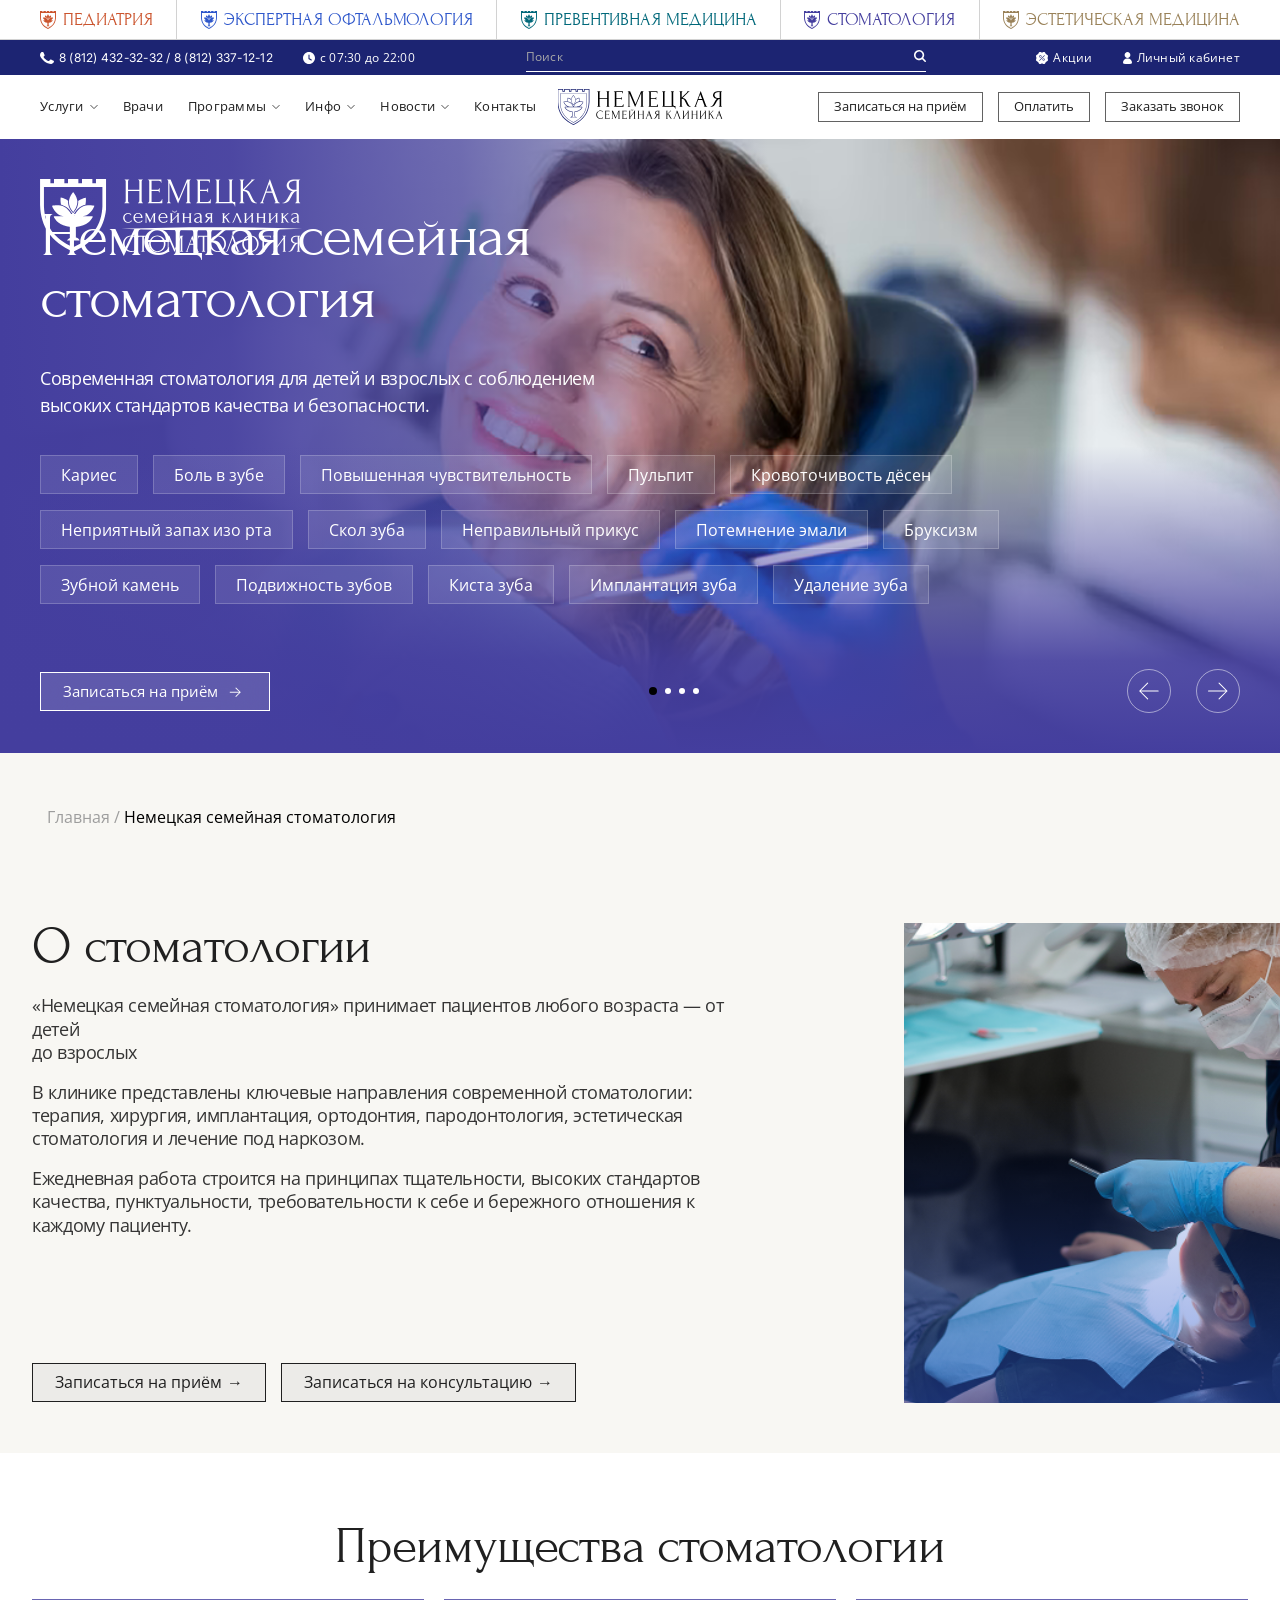
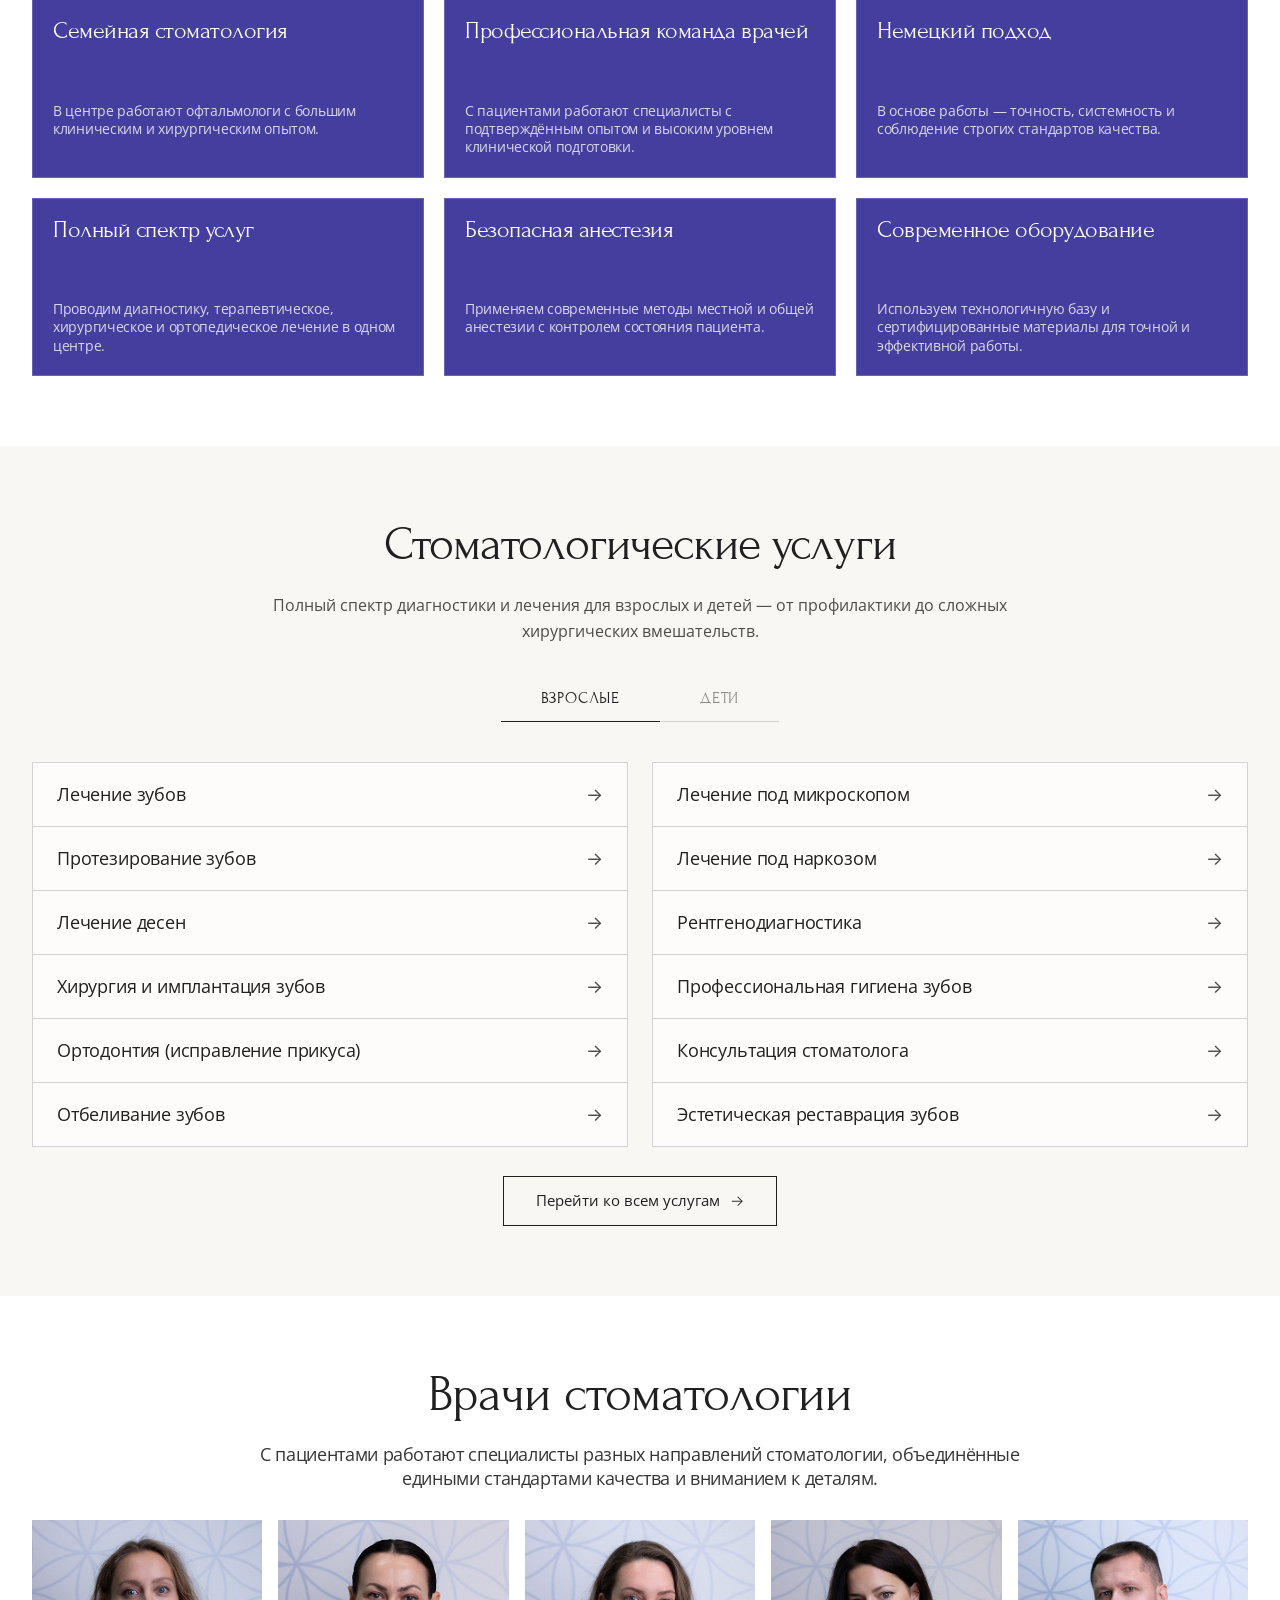
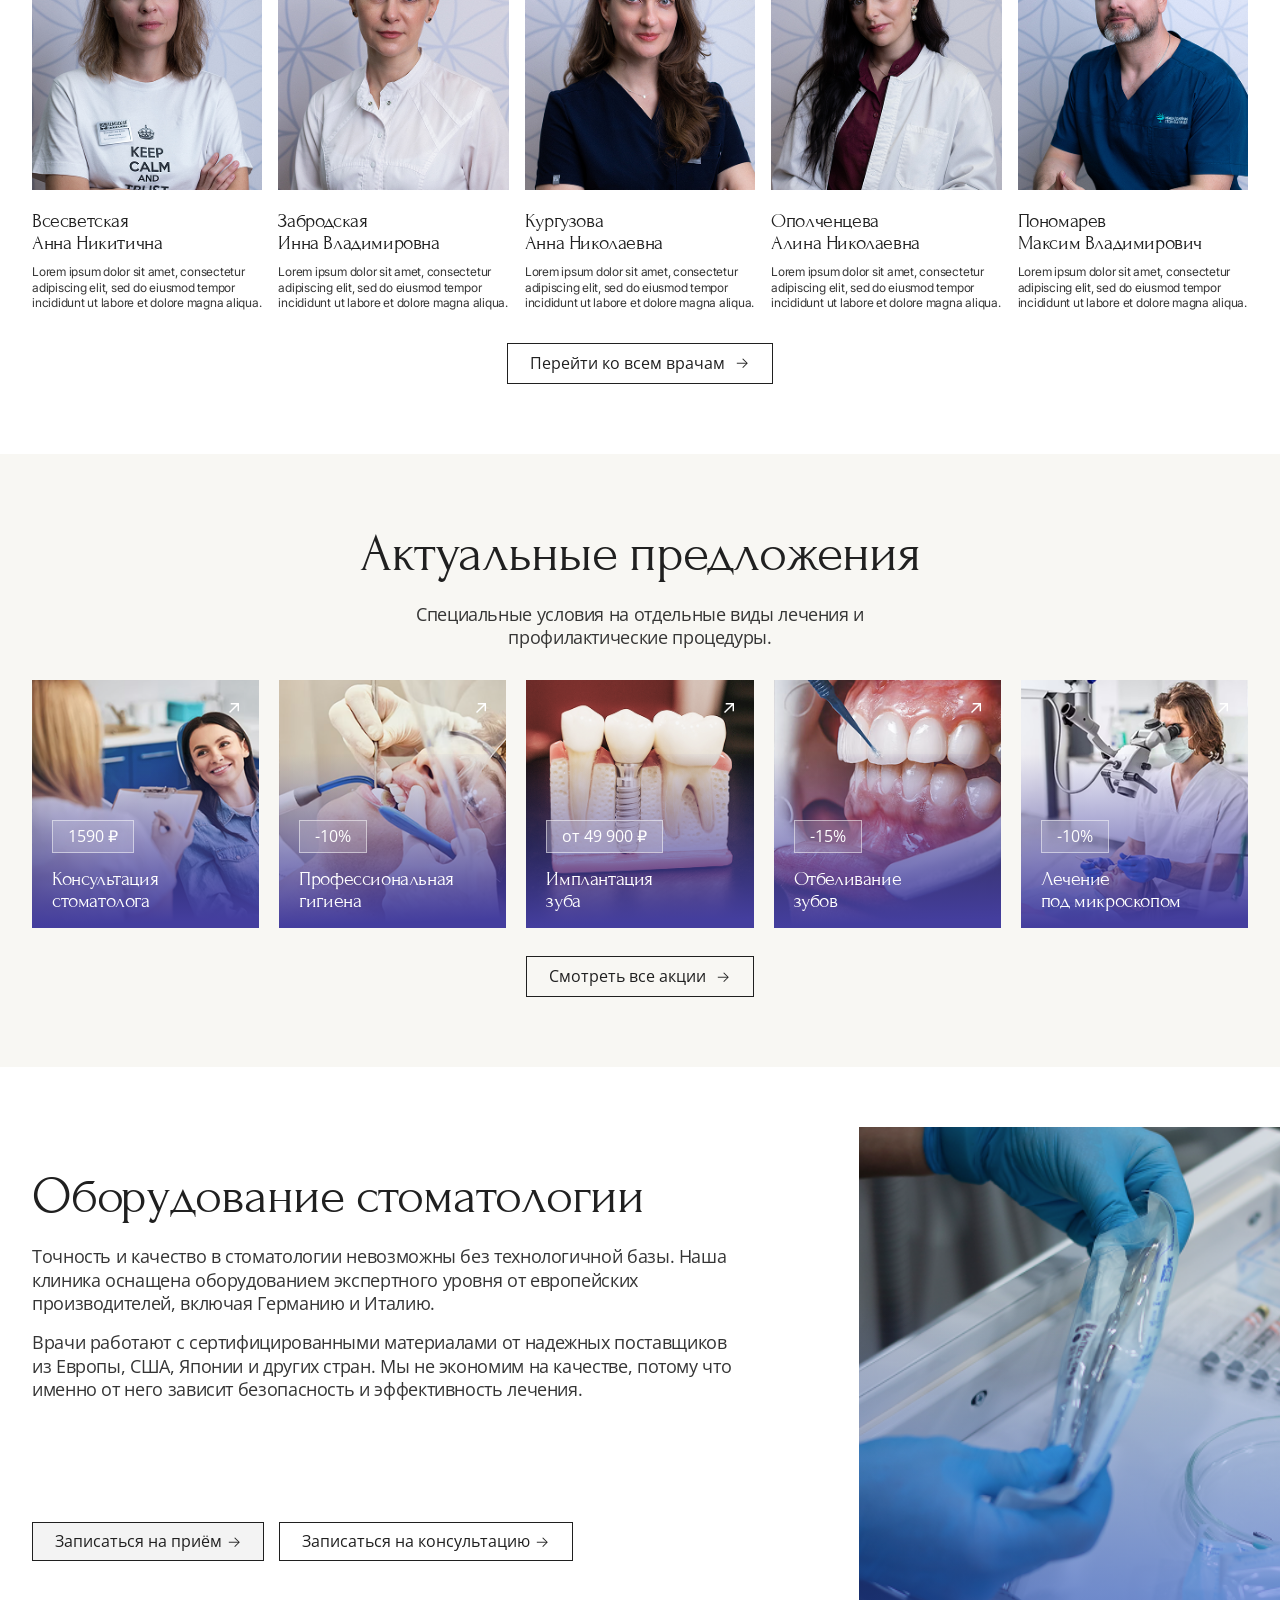
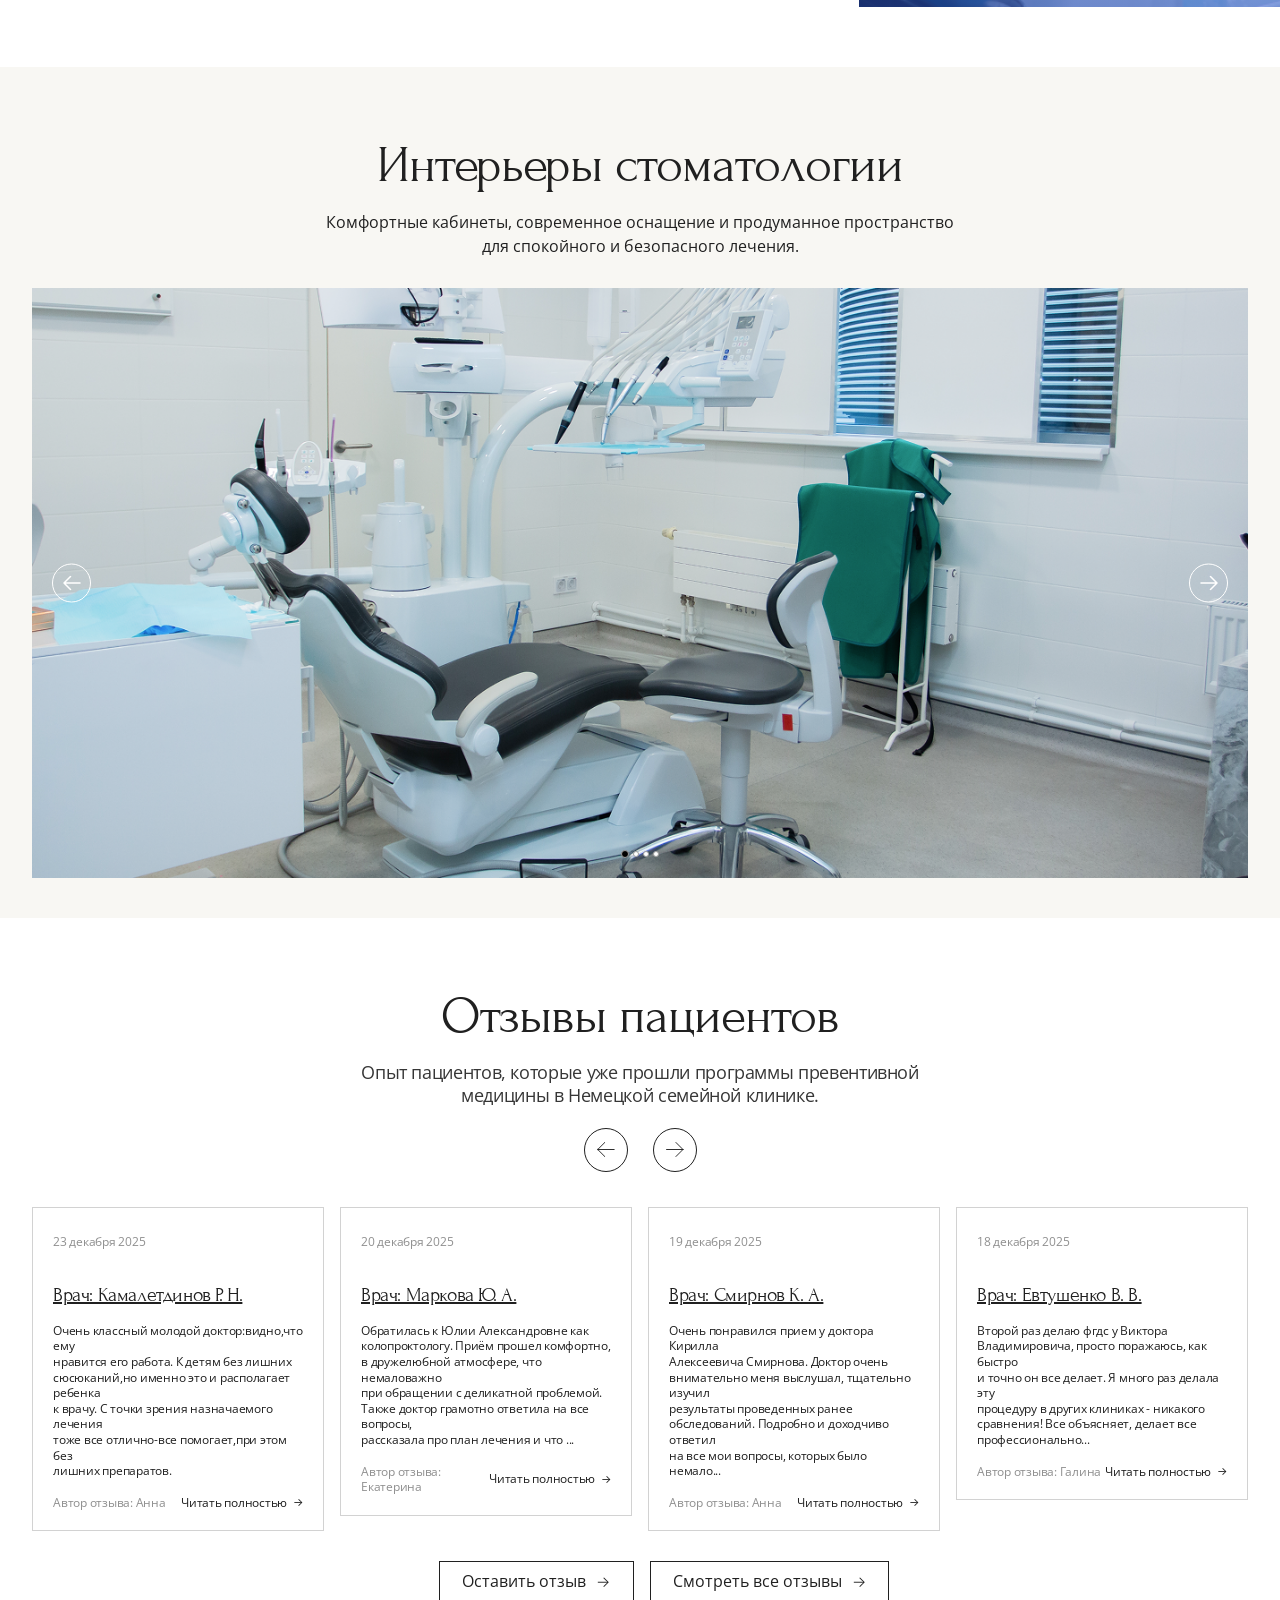
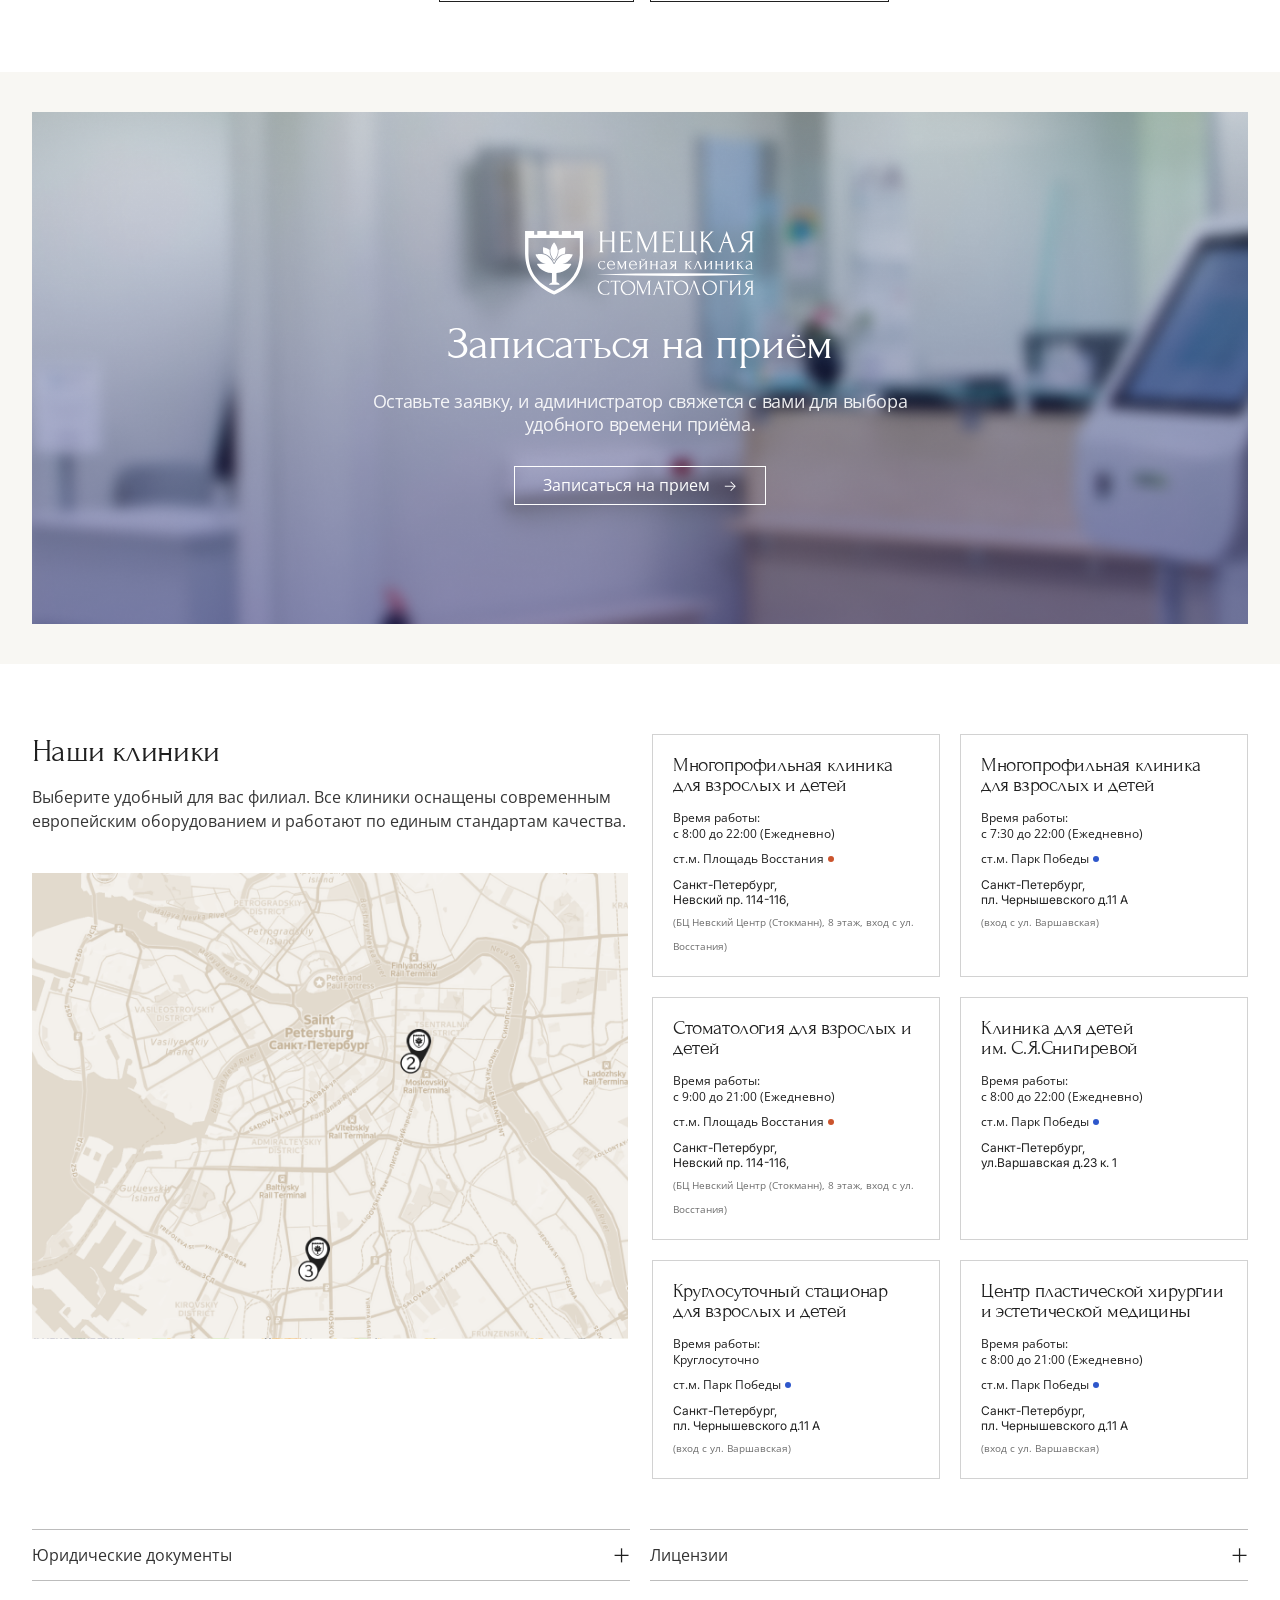
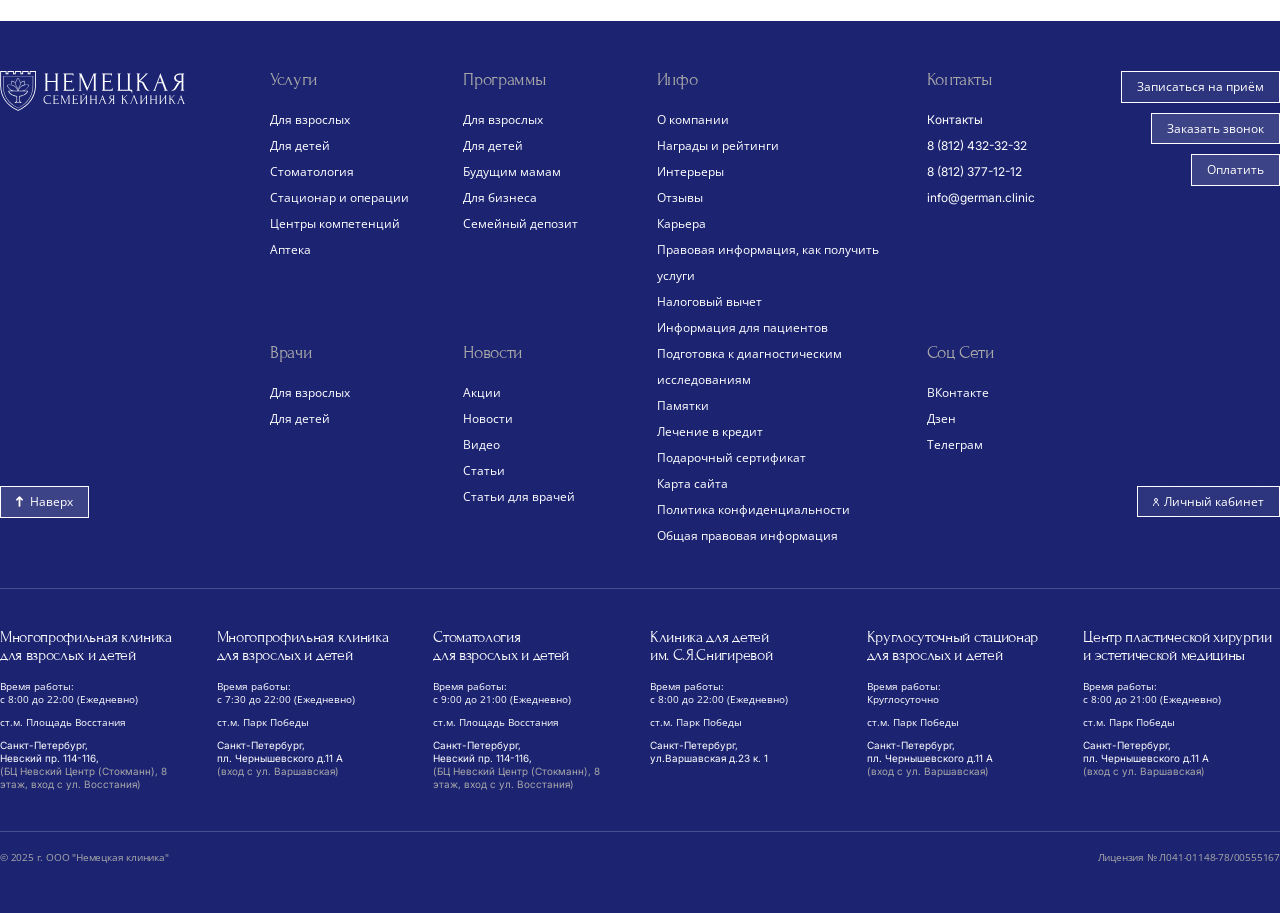
<file: index.html>
<!doctype html>
<html lang="ru">

<head>
  <meta charset="UTF-8">
  <meta name="viewport" content="width=device-width, initial-scale=1.0">
  <title>Немецкая семейная клиника — Санкт-Петербург</title>

  <!-- Local Fonts -->
  <link rel="stylesheet" href="css/fonts.css">

  <!-- Bootstrap 5 CSS -->
  <link href="https://cdn.jsdelivr.net/npm/bootstrap@5.3.2/dist/css/bootstrap.min.css" rel="stylesheet">

  <!-- Bootstrap Icons -->
  <link rel="stylesheet" href="https://cdn.jsdelivr.net/npm/bootstrap-icons@1.11.1/font/bootstrap-icons.css">

  <!-- Custom CSS -->
  <link rel="stylesheet" href="css/stomatology/style.css">
</head>

<body>
  <header class="header" id="header">
    <!-- Mobile Header -->
    <div class="mobile-header">
      <a href="/" class="mobile-logo">
        <img src="assets/images/logo.svg" alt="Немецкая семейная клиника">
      </a>
      <div class="mobile-header-actions">
        <a href="tel:+78124323232" class="mobile-header-icon" aria-label="Позвонить">
          <img src="assets/images/icons/icon-phone-mob.svg" alt="Телефон">
        </a>
        <a href="#" class="mobile-header-icon" aria-label="Поиск">
          <img src="assets/images/icons/icon-search-mob.svg" alt="Поиск">
        </a>
        <a href="#" class="mobile-header-icon" aria-label="Личный кабинет">
          <img src="assets/images/icons/icon-user-mob.svg" alt="Личный кабинет">
        </a>
        <a href="#" class="mobile-header-icon" aria-label="Настройки">
          <img src="assets/images/icons/icon-star-mob.svg" alt="Настройки">

        </a>
        <button class="menu-toggle" type="button" aria-label="Открыть меню">
          <span></span>
          <span></span>
          <span></span>
        </button>
      </div>
    </div>

    <!-- Mobile Menu -->
    <div class="mobile-menu" role="dialog" aria-modal="true" aria-label="Мобильное меню">
      <div class="mobile-menu-panel">
        <!-- Шапка меню -->
        <div class="mobile-menu-header">
          <a href="/" class="mobile-menu-logo">
            <img src="assets/images/logo.svg" alt="Немецкая семейная клиника">
          </a>
          <div class="mobile-menu-header-actions">
            <a href="tel:+78124323232" class="mobile-menu-icon" aria-label="Позвонить">
              <img src="assets/images/icons/icon-phone-mob.svg" alt="Телефон">
            </a>
            <a href="#" class="mobile-menu-icon" aria-label="Поиск">
              <img src="assets/images/icons/icon-search-mob.svg" alt="Поиск">
            </a>
            <a href="#" class="mobile-menu-icon" aria-label="Личный кабинет">
              <img src="assets/images/icons/icon-user-mob.svg" alt="Личный кабинет">
            </a>
            <a href="#" class="mobile-menu-icon" aria-label="Настройки">
              <img src="assets/images/icons/icon-star-mob.svg" alt="Настройки">

            </a>
            <button class="mobile-menu-close" type="button" aria-label="Закрыть меню">
              <svg width="20" height="20" viewBox="0 0 20 20" fill="none" xmlns="http://www.w3.org/2000/svg">
                <path d="M15 5L5 15M5 5L15 15" stroke="currentColor" stroke-width="1" stroke-linecap="round" />
              </svg>
            </button>
          </div>
        </div>

        <!-- Навигация -->
        <nav class="mobile-menu-nav" role="navigation">
          <!-- Услуги (аккордеон) -->
          <div class="mobile-nav-item">
            <button class="mobile-nav-toggle" type="button" aria-expanded="false">
              <span>Услуги</span>
              <svg class="mobile-nav-arrow" width="10" height="6" viewBox="0 0 10 6" fill="none"
                xmlns="http://www.w3.org/2000/svg">
                <path d="M1 1L5 5L9 1" stroke="currentColor" stroke-width="1.5" stroke-linecap="round"
                  stroke-linejoin="round" />
              </svg>
            </button>
            <div class="mobile-nav-submenu">
              <a href="#">Для взрослых</a>
              <a href="#">Для детей</a>
              <a href="#">Стоматология</a>
              <a href="#">Стационар и операции</a>
              <a href="#">Центры компетенций</a>
              <a href="#">Аптека</a>
            </div>
          </div>

          <!-- Врачи (простая ссылка) -->
          <a href="#" class="mobile-nav-link">Врачи
          </a>

          <!-- Программы (аккордеон) -->
          <div class="mobile-nav-item">
            <button class="mobile-nav-toggle" type="button" aria-expanded="false">
              <span>Программы</span>
              <svg class="mobile-nav-arrow" width="10" height="6" viewBox="0 0 10 6" fill="none"
                xmlns="http://www.w3.org/2000/svg">
                <path d="M1 1L5 5L9 1" stroke="currentColor" stroke-width="1.5" stroke-linecap="round"
                  stroke-linejoin="round" />
              </svg>
            </button>
            <div class="mobile-nav-submenu">
              <a href="#">Для взрослых</a>
              <a href="#">Для детей</a>
              <a href="#">Будущим мамам</a>
              <a href="#">Для бизнеса</a>
              <a href="#">Семейный депозит</a>
            </div>
          </div>

          <!-- Инфо (аккордеон) -->
          <div class="mobile-nav-item">
            <button class="mobile-nav-toggle" type="button" aria-expanded="false">
              <span>Инфо</span>
              <svg class="mobile-nav-arrow" width="10" height="6" viewBox="0 0 10 6" fill="none"
                xmlns="http://www.w3.org/2000/svg">
                <path d="M1 1L5 5L9 1" stroke="currentColor" stroke-width="1.5" stroke-linecap="round"
                  stroke-linejoin="round" />
              </svg>
            </button>
            <div class="mobile-nav-submenu">
              <a href="about.html">О компании</a>
              <a href="#">Награды и рейтинги</a>
              <a href="#">Интерьеры</a>
              <a href="#">Отзывы</a>
              <a href="#">Видео</a>
              <a href="#">Карьера</a>
              <a href="#">Правовая информация</a>
              <a href="#">Налоговый вычет</a>
              <a href="#">Информация для пациентов</a>
              <a href="#">Подготовка к исследованиям</a>
              <a href="#">Памятки</a>
              <a href="#">Лечение в кредит</a>
              <a href="#">Подарочный сертификат</a>
            </div>
          </div>

          <!-- Новости (аккордеон) -->
          <div class="mobile-nav-item">
            <button class="mobile-nav-toggle" type="button" aria-expanded="false">
              <span>Новости</span>
              <svg class="mobile-nav-arrow" width="10" height="6" viewBox="0 0 10 6" fill="none"
                xmlns="http://www.w3.org/2000/svg">
                <path d="M1 1L5 5L9 1" stroke="currentColor" stroke-width="1.5" stroke-linecap="round"
                  stroke-linejoin="round" />
              </svg>
            </button>
            <div class="mobile-nav-submenu">
              <a href="#">Новости</a>
              <a href="#">Статьи</a>
              <a href="#">Видео</a>
              <a href="#">Для врачей</a>
            </div>
          </div>

          <!-- Контакты (простая ссылка) -->
          <a href="#" class="mobile-nav-link">Контакты
          </a>
        </nav>

        <!-- Направления -->
        <div class="mobile-menu-departments">
          <a href="#" class="mobile-dept-link mobile-dept-pediatrics">
            <img src="assets/images/icons/dept-pediatrics.svg" alt="" width="16" height="18">
            <span>Педиатрия</span>
          </a>
          <a href="#" class="mobile-dept-link mobile-dept-ophthalmology">
            <img src="assets/images/icons/dept-ophthalmology.svg" alt="" width="16" height="18">
            <span>Экспертная офтальмология</span>
          </a>
          <a href="#" class="mobile-dept-link mobile-dept-preventive">
            <img src="assets/images/icons/dept-preventive.svg" alt="" width="16" height="18">
            <span>Превентивная медицина</span>
          </a>
          <a href="#" class="mobile-dept-link mobile-dept-dentistry">
            <img src="assets/images/icons/dept-dentistry.svg" alt="" width="16" height="18">
            <span>Стоматология</span>
          </a>
          <a href="#" class="mobile-dept-link mobile-dept-aesthetic">
            <img src="assets/images/icons/dept-aesthetic.svg" alt="" width="16" height="18">
            <span>Эстетическая медицина</span>
          </a>
        </div>

        <!-- Кнопки действий -->
        <div class="mobile-menu-actions">
          <a href="#" class="mobile-menu-btn">Записаться на приём
          </a>
          <a href="#" class="mobile-menu-btn">Оплатить
          </a>
          <a href="#" class="mobile-menu-btn">Заказать звонок
          </a>
        </div>

        <!-- Контактная информация -->
        <div class="mobile-menu-contacts">
          <a href="tel:+78124323232" class="mobile-menu-phone">
            <svg width="14" height="14" viewBox="0 0 14 14" fill="none" xmlns="http://www.w3.org/2000/svg">
              <path
                d="M12.8333 9.87V11.62C12.8339 11.7825 12.8007 11.9433 12.7357 12.0923C12.6707 12.2413 12.5751 12.3753 12.4553 12.4856C12.3355 12.596 12.1942 12.6802 12.0403 12.7326C11.8863 12.7851 11.7232 12.8045 11.5617 12.7894C9.76663 12.5939 8.04469 11.9783 6.52917 11.0015C5.11803 10.0996 3.92291 8.90449 3.02083 7.49335C2.04063 5.97092 1.42479 4.2404 1.23333 2.43835C1.21832 2.27733 1.23752 2.11484 1.28959 1.96136C1.34166 1.80789 1.42547 1.66693 1.53546 1.54728C1.64545 1.42763 1.77909 1.33201 1.92772 1.26661C2.07636 1.20122 2.2369 1.16743 2.39958 1.16765H4.14958C4.43063 1.16474 4.70299 1.26399 4.91538 1.44631C5.12776 1.62862 5.26558 1.88167 5.30333 2.16027C5.37417 2.71669 5.50802 3.26317 5.70222 3.78985C5.77972 3.99722 5.79461 4.22249 5.7451 4.43819C5.69559 4.65388 5.58366 4.85024 5.42316 5.0043L4.67444 5.75302C5.50342 7.20037 6.69963 8.39658 8.14698 9.22556L8.8957 8.47684C9.04976 8.31634 9.24612 8.20441 9.46181 8.1549C9.67751 8.10539 9.90278 8.12028 10.1101 8.19778C10.6368 8.39198 11.1833 8.52583 11.7397 8.59667C12.0222 8.63479 12.2784 8.77575 12.4611 8.99282C12.6439 9.20989 12.7405 9.48726 12.7333 9.77156L12.8333 9.87Z"
                stroke="currentColor" stroke-width="1.2" stroke-linecap="round" stroke-linejoin="round" />
            </svg>
            <span>8 (812) 432-32-32 / 8 (812) 337-12-12</span>
          </a>
          <div class="mobile-menu-time">
            <svg width="14" height="14" viewBox="0 0 14 14" fill="none" xmlns="http://www.w3.org/2000/svg">
              <circle cx="7" cy="7" r="6" stroke="currentColor" stroke-width="1.2" />
              <path d="M7 3.5V7L9.5 9.5" stroke="currentColor" stroke-width="1.2" stroke-linecap="round" />
            </svg>
            <span>с 07:30 до 22:00</span>
          </div>
        </div>
      </div>
    </div>

    <!-- Menu Level 1 - Направления -->
    <div class="menu-level-1">
      <div class="menu-level-1-inner">
        <a href="#" class="department-link department-pediatrics">
          <span class="dept-icon">
            <img src="assets/images/icons/dept-pediatrics.svg" alt="" width="16" height="18">
          </span>
          Педиатрия
        </a>
        <div class="dept-divider"></div>
        <a href="#" class="department-link department-ophthalmology">
          <span class="dept-icon">
            <img src="assets/images/icons/dept-ophthalmology.svg" alt="" width="16" height="18">
          </span>
          Экспертная офтальмология
        </a>
        <div class="dept-divider"></div>
        <a href="#" class="department-link department-preventive">
          <span class="dept-icon">
            <img src="assets/images/icons/dept-preventive.svg" alt="" width="16" height="18">
          </span>
          Превентивная медицина
        </a>
        <div class="dept-divider"></div>
        <a href="#" class="department-link department-dentistry">
          <span class="dept-icon">
            <img src="assets/images/icons/dept-dentistry.svg" alt="" width="16" height="18">
          </span>
          Стоматология
        </a>
        <div class="dept-divider"></div>
        <a href="#" class="department-link department-aesthetic">
          <span class="dept-icon">
            <img src="assets/images/icons/dept-aesthetic.svg" alt="" width="16" height="18">
          </span>
          Эстетическая медицина
        </a>
      </div>
    </div>

    <!-- Menu Level 2 - Контакты и поиск -->
    <div class="menu-level-2">
      <div class="menu-level-2-inner">
        <div class="menu-level-2-left">
          <a href="tel:+78124323232" class="contact-link">
            <img src="assets/images/icons/icon-phone.svg" alt="" width="14" height="12">
            <span>8 (812) 432-32-32 / <span>8 (812) 337-12-12</span></span>
          </a>
          <div class="time-info">
            <img src="assets/images/icons/icon-clock.svg" alt="" width="12" height="12">
            <span>c 07:30 до 22:00</span>
          </div>
        </div>
        <div class="menu-search-box">
          <input type="text" class="menu-search-input" placeholder="Поиск">
          <img src="assets/images/icons/icon-search.svg" alt="" class="menu-search-icon" width="12" height="12">
        </div>
        <div class="menu-level-2-right">
          <a href="#" class="header-link">
            <img src="assets/images/icons/icon-star.svg" alt="" width="12" height="12">
            <span>Акции</span>
          </a>
          <a href="#" class="header-link">
            <img src="assets/images/icons/icon-user.svg" alt="" width="9" height="12">
            <span>Личный кабинет</span>
          </a>
        </div>
      </div>
    </div>

    <!-- Menu Level 3 - Навигация -->
    <div class="menu-level-3">
      <div class="menu-level-3-inner">
        <nav class="main-nav">
          <div class="nav-item-wrapper">
            <a href="#" class="nav-link nav-dropdown" data-dropdown="services">
              Услуги
              <svg class="nav-arrow" width="8" height="4" viewBox="0 0 9 5" fill="none"
                xmlns="http://www.w3.org/2000/svg">
                <path d="M0.5 0.5L4.49936 4.5L8.49881 0.5" stroke="currentColor" stroke-linecap="round"
                  stroke-linejoin="round" />
              </svg>
            </a>
            <div class="nav-dropdown-menu" id="dropdown-services">
              <a href="#">Для взрослых</a>
              <a href="#">Для детей</a>
              <a href="#">Стоматология</a>
              <a href="#">Стационар и операции</a>
            </div>
          </div>
          <div class="nav-item-wrapper">
            <a href="#" class="nav-link">Врачи
            </a>
          </div>
          <div class="nav-item-wrapper">
            <a href="#" class="nav-link nav-dropdown" data-dropdown="programs">
              Программы
              <svg class="nav-arrow" width="8" height="4" viewBox="0 0 9 5" fill="none"
                xmlns="http://www.w3.org/2000/svg">
                <path d="M0.5 0.5L4.49936 4.5L8.49881 0.5" stroke="currentColor" stroke-linecap="round"
                  stroke-linejoin="round" />
              </svg>
            </a>
            <div class="nav-dropdown-menu" id="dropdown-programs">
              <a href="#">Для взрослых</a>
              <a href="#">Для детей</a>
              <a href="#">Будущим мамам</a>
              <a href="#">Для бизнеса</a>
              <a href="#">Семейный депозит</a>
            </div>
          </div>
          <div class="nav-item-wrapper">
            <a href="#" class="nav-link nav-dropdown" data-dropdown="info">
              Инфо
              <svg class="nav-arrow" width="8" height="4" viewBox="0 0 9 5" fill="none"
                xmlns="http://www.w3.org/2000/svg">
                <path d="M0.5 0.5L4.49936 4.5L8.49881 0.5" stroke="currentColor" stroke-linecap="round"
                  stroke-linejoin="round" />
              </svg>
            </a>
            <div class="nav-dropdown-menu nav-dropdown-menu-wide" id="dropdown-info">
              <a href="about.html">О компании</a>
              <a href="#">Награды и рейтинги</a>
              <a href="#">Интерьеры</a>
              <a href="#">Отзывы</a>
              <a href="#">Видео</a>
              <a href="#">Карьера</a>
              <a href="#">Правовая информация, как получить услуги</a>
              <a href="#">Налоговый вычет</a>
              <a href="#">Информация для пациентов</a>
              <a href="#">Подготовка к диагностическим исследованиям</a>
              <a href="#">Памятки</a>
              <a href="#">Лечение в кредит</a>
              <a href="#">Подарочный сертификат</a>
            </div>
          </div>
          <div class="nav-item-wrapper">
            <a href="#" class="nav-link nav-dropdown" data-dropdown="news">
              Новости
              <svg class="nav-arrow" width="8" height="4" viewBox="0 0 9 5" fill="none"
                xmlns="http://www.w3.org/2000/svg">
                <path d="M0.5 0.5L4.49936 4.5L8.49881 0.5" stroke="currentColor" stroke-linecap="round"
                  stroke-linejoin="round" />
              </svg>
            </a>
            <div class="nav-dropdown-menu" id="dropdown-news">
              <a href="#">Новости</a>
              <a href="#">Статьи</a>
              <a href="#">Статьи для врачей</a>
            </div>
          </div>
          <div class="nav-item-wrapper">
            <a href="#" class="nav-link">Контакты
            </a>
          </div>
        </nav>

        <div class="logo">
          <a href="/">
            <img src="assets/images/icons/logo-header.svg" alt="Немецкая семейная клиника" class="logo-img">
          </a>
        </div>

        <div class="header-actions">
          <a href="#" class="btn-header d-none">Записаться на приём
          </a>
          <a href="#" class="btn-header">Оплатить
          </a>
          <a href="#" class="btn-header d-none">Заказать звонок
          </a>
        </div>
      </div>
    </div>
  </header>
  <main>
    <nav class="stomatology-breadcrumbs">
      <a href="/">Главная</a>
      /
      <span class="ophthalmology-breadcrumbs__current">Немецкая семейная стоматология</span>
    </nav>
    <!-- ============================================
             SECTION 1: - HERO SLIDER
        ============================================= -->
    <section class="hero-section" id="hero">

      <!-- Фоновое изображение -->
      <div class="hero-bg"></div>

      <!-- Слайдер -->
      <div class="hero-slider">

        <!-- Слайд 1 - Лучшая многопрофильная клиника -->
        <div class="hero-slide active" data-slide="1">

          <!-- Awards - верхний левый угол (Desktop) -->
          <div class="stomatology-logo">
            <div class="stomatology-hero__logo mb-3">
              <img src="assets/images/stomatology/hero-logo-white.svg"
                alt="Немецкая семейная клиника — Превентивная медицина" class="d-block" width="262" height="70"
                loading="eager">
            </div>
          </div>

          <!-- Hero Content -->
          <div class="hero-content">
            <!-- Левая колонка -->
            <div class="hero-col-left">
              <!-- Заголовок -->
              <h1 class="hero-title">
                Немецкая семейная <br> стоматология
              </h1>
              <p class="hero-text">
                Современная стоматология для детей и взрослых
                с соблюдением высоких стандартов качества и безопасности.
              </p>
              <div class="stomatology-hero__tags-desktop">
                <span class="stomatology-hero__tag-desktop">Кариес</span>
                <span class="stomatology-hero__tag-desktop">Боль в зубе</span>
                <span class="stomatology-hero__tag-desktop">Повышенная чувствительность</span>
                <span class="stomatology-hero__tag-desktop">Пульпит</span>
                <span class="stomatology-hero__tag-desktop">Кровоточивость дёсен</span>
                <span class="w-100 d-none d-md-block"></span>
                <span class="stomatology-hero__tag-desktop">Неприятный запах изо рта</span>
                <span class="stomatology-hero__tag-desktop">Скол зуба</span>
                <span class="stomatology-hero__tag-desktop">Неправильный прикус</span>
                <span class="stomatology-hero__tag-desktop">Потемнение эмали</span>
                <span class="stomatology-hero__tag-desktop">Бруксизм</span>
                <span class="w-100 d-none d-md-block"></span>
                <span class="stomatology-hero__tag-desktop">Зубной камень</span>
                <span class="stomatology-hero__tag-desktop">Подвижность зубов</span>
                <span class="stomatology-hero__tag-desktop">Киста зуба</span>
                <span class="stomatology-hero__tag-desktop">Имплантация зуба</span>
                <span class="stomatology-hero__tag-desktop">Удаление зуба</span>
              </div>
              <!-- Стрелки навигации (Desktop) -->
              <div class="stomatology-hero__controls">
                <div class="hero-buttons">
                  <a href="#" class="btn btn-primary-fill">
                    Записаться на приём
                    <span class="btn-arrow">→</span>
                  </a>
                </div>
                <div class="stomatology-pagination-dots d-none d-md-flex gap-2">
                  <span class="dot active" data-slide-to="0"></span>
                  <span class="dot" data-slide-to="1"></span>
                  <span class="dot" data-slide-to="2"></span>
                  <span class="dot" data-slide-to="3"></span>
                </div>
                <div class="hero-nav hero-nav-desktop">
                  <div class="hero-arrows">
                    <button class="arrow-btn arrow-prev" id="heroPrev" aria-label="Предыдущий слайд">
                      <svg width="19" height="16" viewBox="0 0 19 16" fill="none" xmlns="http://www.w3.org/2000/svg">
                        <path d="M18.2071 8L0.707108 8M0.707108 8L8.20711 15.5M0.707108 8L8.20711 0.499999"
                          stroke="white" stroke-linecap="round" />
                      </svg>
                    </button>
                    <button class="arrow-btn arrow-next" id="heroNext" aria-label="Следующий слайд">
                      <svg width="19" height="16" viewBox="0 0 19 16" fill="none" xmlns="http://www.w3.org/2000/svg">
                        <path d="M0.5 8H18M18 8L10.5 0.5M18 8L10.5 15.5" stroke="white" stroke-linecap="round" />
                      </svg>
                    </button>
                  </div>
                </div>
              </div>
            </div>


          </div>

          <!-- Hero Image (Mobile) -->
          <div class="hero-image-mobile">
            <img src="assets/images/stomatology/hero-slider_1-mobile.png" alt="Награды клиники">
            <div class="hero-awards hero-awards-mobile">
              <div class="stomatology-hero__tags-mobile">
                <span class="stomatology-hero__tag-mobile">Кариес</span>
                <span class="stomatology-hero__tag-mobile">Боль в зубе</span>
                <span class="stomatology-hero__tag-mobile">Повышенная чувствительность</span>
                <span class="w-200 d-none d-md-block"></span>
                <span class="stomatology-hero__tag-mobile">Пульпит</span>
                <span class="stomatology-hero__tag-mobile">Кровоточивость дёсен</span>
                <span class="stomatology-hero__tag-mobile">Неприятный запах изо рта</span>
                <span class="w-200 d-none d-md-block"></span>
                <span class="stomatology-hero__tag-mobile">Скол зуба</span>
                <span class="stomatology-hero__tag-mobile">Неправильный прикус</span>
                <span class="stomatology-hero__tag-mobile">Потемнение эмали</span>
                <span class="w-200 d-none d-md-block"></span>
                <span class="stomatology-hero__tag-mobile">Бруксизм</span>
                <span class="stomatology-hero__tag-mobile">Зубной камень</span>
                <span class="stomatology-hero__tag-mobile">Подвижность зубов</span>
                <span class="w-200 d-none d-md-block"></span>
                <span class="stomatology-hero__tag-mobile">Киста зуба</span>
                <span class="stomatology-hero__tag-mobile">Имплантация зуба</span>
                <span class="stomatology-hero__tag-mobile">Удаление зуба</span>
              </div>
            </div>
          </div>



        </div>

        <!-- Слайд 2 - Безупречное немецкое качество -->
        <div class="hero-slide hero-slide-2 " data-slide="2">
          <!-- Фон слайда 2 -->
          <div class="hero-bg-slide hero-bg-slide-2"></div>


          <!-- Awards - верхний левый угол (Desktop) -->
          <div class="stomatology-logo">
            <div class="stomatology-hero__logo mb-3">
              <img src="assets/images/stomatology/hero-logo-white.svg"
                alt="Немецкая семейная клиника — Превентивная медицина" class="d-block" width="262" height="70"
                loading="eager">
            </div>
          </div>

          <!-- Hero Content -->
          <div class="hero-content">
            <!-- Левая колонка -->
            <div class="hero-col-left">
              <!-- Заголовок -->
              <h1 class="hero-title">
                Имплантация зубов
              </h1>
              <p class="hero-text">
                Восстановление утраченных зубов с применением современных имплантационных систем и точным хирургическим
                планированием.
              </p>
              <!-- Стрелки навигации (Desktop) -->
              <div class="stomatology-hero__controls">
                <div class="hero-buttons">
                  <a href="#" class="btn btn-primary-fill">
                    Записаться на приём
                    <span class="btn-arrow">→</span>
                  </a>
                </div>
                <div class="stomatology-pagination-dots d-none d-md-flex gap-2">
                  <span class="dot" data-slide-to="0"></span>
                  <span class="dot active" data-slide-to="1"></span>
                  <span class="dot" data-slide-to="2"></span>
                  <span class="dot" data-slide-to="3"></span>
                </div>
                <div class="hero-nav hero-nav-desktop">
                  <div class="hero-arrows">
                    <button class="arrow-btn arrow-prev" id="heroPrev" aria-label="Предыдущий слайд">
                      <svg width="19" height="16" viewBox="0 0 19 16" fill="none" xmlns="http://www.w3.org/2000/svg">
                        <path d="M18.2071 8L0.707108 8M0.707108 8L8.20711 15.5M0.707108 8L8.20711 0.499999"
                          stroke="white" stroke-linecap="round" />
                      </svg>
                    </button>
                    <button class="arrow-btn arrow-next" id="heroNext" aria-label="Следующий слайд">
                      <svg width="19" height="16" viewBox="0 0 19 16" fill="none" xmlns="http://www.w3.org/2000/svg">
                        <path d="M0.5 8H18M18 8L10.5 0.5M18 8L10.5 15.5" stroke="white" stroke-linecap="round" />
                      </svg>
                    </button>
                  </div>
                </div>
              </div>
            </div>


          </div>

          <!-- Hero Image (Mobile) -->
          <div class="hero-image-mobile">
            <img src="assets/images/stomatology/hero-slider_2-mobile.png" alt="Немецкая семейная клиника">
          </div>


        </div>

        <!-- Слайд 3 - Центр экспертной офтальмологии -->
        <div class="hero-slide hero-slide-3" data-slide="3">
          <!-- Фон слайда 3 -->
          <div class="hero-bg-slide hero-bg-slide-3"></div>

          <!-- Awards - верхний левый угол (Desktop) -->
          <div class="stomatology-logo">
            <div class="stomatology-hero__logo mb-3">
              <img src="assets/images/stomatology/hero-logo-white.svg"
                alt="Немецкая семейная клиника — Превентивная медицина" class="d-block" width="262" height="70"
                loading="eager">
            </div>
          </div>

          <!-- Hero Content -->
          <div class="hero-content">
            <!-- Левая колонка -->
            <div class="hero-col-left">
              <!-- Заголовок -->
              <h1 class="hero-title">
                Лечение зубов под наркозом
              </h1>
              <p class="hero-text">
                Лечение под общей анестезией с профессиональным сопровождением и современным оборудованием.
              </p>
              <!-- Стрелки навигации (Desktop) -->
              <div class="stomatology-hero__controls">
                <div class="hero-buttons">
                  <a href="#" class="btn btn-primary-fill">
                    Записаться на приём
                    <span class="btn-arrow">→</span>
                  </a>
                </div>
                <div class="stomatology-pagination-dots d-none d-md-flex gap-2">
                  <span class="dot" data-slide-to="0"></span>
                  <span class="dot" data-slide-to="1"></span>
                  <span class="dot active" data-slide-to="2"></span>
                  <span class="dot" data-slide-to="3"></span>
                </div>
                <div class="hero-nav hero-nav-desktop">
                  <div class="hero-arrows">
                    <button class="arrow-btn arrow-prev" id="heroPrev" aria-label="Предыдущий слайд">
                      <svg width="19" height="16" viewBox="0 0 19 16" fill="none" xmlns="http://www.w3.org/2000/svg">
                        <path d="M18.2071 8L0.707108 8M0.707108 8L8.20711 15.5M0.707108 8L8.20711 0.499999"
                          stroke="white" stroke-linecap="round" />
                      </svg>
                    </button>
                    <button class="arrow-btn arrow-next" id="heroNext" aria-label="Следующий слайд">
                      <svg width="19" height="16" viewBox="0 0 19 16" fill="none" xmlns="http://www.w3.org/2000/svg">
                        <path d="M0.5 8H18M18 8L10.5 0.5M18 8L10.5 15.5" stroke="white" stroke-linecap="round" />
                      </svg>
                    </button>
                  </div>
                </div>
              </div>
            </div>


          </div>

          <!-- Hero Image (Mobile) -->
          <div class="hero-image-mobile">
            <img src="assets/images/stomatology/hero-slider_3-mobile.png" alt="Центр экспертной офтальмологии">
          </div>


        </div>

        <!-- Слайд 4 - Детская клиника №1 -->
        <div class="hero-slide hero-slide-4" data-slide="4">
          <!-- Фон слайда 4 -->
          <div class="hero-bg-slide hero-bg-slide-4"></div>

          <!-- Awards - верхний левый угол (Desktop) -->
          <div class="stomatology-logo">
            <div class="stomatology-hero__logo mb-3">
              <img src="assets/images/stomatology/hero-logo-white.svg"
                alt="Немецкая семейная клиника — Превентивная медицина" class="d-block" width="262" height="70"
                loading="eager">
            </div>
          </div>

          <!-- Hero Content -->
          <div class="hero-content">
            <!-- Левая колонка -->
            <div class="hero-col-left">
              <!-- Заголовок -->
              <h1 class="hero-title">
                Профессиональная гигиена
              </h1>
              <p class="hero-text">
                Комплексная чистка зубов для профилактики кариеса и заболеваний дёсен — по специальной цене.
              </p>
              <!-- Стрелки навигации (Desktop) -->
              <div class="stomatology-hero__controls">
                <div class="hero-buttons">
                  <a href="#" class="btn btn-primary-fill">
                    Записаться на приём
                    <span class="btn-arrow">→</span>
                  </a>
                </div>
                <div class="stomatology-pagination-dots d-none d-md-flex gap-2">
                  <span class="dot" data-slide-to="0"></span>
                  <span class="dot" data-slide-to="1"></span>
                  <span class="dot" data-slide-to="2"></span>
                  <span class="dot active" data-slide-to="3"></span>
                </div>
                <div class="hero-nav hero-nav-desktop">
                  <div class="hero-arrows">
                    <button class="arrow-btn arrow-prev" id="heroPrev" aria-label="Предыдущий слайд">
                      <svg width="19" height="16" viewBox="0 0 19 16" fill="none" xmlns="http://www.w3.org/2000/svg">
                        <path d="M18.2071 8L0.707108 8M0.707108 8L8.20711 15.5M0.707108 8L8.20711 0.499999"
                          stroke="white" stroke-linecap="round" />
                      </svg>
                    </button>
                    <button class="arrow-btn arrow-next" id="heroNext" aria-label="Следующий слайд">
                      <svg width="19" height="16" viewBox="0 0 19 16" fill="none" xmlns="http://www.w3.org/2000/svg">
                        <path d="M0.5 8H18M18 8L10.5 0.5M18 8L10.5 15.5" stroke="white" stroke-linecap="round" />
                      </svg>
                    </button>
                  </div>
                </div>
              </div>
            </div>


          </div>

          <!-- Hero Image (Mobile) -->
          <div class="hero-image-mobile">
            <img src="assets/images/stomatology/hero-slider_4-mobile.png" alt="Детская клиника №1">
          </div>


        </div>

      </div>
    </section>
    <!-- ============================================
             SECTION 2: О стоматологии
        ============================================= -->
    <section class="stomatology-feature ophthalmology-about" id="about">
      <div class="container-fluid   d-flex flex-column ">
        <nav class="stomatology-breadcrumbs-feature " aria-label="Хлебные крошки">
          <a href="/">Главная</a>
          /
          <span class="stomatology-breadcrumbs-feature__current">Немецкая семейная стоматология</span>
        </nav>
        <div class="row align-items-start ">
          <div class="stomatology-feature__main col-lg-7 d-flex align-items-start justify-content-center flex-column">
            <h2 class="stomatology-feature__title">О стоматологии</h2>
            <div class="stomatology-feature__text">
              <p>«Немецкая семейная стоматология» принимает пациентов любого возраста — от детей
                <br>до взрослых
              </p>
              <p>В клинике представлены ключевые направления современной стоматологии: терапия, хирургия, имплантация,
                ортодонтия, пародонтология, эстетическая стоматология и лечение под наркозом.</p>
              <p>Ежедневная работа строится на принципах тщательности, высоких стандартов качества, пунктуальности,
                требовательности к себе и бережного отношения к каждому пациенту.</p>
            </div>
            <div class="stomatology-feature__actions d-flex flex-wrap gap-2">
              <a href="#" class="stomatology-feature__btn">
                <span>Записаться на приём</span>
                <span class="ophthalmology-feature__btn-arrow">→</span>
              </a>
              <a href="#" class="stomatology-feature__btn ophthalmology-feature__btn--outline">
                <span>Записаться на консультацию</span>
                <span class="ophthalmology-feature__btn-arrow">→</span>
              </a>
            </div>
          </div>
          <div class="col-lg-5 col-xl-4 offset-xl-1 mt-4 mt-lg-0">
            <div class="stomatology-feature__visual">
              <img src="assets/images/stomatology/stomatology-feature-1.png"
                alt="Центр экспертной офтальмологии — диагностика и лечение" class="w-100 h-auto d-block" loading="lazy"
                decoding="async" width="440" height="404">
            </div>
          </div>
        </div>
      </div>
    </section>
    <!-- ============================================
             SECTION 3: Преимущества стоматологии
        ============================================= -->
    <section class="stomatology-benefits" id="benefits">
      <div class="container-fluid px-4">
        <h2 class="stomatology-benefits__title">Преимущества <br> стоматологии</h2>
        <div class="stomatology-benefits__arrows">
          <button class="stomatology-benefits__arrow stomatology-benefits__arrow--left" type="button"
            aria-label="Предыдущий">
            <svg width="18" height="15" viewBox="0 0 18 15" fill="none" aria-hidden="true">
              <path d="M17 7.5H1m0 0L7.5 1M1 7.5l6.5 6.5" stroke="currentColor" stroke-width="1.5"
                stroke-linecap="round" stroke-linejoin="round" />
            </svg>
          </button>
          <button class="stomatology-benefits__arrow stomatology-benefits__arrow--right" type="button"
            aria-label="Следующий">
            <svg width="18" height="15" viewBox="0 0 18 15" fill="none" aria-hidden="true">
              <path d="M1 7.5h16m0 0L10.5 1M17 7.5l-6.5 6.5" stroke="currentColor" stroke-width="1.5"
                stroke-linecap="round" stroke-linejoin="round" />
            </svg>
          </button>
        </div>
        <div class="stomatology-benefits__grid">
          <article class="stomatology-benefits__card">
            <h3 class="stomatology-benefits__card-title">Семейная <br> стоматология</h3>
            <p class="stomatology-benefits__card-text">В центре работают офтальмологи с большим клиническим и
              хирургическим опытом.</p>
          </article>
          <article class="stomatology-benefits__card">
            <h3 class="stomatology-benefits__card-title">Профессиональная <br> команда врачей</h3>
            <p class="stomatology-benefits__card-text">С пациентами работают специалисты с подтверждённым опытом и
              высоким уровнем клинической подготовки.</p>
          </article>
          <article class="stomatology-benefits__card">
            <h3 class="stomatology-benefits__card-title">Немецкий <br> подход</h3>
            <p class="stomatology-benefits__card-text">В основе работы — точность, системность и соблюдение строгих
              стандартов качества.</p>
          </article>
          <article class="stomatology-benefits__card">
            <h3 class="stomatology-benefits__card-title">Полный <br> спектр услуг</h3>
            <p class="stomatology-benefits__card-text">Проводим диагностику, терапевтическое, хирургическое и
              ортопедическое лечение в одном центре.</p>
          </article>
          <article class="stomatology-benefits__card">
            <h3 class="stomatology-benefits__card-title">Безопасная <br> анестезия</h3>
            <p class="stomatology-benefits__card-text">Применяем современные методы местной и общей анестезии с
              контролем состояния пациента.</p>
          </article>
          <article class="stomatology-benefits__card">
            <h3 class="stomatology-benefits__card-title">Современное <br> оборудование</h3>
            <p class="stomatology-benefits__card-text">Используем технологичную базу и сертифицированные материалы для
              точной и эффективной работы.</p>
          </article>
        </div>
      </div>
    </section>
    <!-- ============================================
             SECTION 4: - ВСЕ НАПРАВЛЕНИЯ
        ============================================= -->
    <section class="directions-section section-light" id="directions">
      <div class="container-fluid px-4">
        <div class="directions-header">
          <h2 class="directions-title">Стоматологические <br> услуги</h2>
          <p class="directions-subtitle">
            Полный спектр диагностики и лечения для взрослых и детей — от профилактики до сложных хирургических
            вмешательств.
          </p>
        </div>

        <!-- Tabs -->
        <div class="directions-tabs">
          <button class="directions-tab active" data-tab="adults">Взрослые
          </button>
          <button class="directions-tab" data-tab="children">Дети
          </button>
        </div>

        <!-- Tab Content -->
        <div class="directions-content">
          <!-- Взрослые -->
          <div class="directions-pane active" id="adults">
            <div class="directions-grid">
              <a href="#" class="direction-item">
                <span class="direction-text">Лечение зубов</span>
                <span class="direction-arrow">→</span>
              </a>
              <a href="#" class="direction-item">
                <span class="direction-text">Лечение под микроскопом</span>
                <span class="direction-arrow">→</span>
              </a>
              <a href="#" class="direction-item">
                <span class="direction-text">Протезирование зубов</span>
                <span class="direction-arrow">→</span>
              </a>
              <a href="#" class="direction-item">
                <span class="direction-text">Лечение под наркозом</span>
                <span class="direction-arrow">→</span>
              </a>
              <a href="#" class="direction-item">
                <span class="direction-text">Лечение десен</span>
                <span class="direction-arrow">→</span>
              </a>
              <a href="#" class="direction-item">
                <span class="direction-text">Рентгенодиагностика</span>
                <span class="direction-arrow">→</span>
              </a>
              <a href="#" class="direction-item">
                <span class="direction-text">Хирургия и имплантация зубов</span>
                <span class="direction-arrow">→</span>
              </a>
              <a href="#" class="direction-item">
                <span class="direction-text">Профессиональная гигиена зубов</span>
                <span class="direction-arrow">→</span>
              </a>
              <a href="#" class="direction-item">
                <span class="direction-text">Ортодонтия (исправление прикуса)</span>
                <span class="direction-arrow">→</span>
              </a>
              <a href="#" class="direction-item">
                <span class="direction-text">Консультация стоматолога</span>
                <span class="direction-arrow">→</span>
              </a>
              <a href="#" class="direction-item">
                <span class="direction-text">Отбеливание зубов</span>
                <span class="direction-arrow">→</span>
              </a>
              <a href="#" class="direction-item">
                <span class="direction-text">Эстетическая реставрация зубов</span>
                <span class="direction-arrow">→</span>
              </a>
            </div>
          </div>

          <!-- Дети -->
          <div class="directions-pane" id="children">
            <div class="directions-grid">
              <!-- ============================================
             Здесь нужно прописать с классом direction-item
             Пример: `
             <a href="#" class="direction-item">
              <span class="direction-text">Пример</span>
              <span class="direction-arrow">→</span>
            </a>
            `
        ============================================= -->
            </div>
          </div>

        </div>

        <div class="directions-action">
          <a href="#" class="btn btn-outline-dark">
            Перейти ко всем услугам
            <span class="btn-arrow">→</span>
          </a>
        </div>
      </div>
    </section>
    <!-- ============================================
             SECTION 5: ВРАЧИ ПРОГРАММЫ
        ============================================= -->
    <section class="program-doctors" id="doctors">
      <div class="container-fluid px-4">
        <div class="program-doctors__header text-center">
          <h2 class="program-doctors__title">Врачи стоматологии</h2>
          <p class="program-doctors__subtitle mx-auto">С пациентами работают специалисты разных направлений
            стоматологии, объединённые едиными стандартами качества и вниманием к деталям.</p>
        </div>

        <div class="row row-cols-2 row-cols-md-3 row-cols-lg-5 g-3">
          <div class="col">
            <a href="#" class="program-doctors__card">
              <div class="program-doctors__photo">
                <img src="assets/images/stomatology/stomatology-doctors__card-1.png" alt="Фамилия Имя Отчество"
                  loading="lazy" decoding="async">
              </div>
              <h3 class="program-doctors__name">Всесветская<br>Анна Никитична</h3>
              <p class="program-doctors__specialty">Lorem ipsum dolor sit amet, consectetur adipiscing elit, sed do
                eiusmod tempor incididunt ut labore et dolore magna aliqua.</p>
            </a>
          </div>
          <div class="col">
            <a href="#" class="program-doctors__card">
              <div class="program-doctors__photo">
                <img src="assets/images/stomatology/stomatology-doctors__card-2.png" alt="Фамилия Имя Отчество"
                  loading="lazy" decoding="async">
              </div>
              <h3 class="program-doctors__name">Забродская<br>Инна Владимировна
              </h3>

              <p class="program-doctors__specialty">Lorem ipsum dolor sit amet, consectetur adipiscing elit, sed do
                eiusmod tempor incididunt ut labore et dolore magna aliqua.</p>
            </a>
          </div>
          <div class="col">
            <a href="#" class="program-doctors__card">
              <div class="program-doctors__photo">
                <img src="assets/images/stomatology/stomatology-doctors__card-3.png" alt="Фамилия Имя Отчество"
                  loading="lazy" decoding="async">
              </div>
              <h3 class="program-doctors__name">Кургузова<br>Анна Николаевна</h3>
              <p class="program-doctors__specialty">Lorem ipsum dolor sit amet, consectetur adipiscing elit, sed do
                eiusmod tempor incididunt ut labore et dolore magna aliqua.</p>
            </a>
          </div>
          <div class="col">
            <a href="#" class="program-doctors__card">
              <div class="program-doctors__photo">
                <img src="assets/images/stomatology/stomatology-doctors__card-4.png" alt="Фамилия Имя Отчество"
                  loading="lazy" decoding="async">
              </div>
              <h3 class="program-doctors__name">Ополченцева<br>Алина Николаевна
              </h3>
              <p class="program-doctors__specialty">Lorem ipsum dolor sit amet, consectetur adipiscing elit, sed do
                eiusmod tempor incididunt ut labore et dolore magna aliqua.</p>
            </a>
          </div>
          <div class="col">
            <a href="#" class="program-doctors__card d-none d-md-block">
              <div class="program-doctors__photo">
                <img src="assets/images/stomatology/stomatology-doctors__card-5.png" alt="Фамилия Имя Отчество"
                  loading="lazy" decoding="async">
              </div>
              <h3 class="program-doctors__name">Пономарев<br>Максим Владимирович
              </h3>
              <p class="program-doctors__specialty">Lorem ipsum dolor sit amet, consectetur adipiscing elit, sed do
                eiusmod tempor incididunt ut labore et dolore magna aliqua.</p>
            </a>
          </div>
        </div>

        <div class="program-doctors__action text-center mt-4 pt-2">
          <a href="#" class="btn btn-outline-dark btn">
            Перейти ко всем врачам
            <span class="btn-arrow">→</span>
          </a>
        </div>
      </div>
    </section>
    <!-- ============================================
             SECTION 6: АКТУАЛЬНЫЕ ПРЕДЛОЖЕНИЯ
        ============================================= -->
    <section class="offers-section section-light" id="promotions">
      <div class="container-fluid px-4">
        <div class="offers-header text-center">
          <h2 class="offers-title">Актуальные предложения</h2>
          <p class="offers-subtitle">
            Специальные условия на отдельные виды лечения и <br> профилактические процедуры.
          </p>
        </div>

        <div class="offers-grid">
          <a href="#" class="offer-card">
            <div class="offer-image"
              style="background-image: url('assets/images/stomatology/stomatology-offer-1.png');">
              <span class="offer-arrow"><svg width="10" height="10" viewBox="0 0 10 10" fill="none"
                  xmlns="http://www.w3.org/2000/svg">
                  <path
                    d="M10 8.26568L8.58856 8.27491V2.4262L1.01476 10L0 8.98524L7.5738 1.41144L1.73432 1.42066V0H10V8.26568Z"
                    fill="white" />
                </svg>
              </span>
              <span class="offer-badge">1590 ₽</span>
              <h4 class="offer-title">Консультация<br> стоматолога</h4>
            </div>
          </a>
          <a href="#" class="offer-card">
            <div class="offer-image"
              style="background-image: url('assets/images/stomatology/stomatology-offer-2.png');">
              <span class="offer-arrow"><svg width="10" height="10" viewBox="0 0 10 10" fill="none"
                  xmlns="http://www.w3.org/2000/svg">
                  <path
                    d="M10 8.26568L8.58856 8.27491V2.4262L1.01476 10L0 8.98524L7.5738 1.41144L1.73432 1.42066V0H10V8.26568Z"
                    fill="white" />
                </svg>
              </span>
              <span class="offer-badge">-10%</span>
              <h4 class="offer-title">Профессиональная<br> гигиена</h4>
            </div>
          </a>
          <a href="#" class="offer-card">
            <div class="offer-image"
              style="background-image: url('assets/images/stomatology/stomatology-offer-3.png');">
              <span class="offer-arrow"><svg width="10" height="10" viewBox="0 0 10 10" fill="none"
                  xmlns="http://www.w3.org/2000/svg">
                  <path
                    d="M10 8.26568L8.58856 8.27491V2.4262L1.01476 10L0 8.98524L7.5738 1.41144L1.73432 1.42066V0H10V8.26568Z"
                    fill="white" />
                </svg>
              </span>
              <span class="offer-badge">от 49 900 ₽</span>
              <h4 class="offer-title">Имплантация<br> зуба</h4>
            </div>
          </a>
          <a href="#" class="offer-card">
            <div class="offer-image"
              style="background-image: url('assets/images/stomatology/stomatology-offer-4.png');">
              <span class="offer-arrow"><svg width="10" height="10" viewBox="0 0 10 10" fill="none"
                  xmlns="http://www.w3.org/2000/svg">
                  <path
                    d="M10 8.26568L8.58856 8.27491V2.4262L1.01476 10L0 8.98524L7.5738 1.41144L1.73432 1.42066V0H10V8.26568Z"
                    fill="white" />
                </svg>
              </span>
              <span class="offer-badge">-15%</span>
              <h4 class="offer-title">Отбеливание<br> зубов</h4>
            </div>
          </a>
          <a href="#" class="offer-card">
            <div class="offer-image"
              style="background-image: url('assets/images/stomatology/stomatology-offer-5.png');">
              <span class="offer-arrow"><svg width="10" height="10" viewBox="0 0 10 10" fill="none"
                  xmlns="http://www.w3.org/2000/svg">
                  <path
                    d="M10 8.26568L8.58856 8.27491V2.4262L1.01476 10L0 8.98524L7.5738 1.41144L1.73432 1.42066V0H10V8.26568Z"
                    fill="white" />
                </svg>
              </span>
              <span class="offer-badge">-10%</span>
              <h4 class="offer-title">Лечение
                <br>под микроскопом
              </h4>
            </div>
          </a>
        </div>

        <div class="section-action text-center mt-4">
          <a href="#" class="btn btn-outline-dark btn-lg mt-1">
            Смотреть все акции
            <span class="btn-arrow">→</span>
          </a>
        </div>
      </div>
    </section>
    <!-- ============================================
            SECTION 7: Оборудование стоматологии
       ============================================= -->
    <section class="stomatology-equipment ophthalmology-about" id="equipment">
      <div class="container-fluid px-4  d-flex flex-column ">
        <div class="row align-items-center justify-content-center ">
          <div class="col-lg-7 col-xl-7 d-flex align-items-start justify-content-center flex-column">
            <h2 class="stomatology-equipment__title">Оборудование стоматологии</h2>
            <div class="stomatology-equipment__text">
              <p>Точность и качество в стоматологии невозможны без технологичной базы. Наша клиника оснащена
                оборудованием экспертного уровня от европейских производителей, включая Германию и Италию.
              </p>
              <p>Врачи работают с сертифицированными материалами от надежных поставщиков из Европы, США, Японии и других
                стран. Мы не экономим на качестве, потому что именно от него зависит безопасность и эффективность
                лечения.</p>
            </div>
            <div class="stomatology-equipment__actions d-flex flex-wrap gap-2">
              <a href="#" class="stomatology-equipment__btn">
                <span>Записаться на приём</span>
                <span class="stomatology-equipment__btn-arrow">→</span>
              </a>
              <a href="#" class="stomatology-equipment__btn stomatology-equipment__btn--outline">
                <span>Записаться на консультацию</span>
                <span class="stomatology-equipment__btn-arrow">→</span>
              </a>
            </div>
          </div>
          <div class="col-lg-5 col-xl-4 offset-xl-1 mt-4 mt-lg-0">
            <div class="ostomatology-equipment__visual">
              <img src="assets/images/stomatology/equipment.png"
                alt="Центр экспертной офтальмологии — диагностика и лечение" class="w-100 h-auto d-block" loading="lazy"
                decoding="async" width="440" height="404">
            </div>
          </div>
        </div>
      </div>
    </section>
    <!-- ============================================
             SECTION 8: Интерьеры стоматологии
        ============================================= -->
    <section class="stomatology-interiors section-white" id="Interiors">
      <div class="container-fluid px-4">
        <div class="stomatology-interiors-header">
          <h2 class="stomatology-interiors-title">Интерьеры <br> стоматологии</h2>
          <p class="stomatology-interiors-subtitle">Комфортные кабинеты, современное оснащение и продуманное пространство <br> для
            спокойного и безопасного лечения.</p>
        </div>

        <div class="stomatology-interiors__slider">
          <div class="stomatology-interiors__slide active">
            <img src="assets/images/stomatology/Interiors.png" alt="Диагностика и оборудование" loading="lazy">

          </div>

          <button class="stomatology-interiors__arrow stomatology-interiors__arrow--left" type="button"
            aria-label="Предыдущий слайд">
            <svg width="18" height="15" viewBox="0 0 18 15" fill="none" aria-hidden="true">
              <path d="M17 7.5H1m0 0L7.5 1M1 7.5l6.5 6.5" stroke="currentColor" stroke-width="1.5"
                stroke-linecap="round" stroke-linejoin="round" />
            </svg>
          </button>
          <button class="stomatology-interiors__arrow stomatology-interiors__arrow--right" type="button"
            aria-label="Следующий слайд">
            <svg width="18" height="15" viewBox="0 0 18 15" fill="none" aria-hidden="true">
              <path d="M1 7.5h16m0 0L10.5 1M17 7.5l-6.5 6.5" stroke="currentColor" stroke-width="1.5"
                stroke-linecap="round" stroke-linejoin="round" />
            </svg>
          </button>

          <div class="stomatology-interiors__dots">
            <span class="stomatology-interiors__dot active"></span>
            <span class="stomatology-interiors__dot"></span>
            <span class="stomatology-interiors__dot"></span>
            <span class="stomatology-interiors__dot"></span>
          </div>
        </div>
      </div>
    </section>
    <!-- ============================================
            SECTION 9: ОТЗЫВЫ ПАЦИЕНТОВ
       ============================================= -->
    <section class="reviews-section stomatology-reviews" id="reviews">
      <div class="container-fluid px-4">
        <div class="reviews-header">
          <h2 class="reviews-title">Отзывы пациентов</h2>
          <p class="reviews-subtitle">Опыт пациентов, которые уже прошли программы превентивной <br> медицины в
            Немецкой семейной клинике.</p>
        </div>

        <div class="slider-arrows ">
          <button class="arrow-btn arrow-prev" type="button" aria-label="Предыдущий отзыв"></button>
          <button class="arrow-btn arrow-next" type="button" aria-label="Следующий отзыв"></button>
        </div>

        <div class="reviews-grid">
          <div class="review-card">
            <span class="review-date">23 декабря 2025</span>
            <h5 class="review-doctor">Врач: Камалетдинов Р. Н.</h5>
            <p class="review-text">
              Очень классный молодой <br class="d-block d-md-none"> доктор:видно,что ему<br class="d-none d-md-block">
              нравится его работа. К детям без лишних<br class="d-none d-md-block"><br class="d-block d-md-none">
              сюсюканий,но именно это и<br class="d-block d-md-none"> располагает ребенка<br class="d-none d-md-block">
              к врачу. С
              точки<br class="d-block d-md-none"> зрения назначаемого лечения<br class="d-none d-md-block"> тоже все<br
                class="d-block d-md-none"> отлично-все
              помогает,при этом без<br class="d-none d-md-block"><br class="d-block d-md-none"> лишних
              препаратов.
            </p>
            <div class="review-footer">
              <span class="review-author">Автор отзыва: Анна</span>
              <a href="#" class="review-more">Читать полностью <span class="review-more-arrow">→</span></a>
            </div>
          </div>
          <div class="review-card">
            <span class="review-date">20 декабря 2025</span>
            <h5 class="review-doctor">Врач: Маркова Ю. А.</h5>
            <p class="review-text">Обратилась к Юлии Александровне как<br class="d-none d-md-block"><br
                class="d-block d-md-none">
              колопроктологу. Приём прошел<br class="d-block d-md-none"> комфортно,<br class="d-none d-md-block"> в
              дружелюбной
              атмосфере,<br class="d-block d-md-none"> что немаловажно<br class="d-none d-md-block"> при
              обращении с<br class="d-block d-md-none"> деликатной проблемой.<br class="d-none d-md-block"> Также
              доктор<br class="d-block d-md-none"> грамотно ответила
              на все вопросы,<br class="d-none d-md-block"><br class="d-block d-md-none"> рассказала про
              план лечения и что <span class="d-none d-md-inline">...</span><span class="d-block d-md-none"> нужно
                делать при
                возникновении...</span></p>
            <div class="review-footer">
              <span class="review-author">Автор отзыва: Екатерина</span>
              <a href="#" class="review-more">Читать полностью <span class="review-more-arrow">→</span></a>
            </div>
          </div>
          <div class="review-card">
            <span class="review-date">19 декабря 2025</span>
            <h5 class="review-doctor">Врач: Смирнов К. А.</h5>
            <p class="review-text">Очень понравился прием у доктора<br class="d-block d-md-none"> Кирилла<br
                class="d-none d-md-block">
              Алексеевича Смирнова.<br class="d-block d-md-none"> Доктор очень<br class="d-none d-md-block"> внимательно
              меня<br class="d-block d-md-none"> выслушал,
              тщательно изучил<br class="d-none d-md-block"><br class="d-block d-md-none">
              результаты проведенных ранее<br class="d-none d-md-block"><br class="d-block d-md-none">
              обследований. Подробно и
              доходчиво<br class="d-block d-md-none"> ответил<br class="d-none d-md-block"> на все мои
              вопросы, которых<br class="d-block d-md-none"> было немало...</p>
            <div class="review-footer">
              <span class="review-author">Автор отзыва: Анна</span>
              <a href="#" class="review-more">Читать полностью <span class="review-more-arrow">→</span></a>
            </div>
          </div>
          <div class="review-card">
            <span class="review-date">18 декабря 2025</span>
            <h5 class="review-doctor">Врач: Евтушенко В. В.</h5>
            <p class="review-text">Второй раз делаю фгдс у Виктора <br> Владимировича, просто поражаюсь,<br
                class="d-block d-md-none"> как быстро<br class="d-none d-md-block"> и точно он все
              делает. Я<br class="d-block d-md-none"> много раз делала эту<br class="d-none d-md-block">
              процедуру в<br class="d-block d-md-none"> других клиниках - никакого<br class="d-none d-md-block">
              сравнения!<br class="d-block d-md-none"> Все объясняет,
              делает все<br class="d-none d-md-block"><br class="d-block d-md-none">
              профессионально<span class="d-none d-md-inline">...</span><span class="d-inline d-md-none">. Спасибо
                большое, всем рекомендую этого эндоскописта...</span></p>
            <div class="review-footer">
              <span class="review-author">Автор отзыва: Галина</span>
              <a href="#" class="review-more">Читать полностью <span class="review-more-arrow">→</span></a>
            </div>
          </div>
        </div>

        <div class="section-actions ">
          <a href="#" class="btn btn-outline-dark btn-lg">
            Оставить отзыв
            <span class="btn-arrow">→</span>
          </a>
          <a href="#" class="btn btn-outline-dark btn-lg">
            Смотреть все отзывы
            <span class="btn-arrow">→</span>
          </a>
        </div>
      </div>
    </section>
    <!-- ============================================
             SECTION 10: ЗАПИСАТЬСЯ НА КОНСУЛЬТАЦИЮ (CTA)
        ============================================= -->
    <section class="stomatology-cta" id="cta">
      <div class="container-fluid">
        <div
          class="stomatology-cta__inner position-relative overflow-hidden d-flex flex-column align-items-center justify-content-center text-center text-white">
          <img class="stomatology-cta__bg position-absolute top-0 start-0 w-100 h-100 object-fit-cover d-block"
            src="assets/images/stomatology/cta.png" alt="" role="presentation" loading="lazy" decoding="async"
            width="1440" height="580">
          <div class="stomatology-cta__content position-relative text-center">
            <img class="stomatology-cta__logo d-block mx-auto mb-4" src="assets/images/stomatology/hero-logo-white.svg"
              alt="Немецкая семейная клиника — Экспертная офтальмология" width="262" height="70" loading="lazy">
            <h2 class="stomatology-cta__title">Записаться на приём</h2>
            <p class="stomatology-cta__subtitle">Оставьте заявку, и администратор свяжется с вами для выбора<br>
              удобного времени приёма.</p>
            <a href="#" class="stomatology-cta__btn">
              Записаться на прием
              <span class="btn-arrow">→</span>
            </a>
          </div>
        </div>
      </div>
    </section>
    <!-- ============================================
             SECTION 11: НАШИ КЛИНИКИ
        ============================================= -->
    <section class="clinics-section ophthalmology-clinics" id="clinics">
      <div class="container-fluid ">
        <div class="row">
          <div class="col-lg-6">
            <div class="clinics-header text-start">
              <h2 class="clinics-title">Наши клиники</h2>
              <p class="clinics-subtitle text-start m-0">
                Выберите удобный для вас филиал. Все клиники оснащены современным европейским оборудованием и работают
                по единым стандартам качества.
              </p>
            </div>

            <div class="map-container">
              <img src="assets/images/stomatology/clinics-map.png" alt="Карта клиник" class="map-image" loading="lazy"
                width="654" height="511">
            </div>
          </div>
          <div class="col-lg-6">
            <div class="clinics-grid">
              <div class="clinic-card">
                <span class="clinic-type clinic-type-red">Многопрофильная клиника для взрослых и детей</span>
                <p class="clinic-hours">Время работы:<br>с 8:00 до 22:00 (Ежедневно)</p>
                <span class="clinic-metro">ст.м. Площадь Восстания <span
                    class="clinic-metro__dot clinic-metro__dot--red"></span></span>
                <p class="clinic-address">Санкт-Петербург,<br>Невский пр. 114-116,<br></p>
                <span class="clinic-address__span">
                  (БЦ Невский Центр (Стокманн), 8
                  этаж, вход с ул. Восстания)
                </span>
              </div>
              <div class="clinic-card">
                <span class="clinic-type clinic-type-blue">Многопрофильная клиника для взрослых и детей</span>
                <p class="clinic-hours">Время работы:<br>с 7:30 до 22:00 (Ежедневно)</p>
                <span class="clinic-metro">ст.м. Парк Победы <span
                    class="clinic-metro__dot clinic-metro__dot--blue"></span></span>
                <p class="clinic-address">Санкт-Петербург,<br>пл. Чернышевского д.11 А</p>
                <span class="clinic-address__span">(вход с ул. Варшавская)</span>
              </div>
              <div class="clinic-card">
                <span class="clinic-type clinic-type-red">Стоматология для взрослых и детей</span>
                <p class="clinic-hours">Время работы:<br>с 9:00 до 21:00 (Ежедневно)</p>
                <span class="clinic-metro">ст.м. Площадь Восстания <span
                    class="clinic-metro__dot clinic-metro__dot--red"></span></span>
                <p class="clinic-address">Санкт-Петербург,<br>Невский пр. 114-116,<br></p>
                <span class="clinic-address__span">(БЦ Невский Центр (Стокманн), 8
                  этаж, вход с ул. Восстания)</span>
              </div>
              <div class="clinic-card">
                <span class="clinic-type clinic-type-blue">Клиника для детей<br>им. С.Я.Снигиревой</span>
                <p class="clinic-hours">Время работы:<br>с 8:00 до 22:00 (Ежедневно)</p>
                <span class="clinic-metro">ст.м. Парк Победы <span
                    class="clinic-metro__dot clinic-metro__dot--blue"></span></span>
                <p class="clinic-address">Санкт-Петербург,<br>ул.Варшавская д.23 к. 1</p>
              </div>
              <div class="clinic-card">
                <span class="clinic-type clinic-type-blue">Круглосуточный стационар для взрослых и детей</span>
                <p class="clinic-hours">Время работы:<br>Круглосуточно</p>
                <span class="clinic-metro">ст.м. Парк Победы <span
                    class="clinic-metro__dot clinic-metro__dot--blue"></span></span>
                <p class="clinic-address">Санкт-Петербург,<br>пл. Чернышевского д.11 А<br></p>
                <span class="clinic-address__span">(вход с ул. Варшавская)</span>
              </div>
              <div class="clinic-card">
                <span class="clinic-type clinic-type-blue">Центр пластической хирургии и эстетической медицины</span>
                <p class="clinic-hours">Время работы:<br>с 8:00 до 21:00 (Ежедневно)</p>
                <span class="clinic-metro">ст.м. Парк Победы <span
                    class="clinic-metro__dot clinic-metro__dot--blue"></span></span>
                <p class="clinic-address">Санкт-Петербург,<br>пл. Чернышевского д.11 А<br></p>
                <span class="clinic-address__span">(вход с ул. Варшавская)</span>
              </div>
            </div>
          </div>
        </div>
      </div>
    </section>
    <!-- ============================================
            SECTION 12: accordion
       ============================================= -->
    <section class="accordion" id="accordion">
      <div class="accordions-container">
        <div class="accordion-item">
          <div class="accordion-header">
            <span class="accordion-title">Юридические документы</span>
            <span class="accordion-icon">+</span>
          </div>
        </div>
        <div class="accordion-item">
          <div class="accordion-header">
            <span class="accordion-title">Лицензии</span>
            <span class="accordion-icon">+</span>
          </div>
        </div>
      </div>
    </section>
  </main>
  <footer class="footer" id="footer">
    <div class="container-fluid px-4">
      <!-- Footer top: Logo left, Buttons right -->
      <div class="footer-top">
        <div class="footer-top-left">
          <!-- Logo -->
          <div class="footer-logo">
            <img src="assets/images/logo-white.svg" alt="Немецкая семейная клиника">
          </div>
          <!-- Back to top button (desktop) -->
          <a href="#header" class="btn btn-footer-outline btn-back-to-top btn-back-to-top-desktop">
            <svg width="4" height="7" viewBox="0 0 4 7" fill="none" xmlns="http://www.w3.org/2000/svg">
              <path d="M2 1L2 6M2 1L0.5 2.5M2 1L3.5 2.5" stroke="currentColor" stroke-linecap="round"
                stroke-linejoin="round" />
            </svg>
            Наверх
          </a>
        </div>
        <!-- Action buttons right -->
        <div class="footer-buttons-right">
          <a href="#" class="btn btn-footer-glass btn-appointment">Записаться на приём
          </a>
          <a href="#" class="btn btn-footer-outline btn-callback">Заказать звонок
          </a>
          <a href="#" class="btn btn-footer-outline btn-pay">Оплатить
          </a>
          <!-- Личный кабинет (desktop only, скрыт на mobile) -->
          <a href="#" class="btn btn-footer-glass btn-personal-cabinet btn-personal-cabinet-desktop">
            <svg width="6" height="8" viewBox="0 0 6 8" fill="none" xmlns="http://www.w3.org/2000/svg">
              <circle cx="3" cy="2" r="1.5" stroke="currentColor" />
              <path d="M0.5 7.5C0.5 5.84 1.84 4.5 3 4.5C4.16 4.5 5.5 5.84 5.5 7.5" stroke="currentColor"
                stroke-linecap="round" />
            </svg>
            Личный кабинет
          </a>
        </div>
        <!-- Нижний ряд кнопок (mobile only): Наверх слева, Личный кабинет справа -->
        <div class="footer-buttons-bottom">
          <a href="#header" class="btn btn-footer-outline btn-back-to-top-mobile">
            <svg width="4" height="7" viewBox="0 0 4 7" fill="none" xmlns="http://www.w3.org/2000/svg">
              <path d="M2 1L2 6M2 1L0.5 2.5M2 1L3.5 2.5" stroke="currentColor" stroke-linecap="round"
                stroke-linejoin="round" />
            </svg>
            Наверх
          </a>
          <a href="#" class="btn btn-footer-glass btn-personal-cabinet">
            <svg width="6" height="8" viewBox="0 0 6 8" fill="none" xmlns="http://www.w3.org/2000/svg">
              <circle cx="3" cy="2" r="1.5" stroke="currentColor" />
              <path d="M0.5 7.5C0.5 5.84 1.84 4.5 3 4.5C4.16 4.5 5.5 5.84 5.5 7.5" stroke="currentColor"
                stroke-linecap="round" />
            </svg>
            Личный кабинет
          </a>
        </div>
      </div>

      <!-- Footer navigation -->
      <div class="footer-nav">
        <div class="footer-nav-grid">
          <!-- Услуги -->
          <div class="footer-nav-block footer-nav-uslugi">
            <h6 class="footer-nav-title">Услуги</h6>
            <ul class="footer-nav-list">
              <li>
                <a href="#">Для взрослых</a>
              </li>
              <li>
                <a href="#">Для детей</a>
              </li>
              <li>
                <a href="#">Стоматология</a>
              </li>
              <li>
                <a href="#">Стационар и операции</a>
              </li>
              <li>
                <a href="#">Центры компетенций</a>
              </li>
              <li>
                <a href="#">Аптека</a>
              </li>
            </ul>
          </div>
          <!-- Программы -->
          <div class="footer-nav-block footer-nav-programmy">
            <h6 class="footer-nav-title">Программы</h6>
            <ul class="footer-nav-list">
              <li>
                <a href="#">Для взрослых</a>
              </li>
              <li>
                <a href="#">Для детей</a>
              </li>
              <li>
                <a href="#">Будущим мамам</a>
              </li>
              <li>
                <a href="#">Для бизнеса</a>
              </li>
              <li>
                <a href="#">Семейный депозит</a>
              </li>
            </ul>
          </div>
          <!-- Врачи -->
          <div class="footer-nav-block footer-nav-vrachi">
            <h6 class="footer-nav-title">Врачи</h6>
            <ul class="footer-nav-list">
              <li>
                <a href="#">Для взрослых</a>
              </li>
              <li>
                <a href="#">Для детей</a>
              </li>
            </ul>
          </div>
          <!-- Инфо -->
          <div class="footer-nav-block footer-nav-info">
            <h6 class="footer-nav-title">Инфо</h6>
            <ul class="footer-nav-list">
              <li>
                <a href="about.html">О компании</a>
              </li>
              <li>
                <a href="#">Награды и рейтинги</a>
              </li>
              <li>
                <a href="#">Интерьеры</a>
              </li>
              <li>
                <a href="#">Отзывы</a>
              </li>
              <li>
                <a href="#">Карьера</a>
              </li>
              <li>
                <a href="#">Правовая информация, как получить услуги</a>
              </li>
              <li>
                <a href="#">Налоговый вычет</a>
              </li>
              <li>
                <a href="#">Информация для пациентов</a>
              </li>
              <li>
                <a href="#">Подготовка к диагностическим исследованиям</a>
              </li>
              <li>
                <a href="#">Памятки</a>
              </li>
              <li>
                <a href="#">Лечение в кредит</a>
              </li>
              <li>
                <a href="#">Подарочный сертификат</a>
              </li>
              <li>
                <a href="#">Карта сайта</a>
              </li>
              <li>
                <a href="#">Политика конфиденциальности</a>
              </li>
              <li>
                <a href="#">Общая правовая информация</a>
              </li>
            </ul>
          </div>
          <!-- Новости -->
          <div class="footer-nav-block footer-nav-novosti">
            <h6 class="footer-nav-title">Новости</h6>
            <ul class="footer-nav-list">
              <li>
                <a href="#">Акции</a>
              </li>
              <li>
                <a href="#">Новости</a>
              </li>
              <li>
                <a href="#">Видео</a>
              </li>
              <li>
                <a href="#">Статьи</a>
              </li>
              <li>
                <a href="#">Статьи для врачей</a>
              </li>
            </ul>
          </div>
          <!-- Контакты -->
          <div class="footer-nav-block footer-nav-kontakty">
            <h6 class="footer-nav-title">Контакты</h6>
            <ul class="footer-nav-list footer-contacts">
              <li>
                <a href="#">Контакты</a>
              </li>
              <li>
                <a href="tel:+78124323232">8 (812) 432-32-32</a>
              </li>
              <li>
                <a href="tel:+78123771212">8 (812) 377-12-12</a>
              </li>
              <li>
                <a href="mailto:info@german.clinic">info@german.clinic</a>
              </li>
            </ul>
          </div>
          <!-- Соц сети -->
          <div class="footer-nav-block footer-nav-social">
            <h6 class="footer-nav-title">Соц сети</h6>
            <ul class="footer-nav-list">
              <li>
                <a href="#">ВКонтакте</a>
              </li>
              <li>
                <a href="#">Дзен</a>
              </li>
              <li>
                <a href="#">Телеграм</a>
              </li>
            </ul>
          </div>
        </div>
      </div>

      <!-- Footer divider line -->
      <div class="footer-divider"></div>

      <!-- Footer locations -->
      <div class="footer-locations">
        <div class="footer-locations-grid">
          <div class="footer-location">
            <h6 class="location-title">Многопрофильная клиника для взрослых и детей</h6>
            <span class="location-hours">Время работы:<br>с 8:00 до 22:00 (Ежедневно)</span>
            <span class="location-metro metro-red">ст.м. Площадь Восстания</span>
            <p class="location-address">Санкт-Петербург,<br>Невский пр. 114-116,<br><span class="text-muted-footer">(БЦ
                Невский Центр
                (Стокманн), 8 этаж, вход с ул. Восстания)</span>
            </p>
          </div>
          <div class="footer-location">
            <h6 class="location-title">Многопрофильная клиника для взрослых и детей</h6>
            <span class="location-hours">Время работы:<br>с 7:30 до 22:00 (Ежедневно)</span>
            <span class="location-metro metro-blue">ст.м. Парк Победы</span>
            <p class="location-address">Санкт-Петербург,<br>пл. Чернышевского д.11 А<br><span
                class="text-muted-footer">(вход с ул.
                Варшавская)</span></p>
          </div>
          <div class="footer-location">
            <h6 class="location-title">Стоматология<br>для взрослых и детей</h6>
            <span class="location-hours">Время работы:<br>с 9:00 до 21:00 (Ежедневно)</span>
            <span class="location-metro metro-red">ст.м. Площадь Восстания</span>
            <p class="location-address">Санкт-Петербург,<br>Невский пр. 114-116,<br><span class="text-muted-footer">(БЦ
                Невский Центр
                (Стокманн), 8 этаж, вход с ул. Восстания)</span>
            </p>
          </div>
          <div class="footer-location">
            <h6 class="location-title">Клиника для детей<br>им. С.Я.Снигиревой
            </h6>
            <span class="location-hours">Время работы:<br>с 8:00 до 22:00 (Ежедневно)</span>
            <span class="location-metro metro-blue">ст.м. Парк Победы</span>
            <p class="location-address">Санкт-Петербург,<br>ул.Варшавская д.23 к. 1
            </p>
          </div>
          <div class="footer-location">
            <h6 class="location-title">Круглосуточный
              <br class="d-block d-sm-none"> стационар для взрослых
              и детей
            </h6>
            <span class="location-hours">Время работы:<br>Круглосуточно</span>
            <span class="location-metro metro-blue">ст.м. Парк Победы</span>
            <p class="location-address">Санкт-Петербург,<br>пл. Чернышевского д.11 А<br><span
                class="text-muted-footer">(вход с ул.
                Варшавская)</span></p>
          </div>
          <div class="footer-location">
            <h6 class="location-title">Центр пластической хирургии и эстетической медицины</h6>
            <span class="location-hours">Время работы:<br>с 8:00 до 21:00 (Ежедневно)</span>
            <span class="location-metro metro-blue">ст.м. Парк Победы</span>
            <p class="location-address">Санкт-Петербург,<br>пл. Чернышевского д.11 А<br><span
                class="text-muted-footer">(вход с ул.
                Варшавская)</span></p>
          </div>
        </div>
      </div>

      <!-- Footer bottom -->
      <div class="footer-bottom">
        <div class="footer-divider"></div>
        <div class="d-flex justify-content-between align-items-center">
          <span class="footer-copyright">© 2025 г. ООО "Немецкая клиника"</span>
          <span class="footer-license">Лицензия № Л041-01148-78/00555167</span>
        </div>
      </div>
    </div>
  </footer>

  <!-- Bootstrap 5 JS -->
  <script src="https://cdn.jsdelivr.net/npm/bootstrap@5.3.2/dist/js/bootstrap.bundle.min.js"></script>

  <!-- Custom JS -->
  <script src="js/stomatology.js"></script>
  <script src="js/main.js"></script>
</body>

</html>
</file>
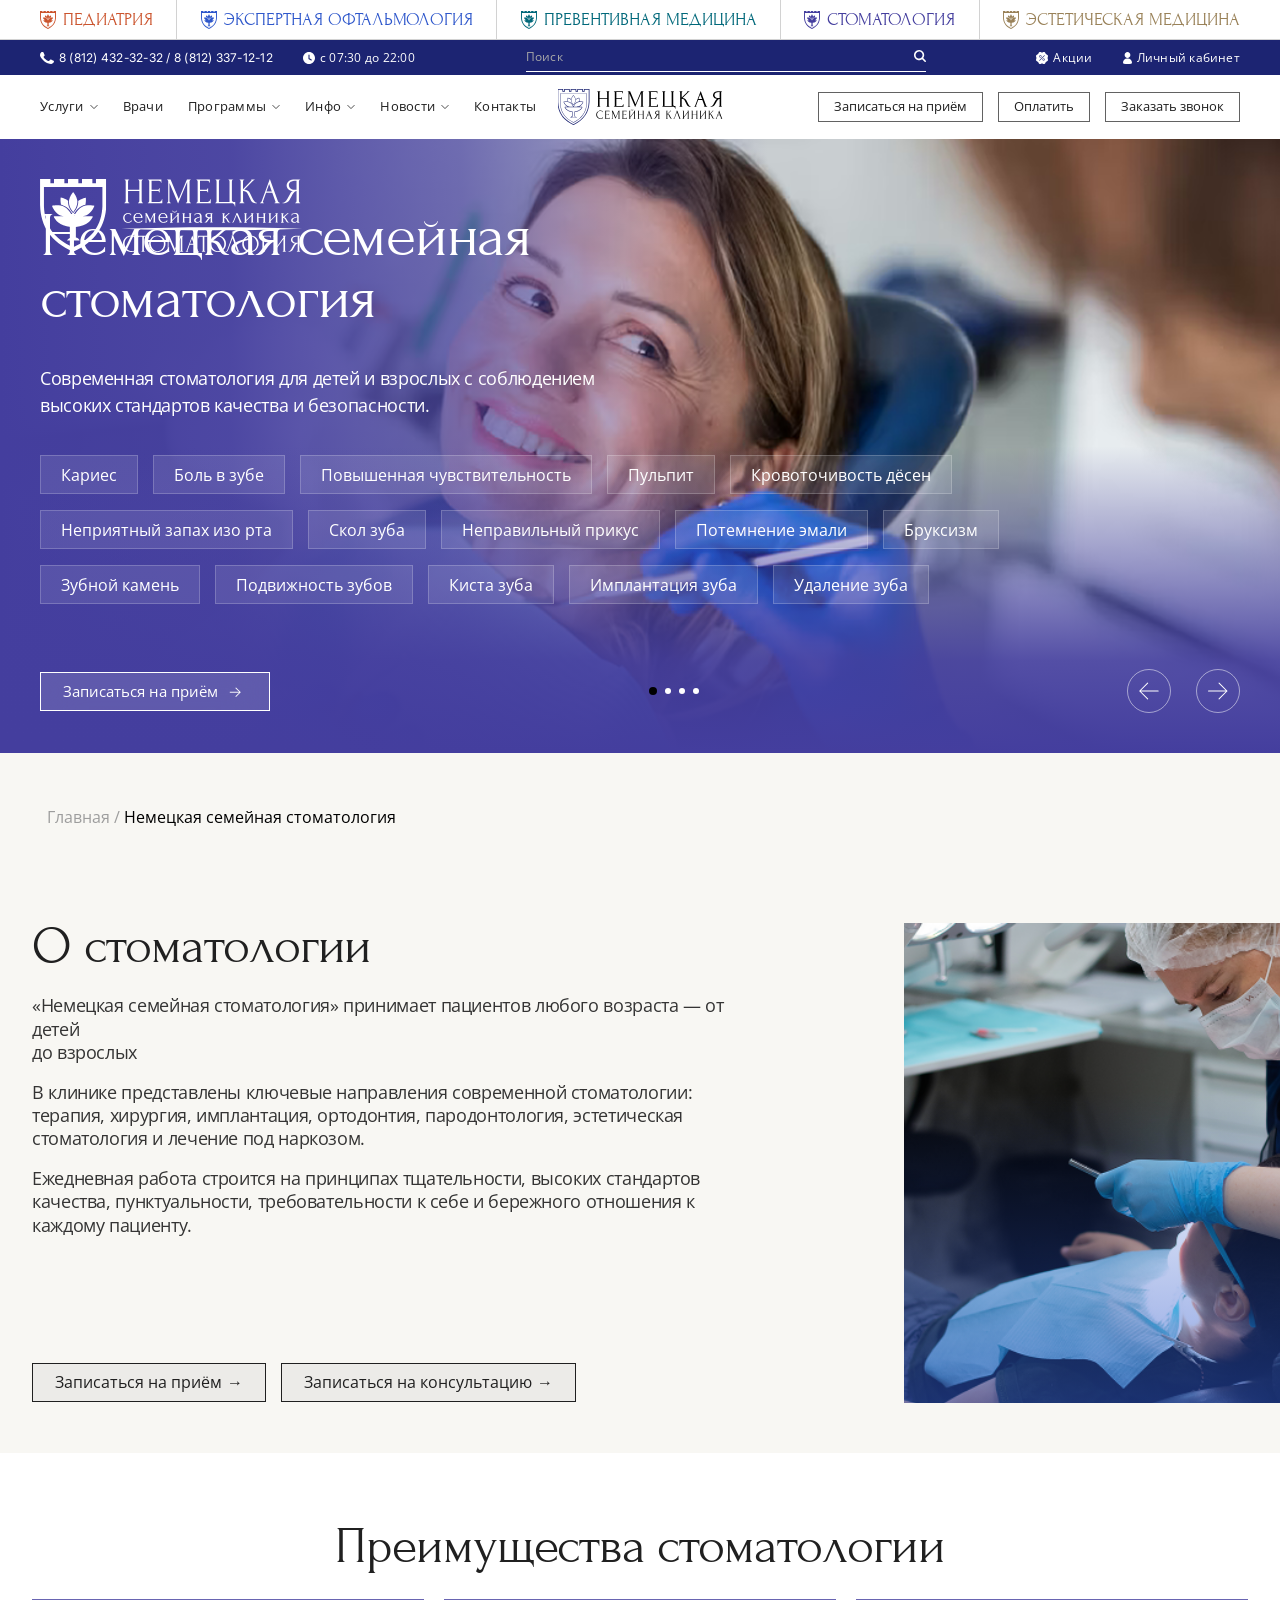
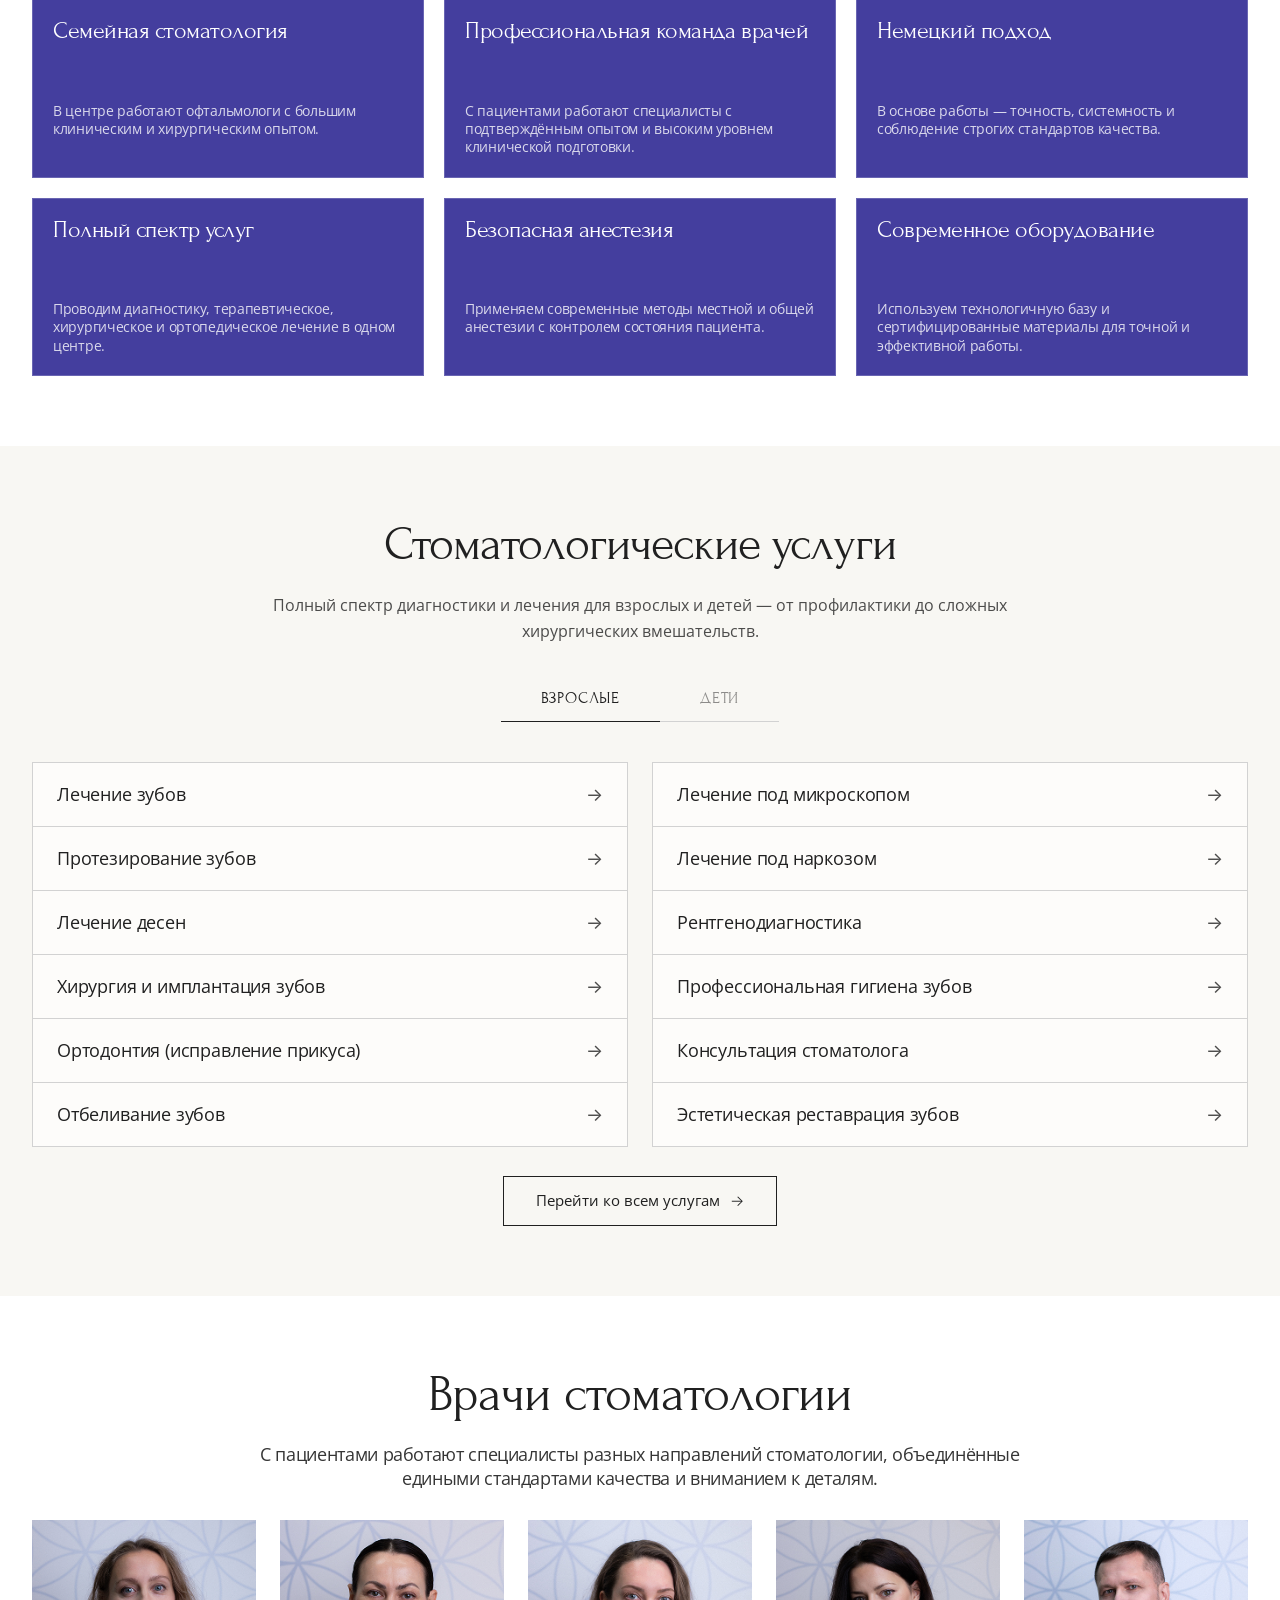
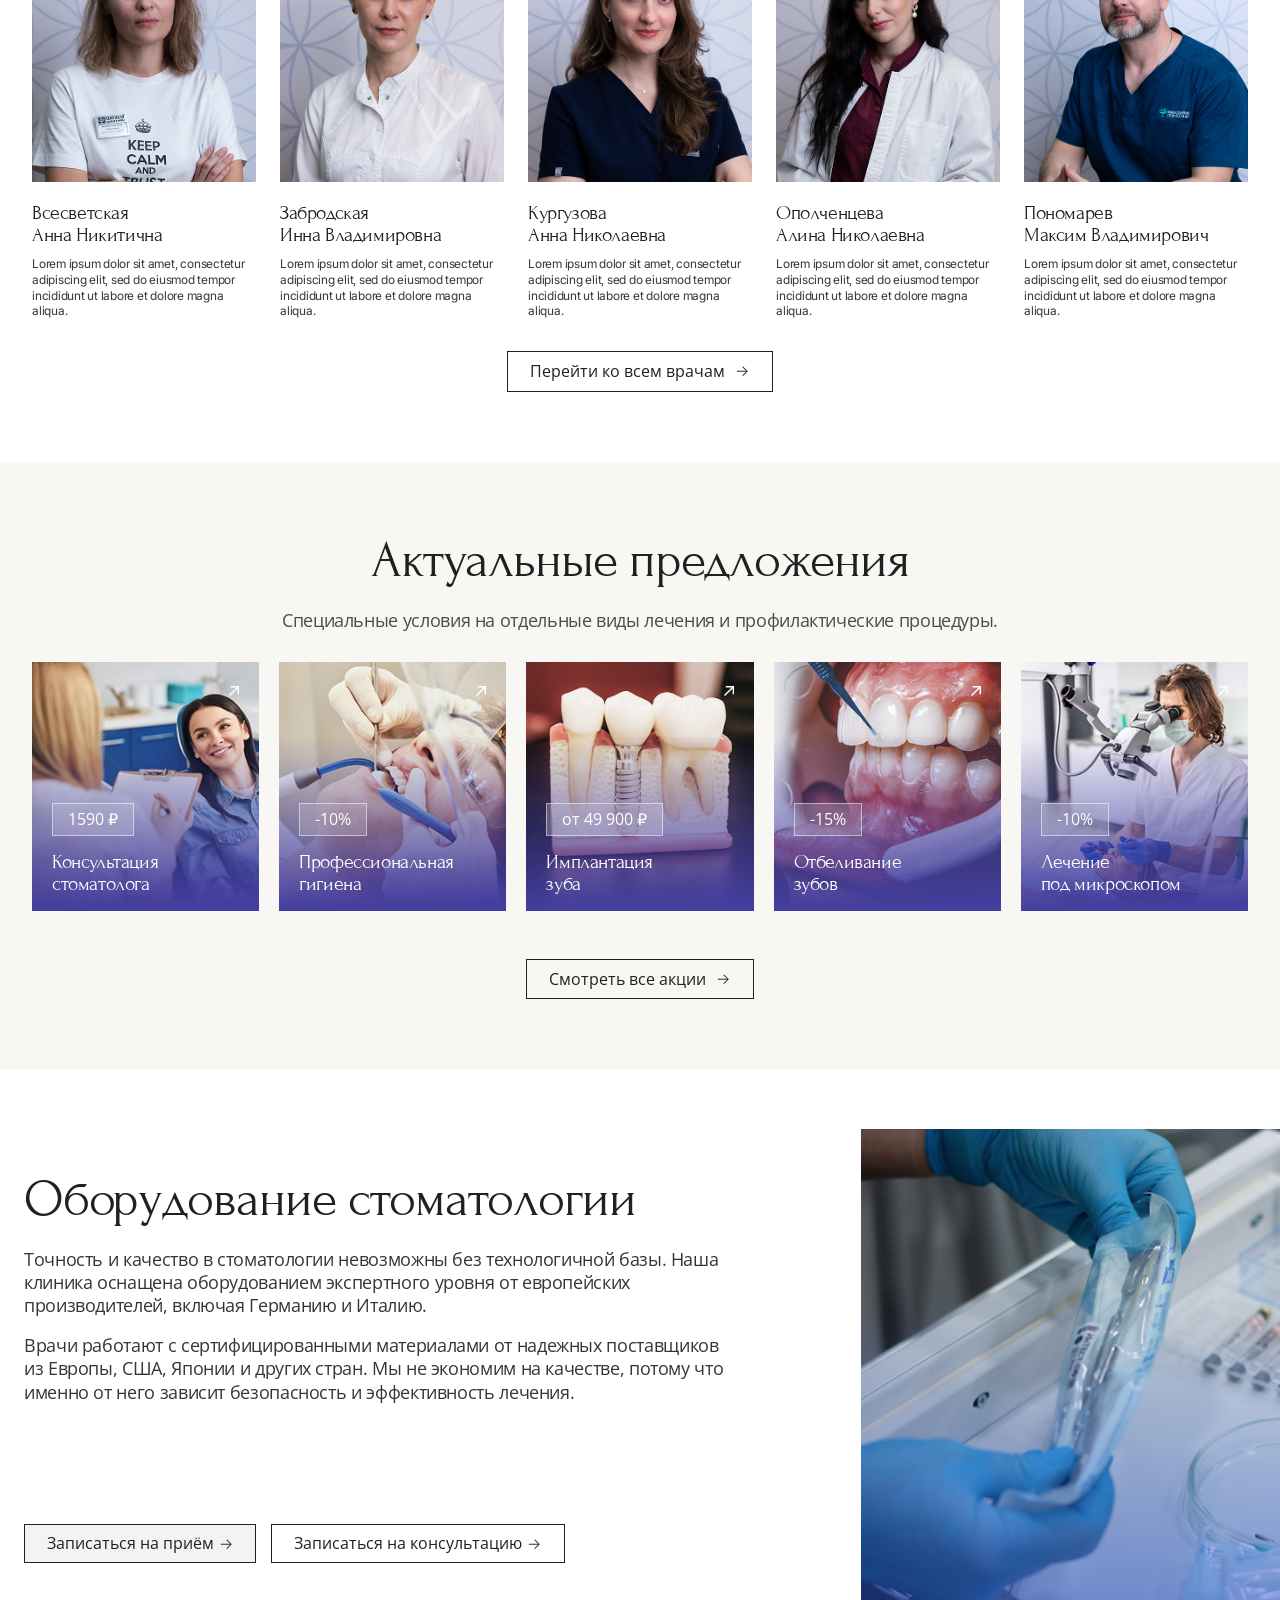
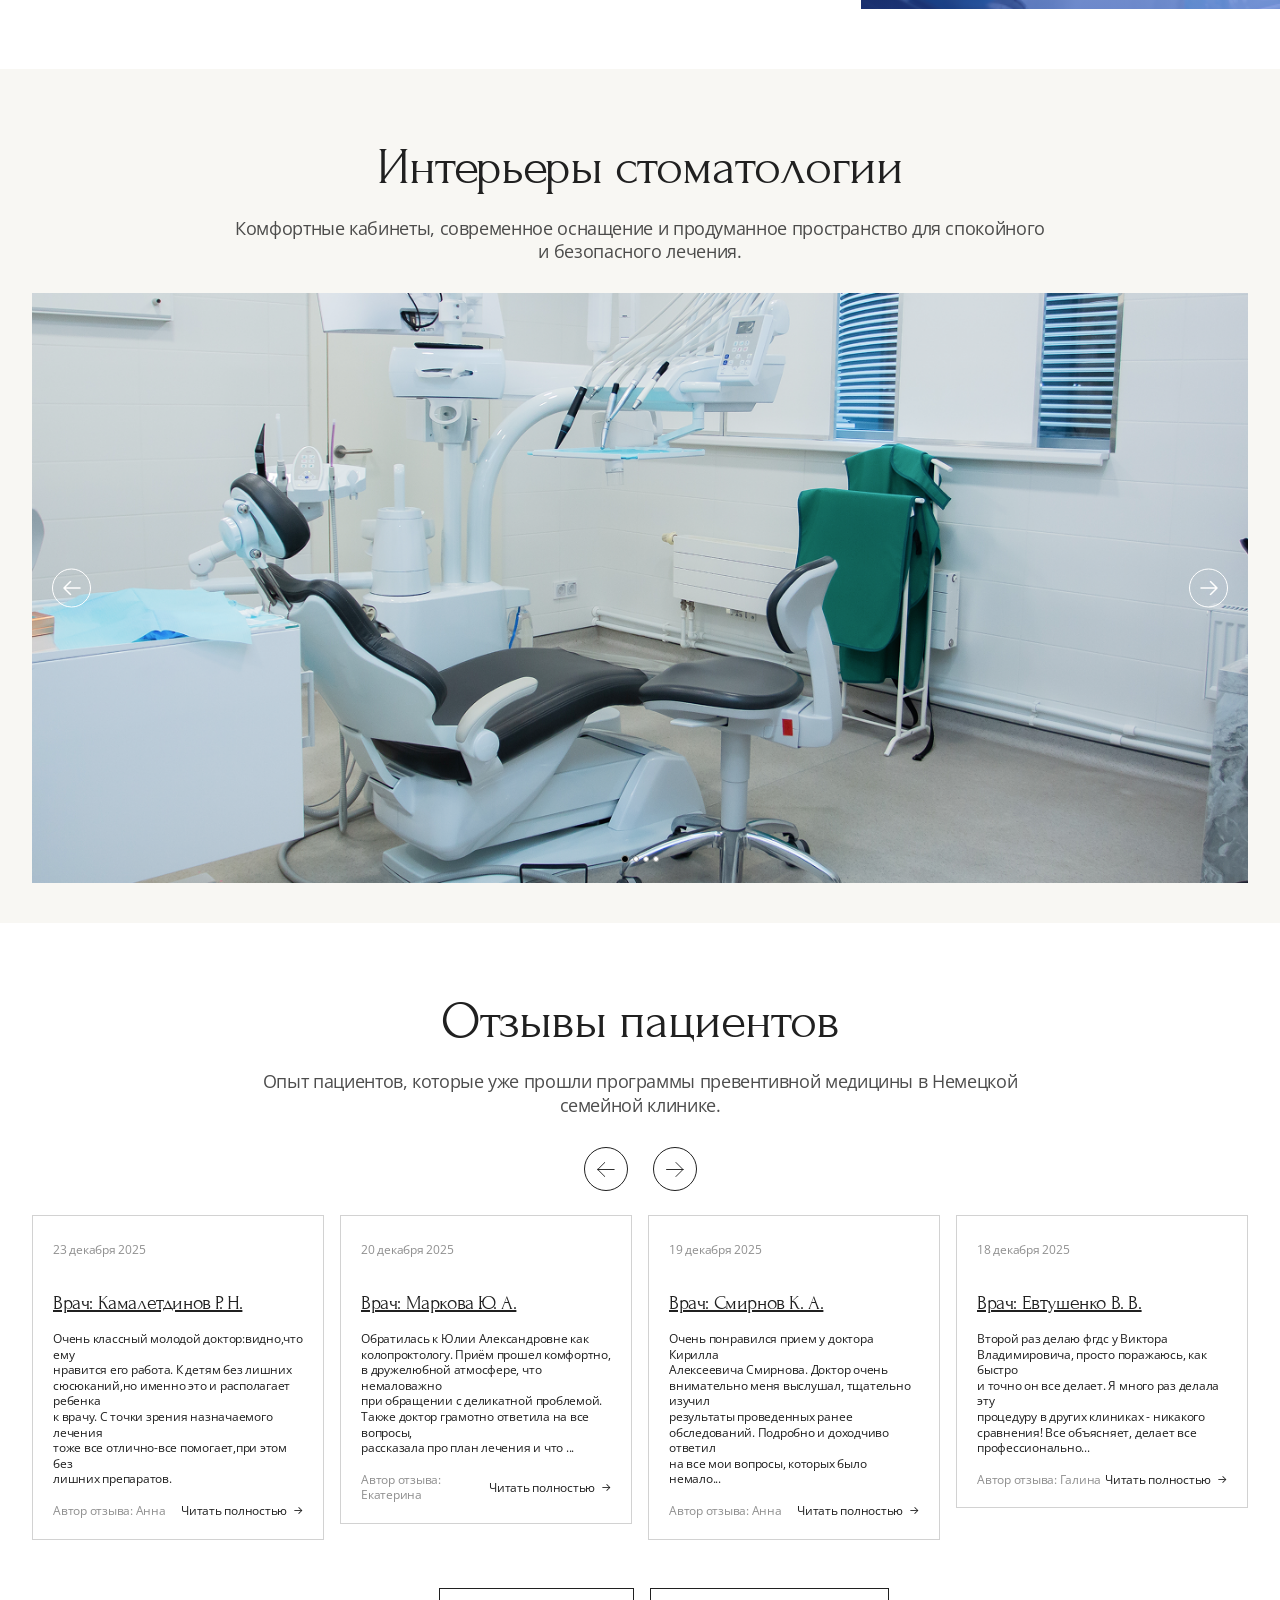
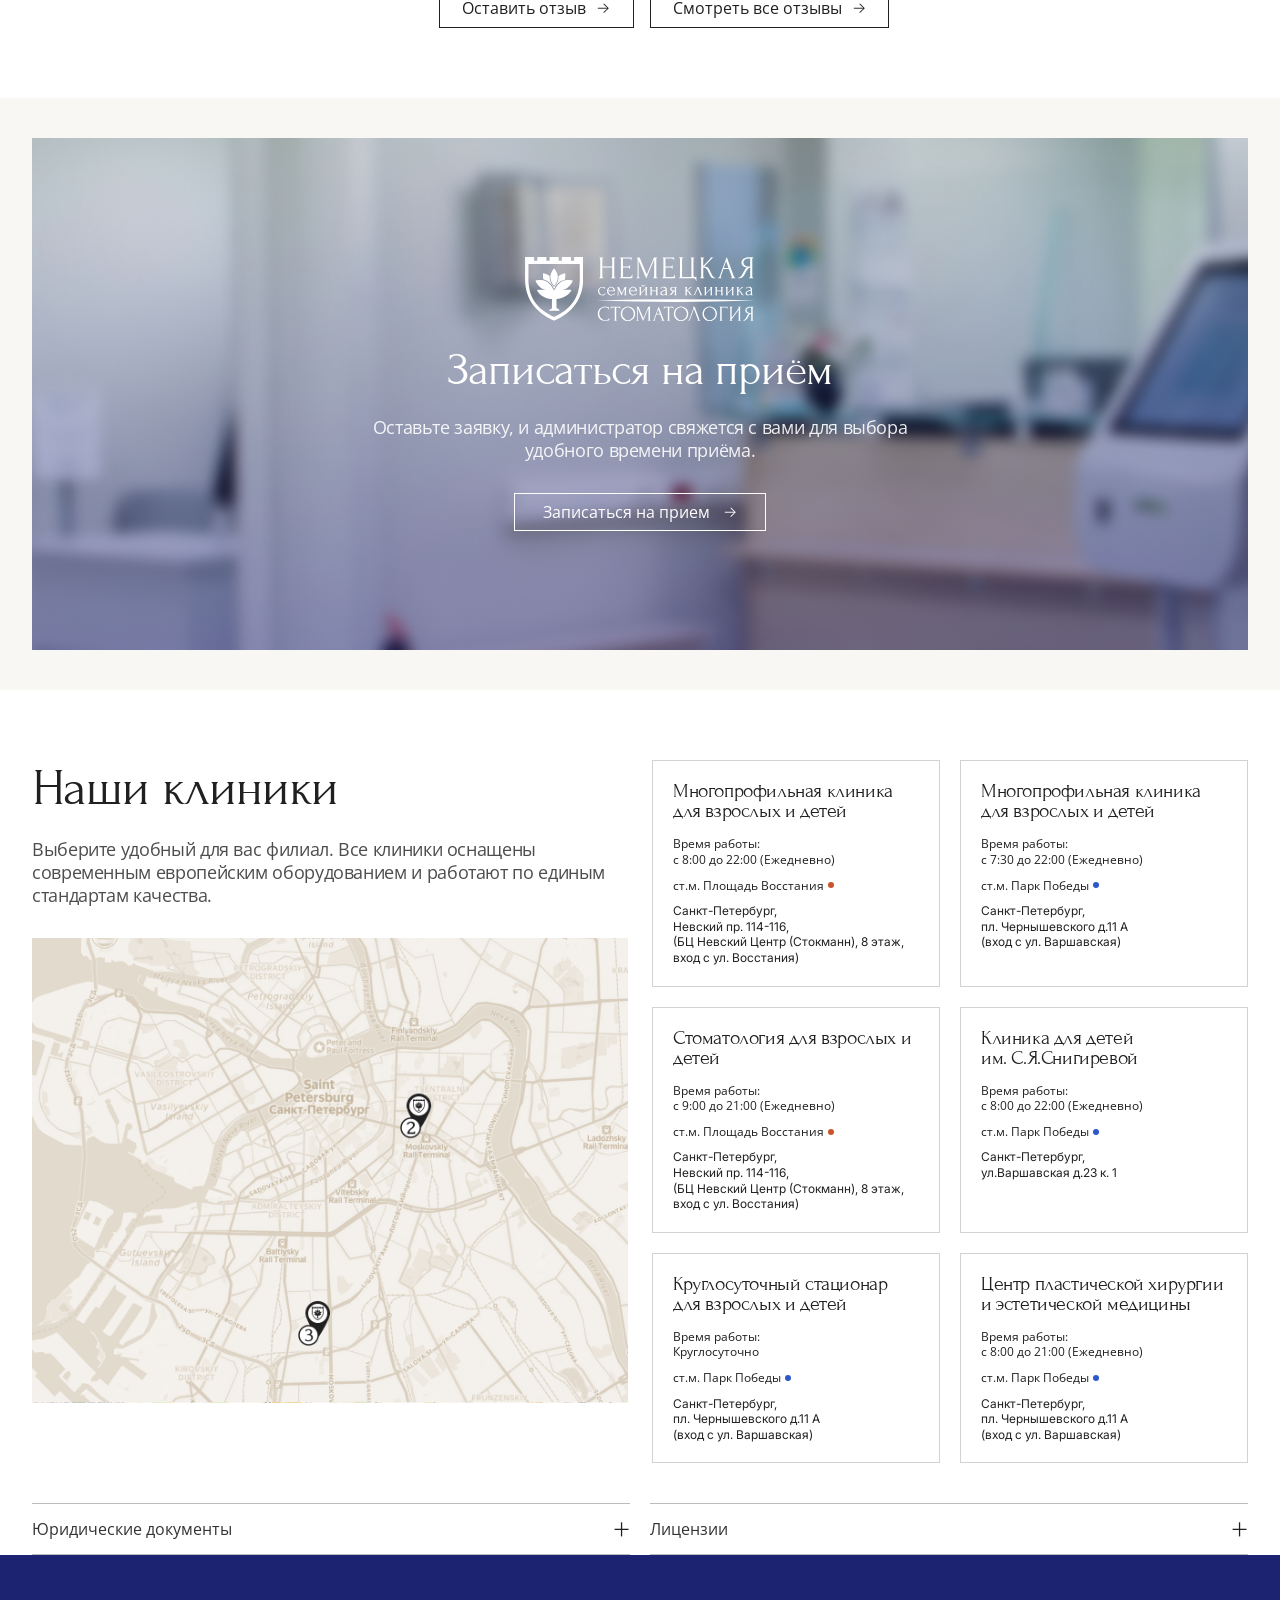
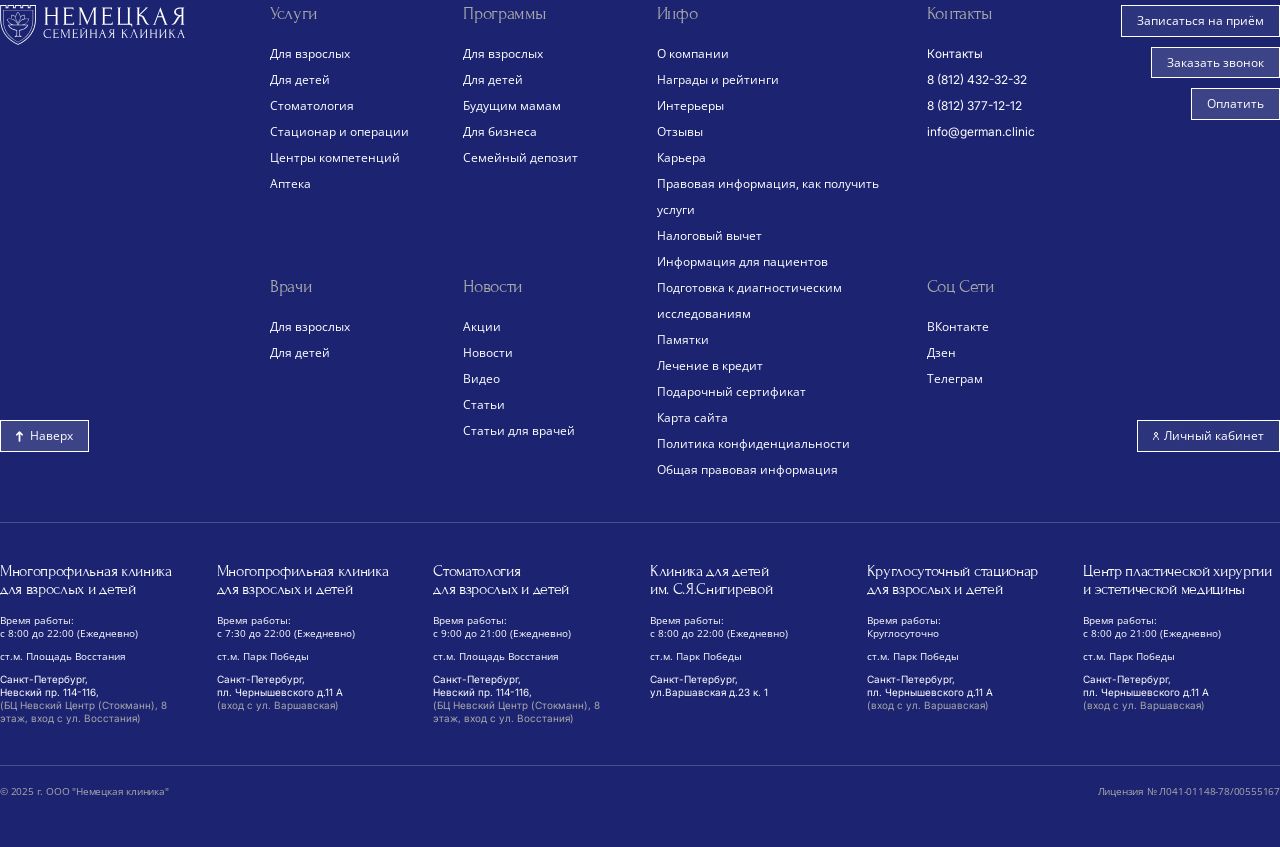
<file: stomatology.html>
<!doctype html>
<html lang="ru">

<head>
    <meta charset="UTF-8">
    <meta name="viewport" content="width=device-width, initial-scale=1.0">
    <title>Немецкая семейная клиника — Санкт-Петербург</title>

    <!-- Local Fonts -->
    <link rel="stylesheet" href="css/fonts.css">

    <!-- Bootstrap 5 CSS -->
    <link href="https://cdn.jsdelivr.net/npm/bootstrap@5.3.2/dist/css/bootstrap.min.css" rel="stylesheet">

    <!-- Bootstrap Icons -->
    <link rel="stylesheet" href="https://cdn.jsdelivr.net/npm/bootstrap-icons@1.11.1/font/bootstrap-icons.css">

    <!-- Custom CSS -->
    <link rel="stylesheet" href="css/stomatology/style.css">
</head>

<body>
    <header class="header" id="header">
        <!-- Mobile Header -->
        <div class="mobile-header">
            <a href="/" class="mobile-logo">
                <img src="assets/images/logo.svg" alt="Немецкая семейная клиника">
            </a>
            <div class="mobile-header-actions">
                <a href="tel:+78124323232" class="mobile-header-icon" aria-label="Позвонить">
                    <img src="assets/images/icons/icon-phone-mob.svg" alt="Телефон">
                </a>
                <a href="#" class="mobile-header-icon" aria-label="Поиск">
                    <img src="assets/images/icons/icon-search-mob.svg" alt="Поиск">
                </a>
                <a href="#" class="mobile-header-icon" aria-label="Личный кабинет">
                    <img src="assets/images/icons/icon-user-mob.svg" alt="Личный кабинет">
                </a>
                <a href="#" class="mobile-header-icon" aria-label="Настройки">
                    <img src="assets/images/icons/icon-star-mob.svg" alt="Настройки">

                </a>
                <button class="menu-toggle" type="button" aria-label="Открыть меню">
                    <span></span>
                    <span></span>
                    <span></span>
                </button>
            </div>
        </div>

        <!-- Mobile Menu -->
        <div class="mobile-menu" role="dialog" aria-modal="true" aria-label="Мобильное меню">
            <div class="mobile-menu-panel">
                <!-- Шапка меню -->
                <div class="mobile-menu-header">
                    <a href="/" class="mobile-menu-logo">
                        <img src="assets/images/logo.svg" alt="Немецкая семейная клиника">
                    </a>
                    <div class="mobile-menu-header-actions">
                        <a href="tel:+78124323232" class="mobile-menu-icon" aria-label="Позвонить">
                            <img src="assets/images/icons/icon-phone-mob.svg" alt="Телефон">
                        </a>
                        <a href="#" class="mobile-menu-icon" aria-label="Поиск">
                            <img src="assets/images/icons/icon-search-mob.svg" alt="Поиск">
                        </a>
                        <a href="#" class="mobile-menu-icon" aria-label="Личный кабинет">
                            <img src="assets/images/icons/icon-user-mob.svg" alt="Личный кабинет">
                        </a>
                        <a href="#" class="mobile-menu-icon" aria-label="Настройки">
                            <img src="assets/images/icons/icon-star-mob.svg" alt="Настройки">

                        </a>
                        <button class="mobile-menu-close" type="button" aria-label="Закрыть меню">
                            <svg width="20" height="20" viewBox="0 0 20 20" fill="none"
                                xmlns="http://www.w3.org/2000/svg">
                                <path d="M15 5L5 15M5 5L15 15" stroke="currentColor" stroke-width="1"
                                    stroke-linecap="round" />
                            </svg>
                        </button>
                    </div>
                </div>

                <!-- Навигация -->
                <nav class="mobile-menu-nav" role="navigation">
                    <!-- Услуги (аккордеон) -->
                    <div class="mobile-nav-item">
                        <button class="mobile-nav-toggle" type="button" aria-expanded="false">
                            <span>Услуги</span>
                            <svg class="mobile-nav-arrow" width="10" height="6" viewBox="0 0 10 6" fill="none"
                                xmlns="http://www.w3.org/2000/svg">
                                <path d="M1 1L5 5L9 1" stroke="currentColor" stroke-width="1.5" stroke-linecap="round"
                                    stroke-linejoin="round" />
                            </svg>
                        </button>
                        <div class="mobile-nav-submenu">
                            <a href="#">Для взрослых</a>
                            <a href="#">Для детей</a>
                            <a href="#">Стоматология</a>
                            <a href="#">Стационар и операции</a>
                            <a href="#">Центры компетенций</a>
                            <a href="#">Аптека</a>
                        </div>
                    </div>

                    <!-- Врачи (простая ссылка) -->
                    <a href="#" class="mobile-nav-link">Врачи
                    </a>

                    <!-- Программы (аккордеон) -->
                    <div class="mobile-nav-item">
                        <button class="mobile-nav-toggle" type="button" aria-expanded="false">
                            <span>Программы</span>
                            <svg class="mobile-nav-arrow" width="10" height="6" viewBox="0 0 10 6" fill="none"
                                xmlns="http://www.w3.org/2000/svg">
                                <path d="M1 1L5 5L9 1" stroke="currentColor" stroke-width="1.5" stroke-linecap="round"
                                    stroke-linejoin="round" />
                            </svg>
                        </button>
                        <div class="mobile-nav-submenu">
                            <a href="#">Для взрослых</a>
                            <a href="#">Для детей</a>
                            <a href="#">Будущим мамам</a>
                            <a href="#">Для бизнеса</a>
                            <a href="#">Семейный депозит</a>
                        </div>
                    </div>

                    <!-- Инфо (аккордеон) -->
                    <div class="mobile-nav-item">
                        <button class="mobile-nav-toggle" type="button" aria-expanded="false">
                            <span>Инфо</span>
                            <svg class="mobile-nav-arrow" width="10" height="6" viewBox="0 0 10 6" fill="none"
                                xmlns="http://www.w3.org/2000/svg">
                                <path d="M1 1L5 5L9 1" stroke="currentColor" stroke-width="1.5" stroke-linecap="round"
                                    stroke-linejoin="round" />
                            </svg>
                        </button>
                        <div class="mobile-nav-submenu">
                            <a href="about.html">О компании</a>
                            <a href="#">Награды и рейтинги</a>
                            <a href="#">Интерьеры</a>
                            <a href="#">Отзывы</a>
                            <a href="#">Видео</a>
                            <a href="#">Карьера</a>
                            <a href="#">Правовая информация</a>
                            <a href="#">Налоговый вычет</a>
                            <a href="#">Информация для пациентов</a>
                            <a href="#">Подготовка к исследованиям</a>
                            <a href="#">Памятки</a>
                            <a href="#">Лечение в кредит</a>
                            <a href="#">Подарочный сертификат</a>
                        </div>
                    </div>

                    <!-- Новости (аккордеон) -->
                    <div class="mobile-nav-item">
                        <button class="mobile-nav-toggle" type="button" aria-expanded="false">
                            <span>Новости</span>
                            <svg class="mobile-nav-arrow" width="10" height="6" viewBox="0 0 10 6" fill="none"
                                xmlns="http://www.w3.org/2000/svg">
                                <path d="M1 1L5 5L9 1" stroke="currentColor" stroke-width="1.5" stroke-linecap="round"
                                    stroke-linejoin="round" />
                            </svg>
                        </button>
                        <div class="mobile-nav-submenu">
                            <a href="#">Новости</a>
                            <a href="#">Статьи</a>
                            <a href="#">Видео</a>
                            <a href="#">Для врачей</a>
                        </div>
                    </div>

                    <!-- Контакты (простая ссылка) -->
                    <a href="#" class="mobile-nav-link">Контакты
                    </a>
                </nav>

                <!-- Направления -->
                <div class="mobile-menu-departments">
                    <a href="#" class="mobile-dept-link mobile-dept-pediatrics">
                        <img src="assets/images/icons/dept-pediatrics.svg" alt="" width="16" height="18">
                        <span>Педиатрия</span>
                    </a>
                    <a href="#" class="mobile-dept-link mobile-dept-ophthalmology">
                        <img src="assets/images/icons/dept-ophthalmology.svg" alt="" width="16" height="18">
                        <span>Экспертная офтальмология</span>
                    </a>
                    <a href="#" class="mobile-dept-link mobile-dept-preventive">
                        <img src="assets/images/icons/dept-preventive.svg" alt="" width="16" height="18">
                        <span>Превентивная медицина</span>
                    </a>
                    <a href="#" class="mobile-dept-link mobile-dept-dentistry">
                        <img src="assets/images/icons/dept-dentistry.svg" alt="" width="16" height="18">
                        <span>Стоматология</span>
                    </a>
                    <a href="#" class="mobile-dept-link mobile-dept-aesthetic">
                        <img src="assets/images/icons/dept-aesthetic.svg" alt="" width="16" height="18">
                        <span>Эстетическая медицина</span>
                    </a>
                </div>

                <!-- Кнопки действий -->
                <div class="mobile-menu-actions">
                    <a href="#" class="mobile-menu-btn">Записаться на приём
                    </a>
                    <a href="#" class="mobile-menu-btn">Оплатить
                    </a>
                    <a href="#" class="mobile-menu-btn">Заказать звонок
                    </a>
                </div>

                <!-- Контактная информация -->
                <div class="mobile-menu-contacts">
                    <a href="tel:+78124323232" class="mobile-menu-phone">
                        <svg width="14" height="14" viewBox="0 0 14 14" fill="none" xmlns="http://www.w3.org/2000/svg">
                            <path
                                d="M12.8333 9.87V11.62C12.8339 11.7825 12.8007 11.9433 12.7357 12.0923C12.6707 12.2413 12.5751 12.3753 12.4553 12.4856C12.3355 12.596 12.1942 12.6802 12.0403 12.7326C11.8863 12.7851 11.7232 12.8045 11.5617 12.7894C9.76663 12.5939 8.04469 11.9783 6.52917 11.0015C5.11803 10.0996 3.92291 8.90449 3.02083 7.49335C2.04063 5.97092 1.42479 4.2404 1.23333 2.43835C1.21832 2.27733 1.23752 2.11484 1.28959 1.96136C1.34166 1.80789 1.42547 1.66693 1.53546 1.54728C1.64545 1.42763 1.77909 1.33201 1.92772 1.26661C2.07636 1.20122 2.2369 1.16743 2.39958 1.16765H4.14958C4.43063 1.16474 4.70299 1.26399 4.91538 1.44631C5.12776 1.62862 5.26558 1.88167 5.30333 2.16027C5.37417 2.71669 5.50802 3.26317 5.70222 3.78985C5.77972 3.99722 5.79461 4.22249 5.7451 4.43819C5.69559 4.65388 5.58366 4.85024 5.42316 5.0043L4.67444 5.75302C5.50342 7.20037 6.69963 8.39658 8.14698 9.22556L8.8957 8.47684C9.04976 8.31634 9.24612 8.20441 9.46181 8.1549C9.67751 8.10539 9.90278 8.12028 10.1101 8.19778C10.6368 8.39198 11.1833 8.52583 11.7397 8.59667C12.0222 8.63479 12.2784 8.77575 12.4611 8.99282C12.6439 9.20989 12.7405 9.48726 12.7333 9.77156L12.8333 9.87Z"
                                stroke="currentColor" stroke-width="1.2" stroke-linecap="round"
                                stroke-linejoin="round" />
                        </svg>
                        <span>8 (812) 432-32-32 / 8 (812) 337-12-12</span>
                    </a>
                    <div class="mobile-menu-time">
                        <svg width="14" height="14" viewBox="0 0 14 14" fill="none" xmlns="http://www.w3.org/2000/svg">
                            <circle cx="7" cy="7" r="6" stroke="currentColor" stroke-width="1.2" />
                            <path d="M7 3.5V7L9.5 9.5" stroke="currentColor" stroke-width="1.2"
                                stroke-linecap="round" />
                        </svg>
                        <span>с 07:30 до 22:00</span>
                    </div>
                </div>
            </div>
        </div>

        <!-- Menu Level 1 - Направления -->
        <div class="menu-level-1">
            <div class="menu-level-1-inner">
                <a href="#" class="department-link department-pediatrics">
                    <span class="dept-icon">
                        <img src="assets/images/icons/dept-pediatrics.svg" alt="" width="16" height="18">
                    </span>
                    Педиатрия
                </a>
                <div class="dept-divider"></div>
                <a href="#" class="department-link department-ophthalmology">
                    <span class="dept-icon">
                        <img src="assets/images/icons/dept-ophthalmology.svg" alt="" width="16" height="18">
                    </span>
                    Экспертная офтальмология
                </a>
                <div class="dept-divider"></div>
                <a href="#" class="department-link department-preventive">
                    <span class="dept-icon">
                        <img src="assets/images/icons/dept-preventive.svg" alt="" width="16" height="18">
                    </span>
                    Превентивная медицина
                </a>
                <div class="dept-divider"></div>
                <a href="#" class="department-link department-dentistry">
                    <span class="dept-icon">
                        <img src="assets/images/icons/dept-dentistry.svg" alt="" width="16" height="18">
                    </span>
                    Стоматология
                </a>
                <div class="dept-divider"></div>
                <a href="#" class="department-link department-aesthetic">
                    <span class="dept-icon">
                        <img src="assets/images/icons/dept-aesthetic.svg" alt="" width="16" height="18">
                    </span>
                    Эстетическая медицина
                </a>
            </div>
        </div>

        <!-- Menu Level 2 - Контакты и поиск -->
        <div class="menu-level-2">
            <div class="menu-level-2-inner">
                <div class="menu-level-2-left">
                    <a href="tel:+78124323232" class="contact-link">
                        <img src="assets/images/icons/icon-phone.svg" alt="" width="14" height="12">
                        <span>8 (812) 432-32-32 / <span>8 (812) 337-12-12</span></span>
                    </a>
                    <div class="time-info">
                        <img src="assets/images/icons/icon-clock.svg" alt="" width="12" height="12">
                        <span>c 07:30 до 22:00</span>
                    </div>
                </div>
                <div class="menu-search-box">
                    <input type="text" class="menu-search-input" placeholder="Поиск">
                    <img src="assets/images/icons/icon-search.svg" alt="" class="menu-search-icon" width="12"
                        height="12">
                </div>
                <div class="menu-level-2-right">
                    <a href="#" class="header-link">
                        <img src="assets/images/icons/icon-star.svg" alt="" width="12" height="12">
                        <span>Акции</span>
                    </a>
                    <a href="#" class="header-link">
                        <img src="assets/images/icons/icon-user.svg" alt="" width="9" height="12">
                        <span>Личный кабинет</span>
                    </a>
                </div>
            </div>
        </div>

        <!-- Menu Level 3 - Навигация -->
        <div class="menu-level-3">
            <div class="menu-level-3-inner">
                <nav class="main-nav">
                    <div class="nav-item-wrapper">
                        <a href="#" class="nav-link nav-dropdown" data-dropdown="services">
                            Услуги
                            <svg class="nav-arrow" width="8" height="4" viewBox="0 0 9 5" fill="none"
                                xmlns="http://www.w3.org/2000/svg">
                                <path d="M0.5 0.5L4.49936 4.5L8.49881 0.5" stroke="currentColor" stroke-linecap="round"
                                    stroke-linejoin="round" />
                            </svg>
                        </a>
                        <div class="nav-dropdown-menu" id="dropdown-services">
                            <a href="#">Для взрослых</a>
                            <a href="#">Для детей</a>
                            <a href="#">Стоматология</a>
                            <a href="#">Стационар и операции</a>
                        </div>
                    </div>
                    <div class="nav-item-wrapper">
                        <a href="#" class="nav-link">Врачи
                        </a>
                    </div>
                    <div class="nav-item-wrapper">
                        <a href="#" class="nav-link nav-dropdown" data-dropdown="programs">
                            Программы
                            <svg class="nav-arrow" width="8" height="4" viewBox="0 0 9 5" fill="none"
                                xmlns="http://www.w3.org/2000/svg">
                                <path d="M0.5 0.5L4.49936 4.5L8.49881 0.5" stroke="currentColor" stroke-linecap="round"
                                    stroke-linejoin="round" />
                            </svg>
                        </a>
                        <div class="nav-dropdown-menu" id="dropdown-programs">
                            <a href="#">Для взрослых</a>
                            <a href="#">Для детей</a>
                            <a href="#">Будущим мамам</a>
                            <a href="#">Для бизнеса</a>
                            <a href="#">Семейный депозит</a>
                        </div>
                    </div>
                    <div class="nav-item-wrapper">
                        <a href="#" class="nav-link nav-dropdown" data-dropdown="info">
                            Инфо
                            <svg class="nav-arrow" width="8" height="4" viewBox="0 0 9 5" fill="none"
                                xmlns="http://www.w3.org/2000/svg">
                                <path d="M0.5 0.5L4.49936 4.5L8.49881 0.5" stroke="currentColor" stroke-linecap="round"
                                    stroke-linejoin="round" />
                            </svg>
                        </a>
                        <div class="nav-dropdown-menu nav-dropdown-menu-wide" id="dropdown-info">
                            <a href="about.html">О компании</a>
                            <a href="#">Награды и рейтинги</a>
                            <a href="#">Интерьеры</a>
                            <a href="#">Отзывы</a>
                            <a href="#">Видео</a>
                            <a href="#">Карьера</a>
                            <a href="#">Правовая информация, как получить услуги</a>
                            <a href="#">Налоговый вычет</a>
                            <a href="#">Информация для пациентов</a>
                            <a href="#">Подготовка к диагностическим исследованиям</a>
                            <a href="#">Памятки</a>
                            <a href="#">Лечение в кредит</a>
                            <a href="#">Подарочный сертификат</a>
                        </div>
                    </div>
                    <div class="nav-item-wrapper">
                        <a href="#" class="nav-link nav-dropdown" data-dropdown="news">
                            Новости
                            <svg class="nav-arrow" width="8" height="4" viewBox="0 0 9 5" fill="none"
                                xmlns="http://www.w3.org/2000/svg">
                                <path d="M0.5 0.5L4.49936 4.5L8.49881 0.5" stroke="currentColor" stroke-linecap="round"
                                    stroke-linejoin="round" />
                            </svg>
                        </a>
                        <div class="nav-dropdown-menu" id="dropdown-news">
                            <a href="#">Новости</a>
                            <a href="#">Статьи</a>
                            <a href="#">Статьи для врачей</a>
                        </div>
                    </div>
                    <div class="nav-item-wrapper">
                        <a href="#" class="nav-link">Контакты
                        </a>
                    </div>
                </nav>

                <div class="logo">
                    <a href="/">
                        <img src="assets/images/icons/logo-header.svg" alt="Немецкая семейная клиника" class="logo-img">
                    </a>
                </div>

                <div class="header-actions">
                    <a href="#" class="btn-header d-none">Записаться на приём
                    </a>
                    <a href="#" class="btn-header">Оплатить
                    </a>
                    <a href="#" class="btn-header d-none">Заказать звонок
                    </a>
                </div>
            </div>
        </div>
    </header>
    <main>
        <nav class="stomatology-breadcrumbs">
            <a href="/">Главная</a>
            /
            <span class="ophthalmology-breadcrumbs__current">Немецкая семейная стоматология</span>
        </nav>
        <!-- ============================================
             SECTION 1: - HERO SLIDER
        ============================================= -->
        <section class="hero-section" id="hero">

            <!-- Фоновое изображение -->
            <div class="hero-bg"></div>

            <!-- Слайдер -->
            <div class="hero-slider">

                <!-- Слайд 1 - Лучшая многопрофильная клиника -->
                <div class="hero-slide active" data-slide="1">

                    <!-- Awards - верхний левый угол (Desktop) -->
                    <div class="stomatology-logo">
                        <div class="stomatology-hero__logo mb-3">
                            <img src="assets/images/stomatology/hero-logo-white.svg"
                                alt="Немецкая семейная клиника — Превентивная медицина" class="d-block" width="262"
                                height="70" loading="eager">
                        </div>
                    </div>

                    <!-- Hero Content -->
                    <div class="hero-content">
                        <!-- Левая колонка -->
                        <div class="hero-col-left">
                            <!-- Заголовок -->
                            <h1 class="hero-title">
                                Немецкая семейная <br> стоматология
                            </h1>
                            <p class="hero-text">
                                Современная стоматология для детей и взрослых
                                с соблюдением высоких стандартов качества и безопасности.
                            </p>
                            <div class="stomatology-hero__tags-desktop">
                                <span class="stomatology-hero__tag-desktop">Кариес</span>
                                <span class="stomatology-hero__tag-desktop">Боль в зубе</span>
                                <span class="stomatology-hero__tag-desktop">Повышенная чувствительность</span>
                                <span class="stomatology-hero__tag-desktop">Пульпит</span>
                                <span class="stomatology-hero__tag-desktop">Кровоточивость дёсен</span>
                                <span class="w-100 d-none d-md-block"></span>
                                <span class="stomatology-hero__tag-desktop">Неприятный запах изо рта</span>
                                <span class="stomatology-hero__tag-desktop">Скол зуба</span>
                                <span class="stomatology-hero__tag-desktop">Неправильный прикус</span>
                                <span class="stomatology-hero__tag-desktop">Потемнение эмали</span>
                                <span class="stomatology-hero__tag-desktop">Бруксизм</span>
                                <span class="w-100 d-none d-md-block"></span>
                                <span class="stomatology-hero__tag-desktop">Зубной камень</span>
                                <span class="stomatology-hero__tag-desktop">Подвижность зубов</span>
                                <span class="stomatology-hero__tag-desktop">Киста зуба</span>
                                <span class="stomatology-hero__tag-desktop">Имплантация зуба</span>
                                <span class="stomatology-hero__tag-desktop">Удаление зуба</span>
                            </div>
                            <!-- Стрелки навигации (Desktop) -->
                            <div class="stomatology-hero__controls">
                                <div class="hero-buttons">
                                    <a href="#" class="btn btn-primary-fill">
                                        Записаться на приём
                                        <span class="btn-arrow">→</span>
                                    </a>
                                </div>
                                <div class="stomatology-pagination-dots d-none d-md-flex gap-2">
                                    <span class="dot active" data-slide-to="0"></span>
                                    <span class="dot" data-slide-to="1"></span>
                                    <span class="dot" data-slide-to="2"></span>
                                    <span class="dot" data-slide-to="3"></span>
                                </div>
                                <div class="hero-nav hero-nav-desktop">
                                    <div class="hero-arrows">
                                        <button class="arrow-btn arrow-prev" id="heroPrev"
                                            aria-label="Предыдущий слайд">
                                            <svg width="19" height="16" viewBox="0 0 19 16" fill="none"
                                                xmlns="http://www.w3.org/2000/svg">
                                                <path
                                                    d="M18.2071 8L0.707108 8M0.707108 8L8.20711 15.5M0.707108 8L8.20711 0.499999"
                                                    stroke="white" stroke-linecap="round" />
                                            </svg>
                                        </button>
                                        <button class="arrow-btn arrow-next" id="heroNext" aria-label="Следующий слайд">
                                            <svg width="19" height="16" viewBox="0 0 19 16" fill="none"
                                                xmlns="http://www.w3.org/2000/svg">
                                                <path d="M0.5 8H18M18 8L10.5 0.5M18 8L10.5 15.5" stroke="white"
                                                    stroke-linecap="round" />
                                            </svg>
                                        </button>
                                    </div>
                                </div>
                            </div>
                        </div>


                    </div>

                    <!-- Hero Image (Mobile) -->
                    <div class="hero-image-mobile">
                        <img src="assets/images/stomatology/hero-slider_1-mobile.png" alt="Награды клиники">
                        <div class="hero-awards hero-awards-mobile">
                            <div class="stomatology-hero__tags-mobile">
                                <span class="stomatology-hero__tag-mobile">Кариес</span>
                                <span class="stomatology-hero__tag-mobile">Боль в зубе</span>
                                <span class="stomatology-hero__tag-mobile">Повышенная чувствительность</span>
                                <span class="w-200 d-none d-md-block"></span>
                                <span class="stomatology-hero__tag-mobile">Пульпит</span>
                                <span class="stomatology-hero__tag-mobile">Кровоточивость дёсен</span>
                                <span class="stomatology-hero__tag-mobile">Неприятный запах изо рта</span>
                                <span class="w-200 d-none d-md-block"></span>
                                <span class="stomatology-hero__tag-mobile">Скол зуба</span>
                                <span class="stomatology-hero__tag-mobile">Неправильный прикус</span>
                                <span class="stomatology-hero__tag-mobile">Потемнение эмали</span>
                                <span class="w-200 d-none d-md-block"></span>
                                <span class="stomatology-hero__tag-mobile">Бруксизм</span>
                                <span class="stomatology-hero__tag-mobile">Зубной камень</span>
                                <span class="stomatology-hero__tag-mobile">Подвижность зубов</span>
                                <span class="w-200 d-none d-md-block"></span>
                                <span class="stomatology-hero__tag-mobile">Киста зуба</span>
                                <span class="stomatology-hero__tag-mobile">Имплантация зуба</span>
                                <span class="stomatology-hero__tag-mobile">Удаление зуба</span>
                            </div>
                        </div>
                    </div>



                </div>

                <!-- Слайд 2 - Безупречное немецкое качество -->
                <div class="hero-slide hero-slide-2 " data-slide="2">
                    <!-- Фон слайда 2 -->
                    <div class="hero-bg-slide hero-bg-slide-2"></div>


                    <!-- Awards - верхний левый угол (Desktop) -->
                    <div class="stomatology-logo">
                        <div class="stomatology-hero__logo mb-3">
                            <img src="assets/images/stomatology/hero-logo-white.svg"
                                alt="Немецкая семейная клиника — Превентивная медицина" class="d-block" width="262"
                                height="70" loading="eager">
                        </div>
                    </div>

                    <!-- Hero Content -->
                    <div class="hero-content">
                        <!-- Левая колонка -->
                        <div class="hero-col-left">
                            <!-- Заголовок -->
                            <h1 class="hero-title">
                                Имплантация зубов
                            </h1>
                            <p class="hero-text">
                                Восстановление утраченных зубов с применением современных имплантационных систем и
                                точным хирургическим
                                планированием.
                            </p>
                            <!-- Стрелки навигации (Desktop) -->
                            <div class="stomatology-hero__controls">
                                <div class="hero-buttons">
                                    <a href="#" class="btn btn-primary-fill">
                                        Записаться на приём
                                        <span class="btn-arrow">→</span>
                                    </a>
                                </div>
                                <div class="stomatology-pagination-dots d-none d-md-flex gap-2">
                                    <span class="dot" data-slide-to="0"></span>
                                    <span class="dot active" data-slide-to="1"></span>
                                    <span class="dot" data-slide-to="2"></span>
                                    <span class="dot" data-slide-to="3"></span>
                                </div>
                                <div class="hero-nav hero-nav-desktop">
                                    <div class="hero-arrows">
                                        <button class="arrow-btn arrow-prev" id="heroPrev"
                                            aria-label="Предыдущий слайд">
                                            <svg width="19" height="16" viewBox="0 0 19 16" fill="none"
                                                xmlns="http://www.w3.org/2000/svg">
                                                <path
                                                    d="M18.2071 8L0.707108 8M0.707108 8L8.20711 15.5M0.707108 8L8.20711 0.499999"
                                                    stroke="white" stroke-linecap="round" />
                                            </svg>
                                        </button>
                                        <button class="arrow-btn arrow-next" id="heroNext" aria-label="Следующий слайд">
                                            <svg width="19" height="16" viewBox="0 0 19 16" fill="none"
                                                xmlns="http://www.w3.org/2000/svg">
                                                <path d="M0.5 8H18M18 8L10.5 0.5M18 8L10.5 15.5" stroke="white"
                                                    stroke-linecap="round" />
                                            </svg>
                                        </button>
                                    </div>
                                </div>
                            </div>
                        </div>


                    </div>

                    <!-- Hero Image (Mobile) -->
                    <div class="hero-image-mobile">
                        <img src="assets/images/stomatology/hero-slider_2-mobile.png" alt="Немецкая семейная клиника">
                    </div>


                </div>

                <!-- Слайд 3 - Центр экспертной офтальмологии -->
                <div class="hero-slide hero-slide-3" data-slide="3">
                    <!-- Фон слайда 3 -->
                    <div class="hero-bg-slide hero-bg-slide-3"></div>

                    <!-- Awards - верхний левый угол (Desktop) -->
                    <div class="stomatology-logo">
                        <div class="stomatology-hero__logo mb-3">
                            <img src="assets/images/stomatology/hero-logo-white.svg"
                                alt="Немецкая семейная клиника — Превентивная медицина" class="d-block" width="262"
                                height="70" loading="eager">
                        </div>
                    </div>

                    <!-- Hero Content -->
                    <div class="hero-content">
                        <!-- Левая колонка -->
                        <div class="hero-col-left">
                            <!-- Заголовок -->
                            <h1 class="hero-title">
                                Лечение зубов под наркозом
                            </h1>
                            <p class="hero-text">
                                Лечение под общей анестезией с профессиональным сопровождением и современным
                                оборудованием.
                            </p>
                            <!-- Стрелки навигации (Desktop) -->
                            <div class="stomatology-hero__controls">
                                <div class="hero-buttons">
                                    <a href="#" class="btn btn-primary-fill">
                                        Записаться на приём
                                        <span class="btn-arrow">→</span>
                                    </a>
                                </div>
                                <div class="stomatology-pagination-dots d-none d-md-flex gap-2">
                                    <span class="dot" data-slide-to="0"></span>
                                    <span class="dot" data-slide-to="1"></span>
                                    <span class="dot active" data-slide-to="2"></span>
                                    <span class="dot" data-slide-to="3"></span>
                                </div>
                                <div class="hero-nav hero-nav-desktop">
                                    <div class="hero-arrows">
                                        <button class="arrow-btn arrow-prev" id="heroPrev"
                                            aria-label="Предыдущий слайд">
                                            <svg width="19" height="16" viewBox="0 0 19 16" fill="none"
                                                xmlns="http://www.w3.org/2000/svg">
                                                <path
                                                    d="M18.2071 8L0.707108 8M0.707108 8L8.20711 15.5M0.707108 8L8.20711 0.499999"
                                                    stroke="white" stroke-linecap="round" />
                                            </svg>
                                        </button>
                                        <button class="arrow-btn arrow-next" id="heroNext" aria-label="Следующий слайд">
                                            <svg width="19" height="16" viewBox="0 0 19 16" fill="none"
                                                xmlns="http://www.w3.org/2000/svg">
                                                <path d="M0.5 8H18M18 8L10.5 0.5M18 8L10.5 15.5" stroke="white"
                                                    stroke-linecap="round" />
                                            </svg>
                                        </button>
                                    </div>
                                </div>
                            </div>
                        </div>


                    </div>

                    <!-- Hero Image (Mobile) -->
                    <div class="hero-image-mobile">
                        <img src="assets/images/stomatology/hero-slider_3-mobile.png"
                            alt="Центр экспертной офтальмологии">
                    </div>


                </div>

                <!-- Слайд 4 - Детская клиника №1 -->
                <div class="hero-slide hero-slide-4" data-slide="4">
                    <!-- Фон слайда 4 -->
                    <div class="hero-bg-slide hero-bg-slide-4"></div>

                    <!-- Awards - верхний левый угол (Desktop) -->
                    <div class="stomatology-logo">
                        <div class="stomatology-hero__logo mb-3">
                            <img src="assets/images/stomatology/hero-logo-white.svg"
                                alt="Немецкая семейная клиника — Превентивная медицина" class="d-block" width="262"
                                height="70" loading="eager">
                        </div>
                    </div>

                    <!-- Hero Content -->
                    <div class="hero-content">
                        <!-- Левая колонка -->
                        <div class="hero-col-left">
                            <!-- Заголовок -->
                            <h1 class="hero-title">
                                Профессиональная гигиена
                            </h1>
                            <p class="hero-text">
                                Комплексная чистка зубов для профилактики кариеса и заболеваний дёсен — по специальной
                                цене.
                            </p>
                            <!-- Стрелки навигации (Desktop) -->
                            <div class="stomatology-hero__controls">
                                <div class="hero-buttons">
                                    <a href="#" class="btn btn-primary-fill">
                                        Записаться на приём
                                        <span class="btn-arrow">→</span>
                                    </a>
                                </div>
                                <div class="stomatology-pagination-dots d-none d-md-flex gap-2">
                                    <span class="dot" data-slide-to="0"></span>
                                    <span class="dot" data-slide-to="1"></span>
                                    <span class="dot" data-slide-to="2"></span>
                                    <span class="dot active" data-slide-to="3"></span>
                                </div>
                                <div class="hero-nav hero-nav-desktop">
                                    <div class="hero-arrows">
                                        <button class="arrow-btn arrow-prev" id="heroPrev"
                                            aria-label="Предыдущий слайд">
                                            <svg width="19" height="16" viewBox="0 0 19 16" fill="none"
                                                xmlns="http://www.w3.org/2000/svg">
                                                <path
                                                    d="M18.2071 8L0.707108 8M0.707108 8L8.20711 15.5M0.707108 8L8.20711 0.499999"
                                                    stroke="white" stroke-linecap="round" />
                                            </svg>
                                        </button>
                                        <button class="arrow-btn arrow-next" id="heroNext" aria-label="Следующий слайд">
                                            <svg width="19" height="16" viewBox="0 0 19 16" fill="none"
                                                xmlns="http://www.w3.org/2000/svg">
                                                <path d="M0.5 8H18M18 8L10.5 0.5M18 8L10.5 15.5" stroke="white"
                                                    stroke-linecap="round" />
                                            </svg>
                                        </button>
                                    </div>
                                </div>
                            </div>
                        </div>


                    </div>

                    <!-- Hero Image (Mobile) -->
                    <div class="hero-image-mobile">
                        <img src="assets/images/stomatology/hero-slider_4-mobile.png" alt="Детская клиника №1">
                    </div>


                </div>

            </div>
        </section>
        <!-- ============================================
             SECTION 2: О стоматологии
        ============================================= -->
        <section class="stomatology-feature ophthalmology-about" id="about">
            <div class="container-fluid px-4  d-flex flex-column ">
                <nav class="stomatology-breadcrumbs-feature " aria-label="Хлебные крошки">
                    <a href="/">Главная</a>
                    /
                    <span class="stomatology-breadcrumbs-feature__current">Немецкая семейная стоматология</span>
                </nav>
                <div class="row align-items-start ">
                    <div
                        class="col-lg-7 col-xl-7 d-flex align-items-start justify-content-center flex-column gap-xxl-5">
                        <h2 class="stomatology-feature__title">О стоматологии</h2>
                        <div class="stomatology-feature__text">
                            <p>«Немецкая семейная стоматология» принимает пациентов любого возраста — от детей
                                <br>до взрослых
                            </p>
                            <p>В клинике представлены ключевые направления современной стоматологии: терапия, хирургия,
                                имплантация,
                                ортодонтия, пародонтология, эстетическая стоматология и лечение под наркозом.</p>
                            <p>Ежедневная работа строится на принципах тщательности, высоких стандартов качества,
                                пунктуальности,
                                требовательности к себе и бережного отношения к каждому пациенту.</p>
                        </div>
                        <div class="stomatology-feature__actions d-flex flex-wrap gap-2">
                            <a href="#" class="stomatology-feature__btn">
                                <span>Записаться на приём</span>
                                <span class="ophthalmology-feature__btn-arrow">→</span>
                            </a>
                            <a href="#" class="stomatology-feature__btn ophthalmology-feature__btn--outline">
                                <span>Записаться на консультацию</span>
                                <span class="ophthalmology-feature__btn-arrow">→</span>
                            </a>
                        </div>
                    </div>
                    <div class="col-lg-5 col-xl-4 offset-xl-1 mt-4 mt-lg-0">
                        <div class="stomatology-feature__visual">
                            <img src="assets/images/stomatology/stomatology-feature-1.png"
                                alt="Центр экспертной офтальмологии — диагностика и лечение"
                                class="w-100 h-auto d-block" loading="lazy" decoding="async" width="440" height="404">
                        </div>
                    </div>
                </div>
            </div>
        </section>
        <!-- ============================================
             SECTION 3: Преимущества стоматологии
        ============================================= -->
        <section class="stomatology-benefits" id="benefits">
            <div class="container-fluid px-4">
                <h2 class="stomatology-benefits__title">Преимущества стоматологии</h2>
                <div class="stomatology-benefits__arrows">
                    <button class="stomatology-benefits__arrow stomatology-benefits__arrow--left" type="button"
                        aria-label="Предыдущий">
                        <svg width="18" height="15" viewBox="0 0 18 15" fill="none" aria-hidden="true">
                            <path d="M17 7.5H1m0 0L7.5 1M1 7.5l6.5 6.5" stroke="currentColor" stroke-width="1.5"
                                stroke-linecap="round" stroke-linejoin="round" />
                        </svg>
                    </button>
                    <button class="stomatology-benefits__arrow stomatology-benefits__arrow--right" type="button"
                        aria-label="Следующий">
                        <svg width="18" height="15" viewBox="0 0 18 15" fill="none" aria-hidden="true">
                            <path d="M1 7.5h16m0 0L10.5 1M17 7.5l-6.5 6.5" stroke="currentColor" stroke-width="1.5"
                                stroke-linecap="round" stroke-linejoin="round" />
                        </svg>
                    </button>
                </div>
                <div class="stomatology-benefits__grid">
                    <article class="stomatology-benefits__card">
                        <h3 class="stomatology-benefits__card-title">Семейная стоматология</h3>
                        <p class="stomatology-benefits__card-text">В центре работают офтальмологи с большим клиническим
                            и
                            хирургическим опытом.</p>
                    </article>
                    <article class="stomatology-benefits__card">
                        <h3 class="stomatology-benefits__card-title">Профессиональная команда врачей</h3>
                        <p class="stomatology-benefits__card-text">С пациентами работают специалисты с подтверждённым
                            опытом и
                            высоким уровнем клинической подготовки.</p>
                    </article>
                    <article class="stomatology-benefits__card">
                        <h3 class="stomatology-benefits__card-title">Немецкий подход</h3>
                        <p class="stomatology-benefits__card-text">В основе работы — точность, системность и соблюдение
                            строгих
                            стандартов качества.</p>
                    </article>
                    <article class="stomatology-benefits__card">
                        <h3 class="stomatology-benefits__card-title">Полный спектр услуг</h3>
                        <p class="stomatology-benefits__card-text">Проводим диагностику, терапевтическое, хирургическое
                            и
                            ортопедическое лечение в одном центре.</p>
                    </article>
                    <article class="stomatology-benefits__card">
                        <h3 class="stomatology-benefits__card-title">Безопасная анестезия</h3>
                        <p class="stomatology-benefits__card-text">Применяем современные методы местной и общей
                            анестезии с
                            контролем состояния пациента.</p>
                    </article>
                    <article class="stomatology-benefits__card">
                        <h3 class="stomatology-benefits__card-title">Современное оборудование</h3>
                        <p class="stomatology-benefits__card-text">Используем технологичную базу и сертифицированные
                            материалы для
                            точной и эффективной работы.</p>
                    </article>
                </div>
            </div>
        </section>
        <!-- ============================================
             SECTION 4: - ВСЕ НАПРАВЛЕНИЯ
        ============================================= -->
        <section class="directions-section section-light" id="directions">
            <div class="container-fluid px-4">
                <div class="directions-header">
                    <h2 class="directions-title">Стоматологические услуги</h2>
                    <p class="directions-subtitle">
                        Полный спектр диагностики и лечения для взрослых и детей — от профилактики до сложных
                        хирургических
                        вмешательств.
                    </p>
                </div>

                <!-- Tabs -->
                <div class="directions-tabs">
                    <button class="directions-tab active" data-tab="adults">Взрослые
                    </button>
                    <button class="directions-tab" data-tab="children">Дети
                    </button>
                </div>

                <!-- Tab Content -->
                <div class="directions-content">
                    <!-- Взрослые -->
                    <div class="directions-pane active" id="adults">
                        <div class="directions-grid">
                            <a href="#" class="direction-item">
                                <span class="direction-text">Лечение зубов</span>
                                <span class="direction-arrow">→</span>
                            </a>
                            <a href="#" class="direction-item">
                                <span class="direction-text">Лечение под микроскопом</span>
                                <span class="direction-arrow">→</span>
                            </a>
                            <a href="#" class="direction-item">
                                <span class="direction-text">Протезирование зубов</span>
                                <span class="direction-arrow">→</span>
                            </a>
                            <a href="#" class="direction-item">
                                <span class="direction-text">Лечение под наркозом</span>
                                <span class="direction-arrow">→</span>
                            </a>
                            <a href="#" class="direction-item">
                                <span class="direction-text">Лечение десен</span>
                                <span class="direction-arrow">→</span>
                            </a>
                            <a href="#" class="direction-item">
                                <span class="direction-text">Рентгенодиагностика</span>
                                <span class="direction-arrow">→</span>
                            </a>
                            <a href="#" class="direction-item">
                                <span class="direction-text">Хирургия и имплантация зубов</span>
                                <span class="direction-arrow">→</span>
                            </a>
                            <a href="#" class="direction-item">
                                <span class="direction-text">Профессиональная гигиена зубов</span>
                                <span class="direction-arrow">→</span>
                            </a>
                            <a href="#" class="direction-item">
                                <span class="direction-text">Ортодонтия (исправление прикуса)</span>
                                <span class="direction-arrow">→</span>
                            </a>
                            <a href="#" class="direction-item">
                                <span class="direction-text">Консультация стоматолога</span>
                                <span class="direction-arrow">→</span>
                            </a>
                            <a href="#" class="direction-item">
                                <span class="direction-text">Отбеливание зубов</span>
                                <span class="direction-arrow">→</span>
                            </a>
                            <a href="#" class="direction-item">
                                <span class="direction-text">Эстетическая реставрация зубов</span>
                                <span class="direction-arrow">→</span>
                            </a>
                        </div>
                    </div>

                    <!-- Дети -->
                    <div class="directions-pane" id="children">
                        <div class="directions-grid">
                            <!-- ============================================
             Здесь нужно прописать с классом direction-item
             Пример: `
             <a href="#" class="direction-item">
              <span class="direction-text">Пример</span>
              <span class="direction-arrow">→</span>
            </a>
            `
        ============================================= -->
                        </div>
                    </div>

                </div>

                <div class="directions-action">
                    <a href="#" class="btn btn-outline-dark">
                        Перейти ко всем услугам
                        <span class="btn-arrow">→</span>
                    </a>
                </div>
            </div>
        </section>
        <!-- ============================================
             SECTION 5: ВРАЧИ ПРОГРАММЫ
        ============================================= -->
        <section class="program-doctors" id="doctors">
            <div class="container-fluid px-4">
                <div class="program-doctors__header text-center">
                    <h2 class="program-doctors__title">Врачи стоматологии</h2>
                    <p class="program-doctors__subtitle mx-auto">С пациентами работают специалисты разных направлений
                        стоматологии, объединённые едиными стандартами качества и вниманием к деталям.</p>
                </div>

                <div class="row row-cols-2 row-cols-md-3 row-cols-lg-5 g-4">
                    <div class="col">
                        <a href="#" class="program-doctors__card">
                            <div class="program-doctors__photo">
                                <img src="assets/images/stomatology/stomatology-doctors__card-1.png"
                                    alt="Фамилия Имя Отчество" loading="lazy" decoding="async">
                            </div>
                            <h3 class="program-doctors__name">Всесветская<br>Анна Никитична</h3>
                            <p class="program-doctors__specialty">Lorem ipsum dolor sit amet, consectetur adipiscing
                                elit, sed do
                                eiusmod tempor incididunt ut labore et dolore magna aliqua.</p>
                        </a>
                    </div>
                    <div class="col">
                        <a href="#" class="program-doctors__card">
                            <div class="program-doctors__photo">
                                <img src="assets/images/stomatology/stomatology-doctors__card-2.png"
                                    alt="Фамилия Имя Отчество" loading="lazy" decoding="async">
                            </div>
                            <h3 class="program-doctors__name">Забродская<br>Инна Владимировна
                            </h3>

                            <p class="program-doctors__specialty">Lorem ipsum dolor sit amet, consectetur adipiscing
                                elit, sed do
                                eiusmod tempor incididunt ut labore et dolore magna aliqua.</p>
                        </a>
                    </div>
                    <div class="col">
                        <a href="#" class="program-doctors__card">
                            <div class="program-doctors__photo">
                                <img src="assets/images/stomatology/stomatology-doctors__card-3.png"
                                    alt="Фамилия Имя Отчество" loading="lazy" decoding="async">
                            </div>
                            <h3 class="program-doctors__name">Кургузова<br>Анна Николаевна</h3>
                            <p class="program-doctors__specialty">Lorem ipsum dolor sit amet, consectetur adipiscing
                                elit, sed do
                                eiusmod tempor incididunt ut labore et dolore magna aliqua.</p>
                        </a>
                    </div>
                    <div class="col">
                        <a href="#" class="program-doctors__card">
                            <div class="program-doctors__photo">
                                <img src="assets/images/stomatology/stomatology-doctors__card-4.png"
                                    alt="Фамилия Имя Отчество" loading="lazy" decoding="async">
                            </div>
                            <h3 class="program-doctors__name">Ополченцева<br>Алина Николаевна
                            </h3>
                            <p class="program-doctors__specialty">Lorem ipsum dolor sit amet, consectetur adipiscing
                                elit, sed do
                                eiusmod tempor incididunt ut labore et dolore magna aliqua.</p>
                        </a>
                    </div>
                    <div class="col">
                        <a href="#" class="program-doctors__card d-none d-md-block">
                            <div class="program-doctors__photo">
                                <img src="assets/images/stomatology/stomatology-doctors__card-5.png"
                                    alt="Фамилия Имя Отчество" loading="lazy" decoding="async">
                            </div>
                            <h3 class="program-doctors__name">Пономарев<br>Максим Владимирович
                            </h3>
                            <p class="program-doctors__specialty">Lorem ipsum dolor sit amet, consectetur adipiscing
                                elit, sed do
                                eiusmod tempor incididunt ut labore et dolore magna aliqua.</p>
                        </a>
                    </div>
                </div>

                <div class="program-doctors__action text-center mt-4 pt-2">
                    <a href="#" class="btn btn-outline-dark btn">
                        Перейти ко всем врачам
                        <span class="btn-arrow">→</span>
                    </a>
                </div>
            </div>
        </section>
        <!-- ============================================
             SECTION 6: АКТУАЛЬНЫЕ ПРЕДЛОЖЕНИЯ
        ============================================= -->
        <section class="offers-section section-light" id="promotions">
            <div class="container-fluid px-4">
                <div class="section-header text-center">
                    <h2 class="section-title">Актуальные предложения</h2>
                    <p class="section-subtitle">
                        Специальные условия на отдельные виды лечения и профилактические процедуры.
                    </p>
                </div>

                <div class="offers-grid">
                    <a href="#" class="offer-card">
                        <div class="offer-image"
                            style="background-image: url('assets/images/stomatology/stomatology-offer-1.png');">
                            <span class="offer-arrow"><svg width="10" height="10" viewBox="0 0 10 10" fill="none"
                                    xmlns="http://www.w3.org/2000/svg">
                                    <path
                                        d="M10 8.26568L8.58856 8.27491V2.4262L1.01476 10L0 8.98524L7.5738 1.41144L1.73432 1.42066V0H10V8.26568Z"
                                        fill="white" />
                                </svg>
                            </span>
                            <span class="offer-badge">1590 ₽</span>
                            <h4 class="offer-title">Консультация<br> стоматолога</h4>
                        </div>
                    </a>
                    <a href="#" class="offer-card">
                        <div class="offer-image"
                            style="background-image: url('assets/images/stomatology/stomatology-offer-2.png');">
                            <span class="offer-arrow"><svg width="10" height="10" viewBox="0 0 10 10" fill="none"
                                    xmlns="http://www.w3.org/2000/svg">
                                    <path
                                        d="M10 8.26568L8.58856 8.27491V2.4262L1.01476 10L0 8.98524L7.5738 1.41144L1.73432 1.42066V0H10V8.26568Z"
                                        fill="white" />
                                </svg>
                            </span>
                            <span class="offer-badge">-10%</span>
                            <h4 class="offer-title">Профессиональная<br> гигиена</h4>
                        </div>
                    </a>
                    <a href="#" class="offer-card">
                        <div class="offer-image"
                            style="background-image: url('assets/images/stomatology/stomatology-offer-3.png');">
                            <span class="offer-arrow"><svg width="10" height="10" viewBox="0 0 10 10" fill="none"
                                    xmlns="http://www.w3.org/2000/svg">
                                    <path
                                        d="M10 8.26568L8.58856 8.27491V2.4262L1.01476 10L0 8.98524L7.5738 1.41144L1.73432 1.42066V0H10V8.26568Z"
                                        fill="white" />
                                </svg>
                            </span>
                            <span class="offer-badge">от 49 900 ₽</span>
                            <h4 class="offer-title">Имплантация<br> зуба</h4>
                        </div>
                    </a>
                    <a href="#" class="offer-card">
                        <div class="offer-image"
                            style="background-image: url('assets/images/stomatology/stomatology-offer-4.png');">
                            <span class="offer-arrow"><svg width="10" height="10" viewBox="0 0 10 10" fill="none"
                                    xmlns="http://www.w3.org/2000/svg">
                                    <path
                                        d="M10 8.26568L8.58856 8.27491V2.4262L1.01476 10L0 8.98524L7.5738 1.41144L1.73432 1.42066V0H10V8.26568Z"
                                        fill="white" />
                                </svg>
                            </span>
                            <span class="offer-badge">-15%</span>
                            <h4 class="offer-title">Отбеливание<br> зубов</h4>
                        </div>
                    </a>
                    <a href="#" class="offer-card">
                        <div class="offer-image"
                            style="background-image: url('assets/images/stomatology/stomatology-offer-5.png');">
                            <span class="offer-arrow"><svg width="10" height="10" viewBox="0 0 10 10" fill="none"
                                    xmlns="http://www.w3.org/2000/svg">
                                    <path
                                        d="M10 8.26568L8.58856 8.27491V2.4262L1.01476 10L0 8.98524L7.5738 1.41144L1.73432 1.42066V0H10V8.26568Z"
                                        fill="white" />
                                </svg>
                            </span>
                            <span class="offer-badge">-10%</span>
                            <h4 class="offer-title">Лечение
                                <br>под микроскопом
                            </h4>
                        </div>
                    </a>
                </div>

                <div class="section-action text-center mt-5">
                    <a href="#" class="btn btn-outline-dark btn-lg">
                        Смотреть все акции
                        <span class="btn-arrow">→</span>
                    </a>
                </div>
            </div>
        </section>
        <!-- ============================================
            SECTION 7: Оборудование стоматологии
       ============================================= -->
        <section class="stomatology-equipment ophthalmology-about" id="equipment">
            <div class="stomatology-equipment-fluid px-4  d-flex flex-column ">
                <div class="row align-items-center justify-content-center ">
                    <div
                        class="col-lg-7 col-xl-7 d-flex align-items-start justify-content-center flex-column gap-xxl-5">
                        <h2 class="stomatology-equipment__title">Оборудование стоматологии</h2>
                        <div class="stomatology-equipment__text">
                            <p>Точность и качество в стоматологии невозможны без технологичной базы. Наша клиника
                                оснащена
                                оборудованием экспертного уровня от европейских производителей, включая Германию и
                                Италию.
                            </p>
                            <p>Врачи работают с сертифицированными материалами от надежных поставщиков из Европы, США,
                                Японии и других
                                стран. Мы не экономим на качестве, потому что именно от него зависит безопасность и
                                эффективность
                                лечения.</p>
                        </div>
                        <div class="stomatology-equipment__actions d-flex flex-wrap gap-2">
                            <a href="#" class="stomatology-equipment__btn">
                                <span>Записаться на приём</span>
                                <span class="stomatology-equipment__btn-arrow">→</span>
                            </a>
                            <a href="#" class="stomatology-equipment__btn stomatology-equipment__btn--outline">
                                <span>Записаться на консультацию</span>
                                <span class="stomatology-equipment__btn-arrow">→</span>
                            </a>
                        </div>
                    </div>
                    <div class="col-lg-5 col-xl-4 offset-xl-1 mt-4 mt-lg-0">
                        <div class="ostomatology-equipment__visual">
                            <img src="assets/images/stomatology/equipment.png"
                                alt="Центр экспертной офтальмологии — диагностика и лечение"
                                class="w-100 h-auto d-block" loading="lazy" decoding="async" width="440" height="404">
                        </div>
                    </div>
                </div>
            </div>
        </section>
        <!-- ============================================
             SECTION 8: Интерьеры стоматологии
        ============================================= -->
        <section class="stomatology-interiors section-white" id="Interiors">
            <div class="container-fluid px-4">
                <div class="section-header text-center">
                    <h2 class="section-title">Интерьеры стоматологии</h2>
                    <p class="section-subtitle">Комфортные кабинеты, современное оснащение и продуманное пространство
                        для
                        спокойного и безопасного лечения.</p>
                </div>

                <div class="stomatology-interiors__slider">
                    <div class="stomatology-interiors__slide active">
                        <img src="assets/images/stomatology/Interiors.png" alt="Диагностика и оборудование"
                            loading="lazy">

                    </div>

                    <button class="stomatology-interiors__arrow stomatology-interiors__arrow--left" type="button"
                        aria-label="Предыдущий слайд">
                        <svg width="18" height="15" viewBox="0 0 18 15" fill="none" aria-hidden="true">
                            <path d="M17 7.5H1m0 0L7.5 1M1 7.5l6.5 6.5" stroke="currentColor" stroke-width="1.5"
                                stroke-linecap="round" stroke-linejoin="round" />
                        </svg>
                    </button>
                    <button class="stomatology-interiors__arrow stomatology-interiors__arrow--right" type="button"
                        aria-label="Следующий слайд">
                        <svg width="18" height="15" viewBox="0 0 18 15" fill="none" aria-hidden="true">
                            <path d="M1 7.5h16m0 0L10.5 1M17 7.5l-6.5 6.5" stroke="currentColor" stroke-width="1.5"
                                stroke-linecap="round" stroke-linejoin="round" />
                        </svg>
                    </button>

                    <div class="stomatology-interiors__dots">
                        <span class="stomatology-interiors__dot active"></span>
                        <span class="stomatology-interiors__dot"></span>
                        <span class="stomatology-interiors__dot"></span>
                        <span class="stomatology-interiors__dot"></span>
                    </div>
                </div>
            </div>
        </section>
        <!-- ============================================
            SECTION 9: ОТЗЫВЫ ПАЦИЕНТОВ
       ============================================= -->
        <section class="reviews-section stomatology-reviews" id="reviews">
            <div class="container-fluid px-4">
                <div class="section-header text-center">
                    <h2 class="section-title">Отзывы пациентов</h2>
                    <p class="section-subtitle">Опыт пациентов, которые уже прошли программы превентивной медицины в
                        Немецкой семейной клинике.</p>
                </div>

                <div class="slider-arrows mb-4">
                    <button class="arrow-btn arrow-prev" type="button" aria-label="Предыдущий отзыв"></button>
                    <button class="arrow-btn arrow-next" type="button" aria-label="Следующий отзыв"></button>
                </div>

                <div class="reviews-grid">
                    <div class="review-card">
                        <span class="review-date">23 декабря 2025</span>
                        <h5 class="review-doctor">Врач: Камалетдинов Р. Н.</h5>
                        <p class="review-text">
                            Очень классный молодой <br class="d-block d-md-none"> доктор:видно,что ему<br
                                class="d-none d-md-block">
                            нравится его работа. К детям без лишних<br class="d-none d-md-block"><br
                                class="d-block d-md-none">
                            сюсюканий,но именно это и<br class="d-block d-md-none"> располагает ребенка<br
                                class="d-none d-md-block">
                            к врачу. С
                            точки<br class="d-block d-md-none"> зрения назначаемого лечения<br
                                class="d-none d-md-block"> тоже все<br class="d-block d-md-none"> отлично-все
                            помогает,при этом без<br class="d-none d-md-block"><br class="d-block d-md-none"> лишних
                            препаратов.
                        </p>
                        <div class="review-footer">
                            <span class="review-author">Автор отзыва: Анна</span>
                            <a href="#" class="review-more">Читать полностью <span
                                    class="review-more-arrow">→</span></a>
                        </div>
                    </div>
                    <div class="review-card">
                        <span class="review-date">20 декабря 2025</span>
                        <h5 class="review-doctor">Врач: Маркова Ю. А.</h5>
                        <p class="review-text">Обратилась к Юлии Александровне как<br class="d-none d-md-block"><br
                                class="d-block d-md-none">
                            колопроктологу. Приём прошел<br class="d-block d-md-none"> комфортно,<br
                                class="d-none d-md-block"> в
                            дружелюбной
                            атмосфере,<br class="d-block d-md-none"> что немаловажно<br class="d-none d-md-block"> при
                            обращении с<br class="d-block d-md-none"> деликатной проблемой.<br
                                class="d-none d-md-block"> Также
                            доктор<br class="d-block d-md-none"> грамотно ответила
                            на все вопросы,<br class="d-none d-md-block"><br class="d-block d-md-none"> рассказала про
                            план лечения и что <span class="d-none d-md-inline">...</span><span
                                class="d-block d-md-none"> нужно
                                делать при
                                возникновении...</span></p>
                        <div class="review-footer">
                            <span class="review-author">Автор отзыва: Екатерина</span>
                            <a href="#" class="review-more">Читать полностью <span
                                    class="review-more-arrow">→</span></a>
                        </div>
                    </div>
                    <div class="review-card">
                        <span class="review-date">19 декабря 2025</span>
                        <h5 class="review-doctor">Врач: Смирнов К. А.</h5>
                        <p class="review-text">Очень понравился прием у доктора<br class="d-block d-md-none"> Кирилла<br
                                class="d-none d-md-block">
                            Алексеевича Смирнова.<br class="d-block d-md-none"> Доктор очень<br
                                class="d-none d-md-block"> внимательно
                            меня<br class="d-block d-md-none"> выслушал,
                            тщательно изучил<br class="d-none d-md-block"><br class="d-block d-md-none">
                            результаты проведенных ранее<br class="d-none d-md-block"><br class="d-block d-md-none">
                            обследований. Подробно и
                            доходчиво<br class="d-block d-md-none"> ответил<br class="d-none d-md-block"> на все мои
                            вопросы, которых<br class="d-block d-md-none"> было немало...</p>
                        <div class="review-footer">
                            <span class="review-author">Автор отзыва: Анна</span>
                            <a href="#" class="review-more">Читать полностью <span
                                    class="review-more-arrow">→</span></a>
                        </div>
                    </div>
                    <div class="review-card">
                        <span class="review-date">18 декабря 2025</span>
                        <h5 class="review-doctor">Врач: Евтушенко В. В.</h5>
                        <p class="review-text">Второй раз делаю фгдс у Виктора <br> Владимировича, просто поражаюсь,<br
                                class="d-block d-md-none"> как быстро<br class="d-none d-md-block"> и точно он все
                            делает. Я<br class="d-block d-md-none"> много раз делала эту<br class="d-none d-md-block">
                            процедуру в<br class="d-block d-md-none"> других клиниках - никакого<br
                                class="d-none d-md-block">
                            сравнения!<br class="d-block d-md-none"> Все объясняет,
                            делает все<br class="d-none d-md-block"><br class="d-block d-md-none">
                            профессионально<span class="d-none d-md-inline">...</span><span class="d-inline d-md-none">.
                                Спасибо
                                большое, всем рекомендую этого эндоскописта...</span></p>
                        <div class="review-footer">
                            <span class="review-author">Автор отзыва: Галина</span>
                            <a href="#" class="review-more">Читать полностью <span
                                    class="review-more-arrow">→</span></a>
                        </div>
                    </div>
                </div>

                <div class="section-actions d-flex justify-content-center gap-3 mt-5">
                    <a href="#" class="btn btn-outline-dark btn-lg">
                        Оставить отзыв
                        <span class="btn-arrow">→</span>
                    </a>
                    <a href="#" class="btn btn-outline-dark btn-lg">
                        Смотреть все отзывы
                        <span class="btn-arrow">→</span>
                    </a>
                </div>
            </div>
        </section>
        <!-- ============================================
             SECTION 10: ЗАПИСАТЬСЯ НА КОНСУЛЬТАЦИЮ (CTA)
        ============================================= -->
        <section class="stomatology-cta" id="cta">
            <div class="container-fluid px-4">
                <div
                    class="stomatology-cta__inner position-relative overflow-hidden d-flex flex-column align-items-center justify-content-center text-center text-white">
                    <img class="stomatology-cta__bg position-absolute top-0 start-0 w-100 h-100 object-fit-cover d-block"
                        src="assets/images/stomatology/cta.png" alt="" role="presentation" loading="lazy"
                        decoding="async" width="1440" height="580">
                    <div class="stomatology-cta__content position-relative text-center">
                        <img class="stomatology-cta__logo d-block mx-auto mb-4"
                            src="assets/images/stomatology/hero-logo-white.svg"
                            alt="Немецкая семейная клиника — Экспертная офтальмология" width="262" height="70"
                            loading="lazy">
                        <h2 class="stomatology-cta__title">Записаться на приём</h2>
                        <p class="stomatology-cta__subtitle">Оставьте заявку, и администратор свяжется с вами для
                            выбора<br>
                            удобного времени приёма.</p>
                        <a href="#" class="stomatology-cta__btn">
                            Записаться на прием
                            <span class="btn-arrow">→</span>
                        </a>
                    </div>
                </div>
            </div>
        </section>
        <!-- ============================================
             SECTION 11: НАШИ КЛИНИКИ
        ============================================= -->
        <section class="clinics-section ophthalmology-clinics" id="clinics">
            <div class="container-fluid px-4">
                <div class="row">
                    <div class="col-lg-6">
                        <div class="section-header text-start">
                            <h2 class="section-title">Наши клиники</h2>
                            <p class="section-subtitle text-start m-0">
                                Выберите удобный для вас филиал. Все клиники оснащены современным европейским
                                оборудованием и работают
                                по единым стандартам качества.
                            </p>
                        </div>

                        <div class="map-container">
                            <img src="assets/images/ophthalmology/clinics-map.png" alt="Карта клиник" class="map-image"
                                loading="lazy" width="654" height="511">
                        </div>
                    </div>
                    <div class="col-lg-6">
                        <div class="clinics-grid">
                            <div class="clinic-card">
                                <span class="clinic-type clinic-type-red">Многопрофильная клиника для взрослых и
                                    детей</span>
                                <p class="clinic-hours">Время работы:<br>с 8:00 до 22:00 (Ежедневно)</p>
                                <span class="clinic-metro">ст.м. Площадь Восстания <span
                                        class="clinic-metro__dot clinic-metro__dot--red"></span></span>
                                <p class="clinic-address">Санкт-Петербург,<br>Невский пр. 114-116,<br>(БЦ Невский Центр
                                    (Стокманн), 8
                                    этаж, вход с ул. Восстания)</p>
                            </div>
                            <div class="clinic-card">
                                <span class="clinic-type clinic-type-blue">Многопрофильная клиника для взрослых и
                                    детей</span>
                                <p class="clinic-hours">Время работы:<br>с 7:30 до 22:00 (Ежедневно)</p>
                                <span class="clinic-metro">ст.м. Парк Победы <span
                                        class="clinic-metro__dot clinic-metro__dot--blue"></span></span>
                                <p class="clinic-address">Санкт-Петербург,<br>пл. Чернышевского д.11 А<br>(вход с ул.
                                    Варшавская)</p>
                            </div>
                            <div class="clinic-card">
                                <span class="clinic-type clinic-type-red">Стоматология для взрослых и детей</span>
                                <p class="clinic-hours">Время работы:<br>с 9:00 до 21:00 (Ежедневно)</p>
                                <span class="clinic-metro">ст.м. Площадь Восстания <span
                                        class="clinic-metro__dot clinic-metro__dot--red"></span></span>
                                <p class="clinic-address">Санкт-Петербург,<br>Невский пр. 114-116,<br>(БЦ Невский Центр
                                    (Стокманн), 8
                                    этаж, вход с ул. Восстания)</p>
                            </div>
                            <div class="clinic-card">
                                <span class="clinic-type clinic-type-blue">Клиника для детей<br>им.
                                    С.Я.Снигиревой</span>
                                <p class="clinic-hours">Время работы:<br>с 8:00 до 22:00 (Ежедневно)</p>
                                <span class="clinic-metro">ст.м. Парк Победы <span
                                        class="clinic-metro__dot clinic-metro__dot--blue"></span></span>
                                <p class="clinic-address">Санкт-Петербург,<br>ул.Варшавская д.23 к. 1</p>
                            </div>
                            <div class="clinic-card">
                                <span class="clinic-type clinic-type-blue">Круглосуточный стационар для взрослых и
                                    детей</span>
                                <p class="clinic-hours">Время работы:<br>Круглосуточно</p>
                                <span class="clinic-metro">ст.м. Парк Победы <span
                                        class="clinic-metro__dot clinic-metro__dot--blue"></span></span>
                                <p class="clinic-address">Санкт-Петербург,<br>пл. Чернышевского д.11 А<br>(вход с ул.
                                    Варшавская)</p>
                            </div>
                            <div class="clinic-card">
                                <span class="clinic-type clinic-type-blue">Центр пластической хирургии и эстетической
                                    медицины</span>
                                <p class="clinic-hours">Время работы:<br>с 8:00 до 21:00 (Ежедневно)</p>
                                <span class="clinic-metro">ст.м. Парк Победы <span
                                        class="clinic-metro__dot clinic-metro__dot--blue"></span></span>
                                <p class="clinic-address">Санкт-Петербург,<br>пл. Чернышевского д.11 А<br>(вход с ул.
                                    Варшавская)</p>
                            </div>
                        </div>
                    </div>
                </div>
            </div>
        </section>
        <!-- ============================================
            SECTION 12: accordion
       ============================================= -->
        <section class="accordion container-fluid" id="accordion">
            <div class="accordions-container">
                <div class="accordion-item">
                    <div class="accordion-header">
                        <span class="accordion-title">Юридические документы</span>
                        <span class="accordion-icon">+</span>
                    </div>
                </div>
                <div class="accordion-item">
                    <div class="accordion-header">
                        <span class="accordion-title">Лицензии</span>
                        <span class="accordion-icon">+</span>
                    </div>
                </div>
            </div>
        </section>
    </main>
    <footer class="footer" id="footer">
        <div class="container-fluid px-4">
            <!-- Footer top: Logo left, Buttons right -->
            <div class="footer-top">
                <div class="footer-top-left">
                    <!-- Logo -->
                    <div class="footer-logo">
                        <img src="assets/images/logo-white.svg" alt="Немецкая семейная клиника">
                    </div>
                    <!-- Back to top button (desktop) -->
                    <a href="#header" class="btn btn-footer-outline btn-back-to-top btn-back-to-top-desktop">
                        <svg width="4" height="7" viewBox="0 0 4 7" fill="none" xmlns="http://www.w3.org/2000/svg">
                            <path d="M2 1L2 6M2 1L0.5 2.5M2 1L3.5 2.5" stroke="currentColor" stroke-linecap="round"
                                stroke-linejoin="round" />
                        </svg>
                        Наверх
                    </a>
                </div>
                <!-- Action buttons right -->
                <div class="footer-buttons-right">
                    <a href="#" class="btn btn-footer-glass btn-appointment">Записаться на приём
                    </a>
                    <a href="#" class="btn btn-footer-outline btn-callback">Заказать звонок
                    </a>
                    <a href="#" class="btn btn-footer-outline btn-pay">Оплатить
                    </a>
                    <!-- Личный кабинет (desktop only, скрыт на mobile) -->
                    <a href="#" class="btn btn-footer-glass btn-personal-cabinet btn-personal-cabinet-desktop">
                        <svg width="6" height="8" viewBox="0 0 6 8" fill="none" xmlns="http://www.w3.org/2000/svg">
                            <circle cx="3" cy="2" r="1.5" stroke="currentColor" />
                            <path d="M0.5 7.5C0.5 5.84 1.84 4.5 3 4.5C4.16 4.5 5.5 5.84 5.5 7.5" stroke="currentColor"
                                stroke-linecap="round" />
                        </svg>
                        Личный кабинет
                    </a>
                </div>
                <!-- Нижний ряд кнопок (mobile only): Наверх слева, Личный кабинет справа -->
                <div class="footer-buttons-bottom">
                    <a href="#header" class="btn btn-footer-outline btn-back-to-top-mobile">
                        <svg width="4" height="7" viewBox="0 0 4 7" fill="none" xmlns="http://www.w3.org/2000/svg">
                            <path d="M2 1L2 6M2 1L0.5 2.5M2 1L3.5 2.5" stroke="currentColor" stroke-linecap="round"
                                stroke-linejoin="round" />
                        </svg>
                        Наверх
                    </a>
                    <a href="#" class="btn btn-footer-glass btn-personal-cabinet">
                        <svg width="6" height="8" viewBox="0 0 6 8" fill="none" xmlns="http://www.w3.org/2000/svg">
                            <circle cx="3" cy="2" r="1.5" stroke="currentColor" />
                            <path d="M0.5 7.5C0.5 5.84 1.84 4.5 3 4.5C4.16 4.5 5.5 5.84 5.5 7.5" stroke="currentColor"
                                stroke-linecap="round" />
                        </svg>
                        Личный кабинет
                    </a>
                </div>
            </div>

            <!-- Footer navigation -->
            <div class="footer-nav">
                <div class="footer-nav-grid">
                    <!-- Услуги -->
                    <div class="footer-nav-block footer-nav-uslugi">
                        <h6 class="footer-nav-title">Услуги</h6>
                        <ul class="footer-nav-list">
                            <li>
                                <a href="#">Для взрослых</a>
                            </li>
                            <li>
                                <a href="#">Для детей</a>
                            </li>
                            <li>
                                <a href="#">Стоматология</a>
                            </li>
                            <li>
                                <a href="#">Стационар и операции</a>
                            </li>
                            <li>
                                <a href="#">Центры компетенций</a>
                            </li>
                            <li>
                                <a href="#">Аптека</a>
                            </li>
                        </ul>
                    </div>
                    <!-- Программы -->
                    <div class="footer-nav-block footer-nav-programmy">
                        <h6 class="footer-nav-title">Программы</h6>
                        <ul class="footer-nav-list">
                            <li>
                                <a href="#">Для взрослых</a>
                            </li>
                            <li>
                                <a href="#">Для детей</a>
                            </li>
                            <li>
                                <a href="#">Будущим мамам</a>
                            </li>
                            <li>
                                <a href="#">Для бизнеса</a>
                            </li>
                            <li>
                                <a href="#">Семейный депозит</a>
                            </li>
                        </ul>
                    </div>
                    <!-- Врачи -->
                    <div class="footer-nav-block footer-nav-vrachi">
                        <h6 class="footer-nav-title">Врачи</h6>
                        <ul class="footer-nav-list">
                            <li>
                                <a href="#">Для взрослых</a>
                            </li>
                            <li>
                                <a href="#">Для детей</a>
                            </li>
                        </ul>
                    </div>
                    <!-- Инфо -->
                    <div class="footer-nav-block footer-nav-info">
                        <h6 class="footer-nav-title">Инфо</h6>
                        <ul class="footer-nav-list">
                            <li>
                                <a href="about.html">О компании</a>
                            </li>
                            <li>
                                <a href="#">Награды и рейтинги</a>
                            </li>
                            <li>
                                <a href="#">Интерьеры</a>
                            </li>
                            <li>
                                <a href="#">Отзывы</a>
                            </li>
                            <li>
                                <a href="#">Карьера</a>
                            </li>
                            <li>
                                <a href="#">Правовая информация, как получить услуги</a>
                            </li>
                            <li>
                                <a href="#">Налоговый вычет</a>
                            </li>
                            <li>
                                <a href="#">Информация для пациентов</a>
                            </li>
                            <li>
                                <a href="#">Подготовка к диагностическим исследованиям</a>
                            </li>
                            <li>
                                <a href="#">Памятки</a>
                            </li>
                            <li>
                                <a href="#">Лечение в кредит</a>
                            </li>
                            <li>
                                <a href="#">Подарочный сертификат</a>
                            </li>
                            <li>
                                <a href="#">Карта сайта</a>
                            </li>
                            <li>
                                <a href="#">Политика конфиденциальности</a>
                            </li>
                            <li>
                                <a href="#">Общая правовая информация</a>
                            </li>
                        </ul>
                    </div>
                    <!-- Новости -->
                    <div class="footer-nav-block footer-nav-novosti">
                        <h6 class="footer-nav-title">Новости</h6>
                        <ul class="footer-nav-list">
                            <li>
                                <a href="#">Акции</a>
                            </li>
                            <li>
                                <a href="#">Новости</a>
                            </li>
                            <li>
                                <a href="#">Видео</a>
                            </li>
                            <li>
                                <a href="#">Статьи</a>
                            </li>
                            <li>
                                <a href="#">Статьи для врачей</a>
                            </li>
                        </ul>
                    </div>
                    <!-- Контакты -->
                    <div class="footer-nav-block footer-nav-kontakty">
                        <h6 class="footer-nav-title">Контакты</h6>
                        <ul class="footer-nav-list footer-contacts">
                            <li>
                                <a href="#">Контакты</a>
                            </li>
                            <li>
                                <a href="tel:+78124323232">8 (812) 432-32-32</a>
                            </li>
                            <li>
                                <a href="tel:+78123771212">8 (812) 377-12-12</a>
                            </li>
                            <li>
                                <a href="mailto:info@german.clinic">info@german.clinic</a>
                            </li>
                        </ul>
                    </div>
                    <!-- Соц сети -->
                    <div class="footer-nav-block footer-nav-social">
                        <h6 class="footer-nav-title">Соц сети</h6>
                        <ul class="footer-nav-list">
                            <li>
                                <a href="#">ВКонтакте</a>
                            </li>
                            <li>
                                <a href="#">Дзен</a>
                            </li>
                            <li>
                                <a href="#">Телеграм</a>
                            </li>
                        </ul>
                    </div>
                </div>
            </div>

            <!-- Footer divider line -->
            <div class="footer-divider"></div>

            <!-- Footer locations -->
            <div class="footer-locations">
                <div class="footer-locations-grid">
                    <div class="footer-location">
                        <h6 class="location-title">Многопрофильная клиника для взрослых и детей</h6>
                        <span class="location-hours">Время работы:<br>с 8:00 до 22:00 (Ежедневно)</span>
                        <span class="location-metro metro-red">ст.м. Площадь Восстания</span>
                        <p class="location-address">Санкт-Петербург,<br>Невский пр. 114-116,<br><span
                                class="text-muted-footer">(БЦ
                                Невский Центр
                                (Стокманн), 8 этаж, вход с ул. Восстания)</span>
                        </p>
                    </div>
                    <div class="footer-location">
                        <h6 class="location-title">Многопрофильная клиника для взрослых и детей</h6>
                        <span class="location-hours">Время работы:<br>с 7:30 до 22:00 (Ежедневно)</span>
                        <span class="location-metro metro-blue">ст.м. Парк Победы</span>
                        <p class="location-address">Санкт-Петербург,<br>пл. Чернышевского д.11 А<br><span
                                class="text-muted-footer">(вход с ул.
                                Варшавская)</span></p>
                    </div>
                    <div class="footer-location">
                        <h6 class="location-title">Стоматология<br>для взрослых и детей</h6>
                        <span class="location-hours">Время работы:<br>с 9:00 до 21:00 (Ежедневно)</span>
                        <span class="location-metro metro-red">ст.м. Площадь Восстания</span>
                        <p class="location-address">Санкт-Петербург,<br>Невский пр. 114-116,<br><span
                                class="text-muted-footer">(БЦ
                                Невский Центр
                                (Стокманн), 8 этаж, вход с ул. Восстания)</span>
                        </p>
                    </div>
                    <div class="footer-location">
                        <h6 class="location-title">Клиника для детей<br>им. С.Я.Снигиревой
                        </h6>
                        <span class="location-hours">Время работы:<br>с 8:00 до 22:00 (Ежедневно)</span>
                        <span class="location-metro metro-blue">ст.м. Парк Победы</span>
                        <p class="location-address">Санкт-Петербург,<br>ул.Варшавская д.23 к. 1
                        </p>
                    </div>
                    <div class="footer-location">
                        <h6 class="location-title">Круглосуточный
                            <br class="d-block d-sm-none"> стационар для взрослых
                            и детей
                        </h6>
                        <span class="location-hours">Время работы:<br>Круглосуточно</span>
                        <span class="location-metro metro-blue">ст.м. Парк Победы</span>
                        <p class="location-address">Санкт-Петербург,<br>пл. Чернышевского д.11 А<br><span
                                class="text-muted-footer">(вход с ул.
                                Варшавская)</span></p>
                    </div>
                    <div class="footer-location">
                        <h6 class="location-title">Центр пластической хирургии и эстетической медицины</h6>
                        <span class="location-hours">Время работы:<br>с 8:00 до 21:00 (Ежедневно)</span>
                        <span class="location-metro metro-blue">ст.м. Парк Победы</span>
                        <p class="location-address">Санкт-Петербург,<br>пл. Чернышевского д.11 А<br><span
                                class="text-muted-footer">(вход с ул.
                                Варшавская)</span></p>
                    </div>
                </div>
            </div>

            <!-- Footer bottom -->
            <div class="footer-bottom">
                <div class="footer-divider"></div>
                <div class="d-flex justify-content-between align-items-center">
                    <span class="footer-copyright">© 2025 г. ООО "Немецкая клиника"</span>
                    <span class="footer-license">Лицензия № Л041-01148-78/00555167</span>
                </div>
            </div>
        </div>
    </footer>

    <!-- Bootstrap 5 JS -->
    <script src="https://cdn.jsdelivr.net/npm/bootstrap@5.3.2/dist/js/bootstrap.bundle.min.js"></script>

    <!-- Custom JS -->
    <script src="js/stomatology.js"></script>
    <script src="js/main.js"></script>
</body>

</html>
</file>
<file: css/fonts.css>
/* ============================================
   LOCAL FONTS — Forum, Open Sans, Inter, Bradley Hand
   ============================================ */

/* --- Forum --- */
@font-face {
    font-family: 'Forum';
    src: url('../assets/fonts/Forum-Regular.ttf') format('truetype');
    font-weight: 400;
    font-style: normal;
    font-display: swap;
}

/* --- Open Sans --- */
@font-face {
    font-family: 'Open Sans';
    src: url('../assets/fonts/OpenSans-Light.ttf') format('truetype');
    font-weight: 300;
    font-style: normal;
    font-display: swap;
}

@font-face {
    font-family: 'Open Sans';
    src: url('../assets/fonts/OpenSans-Regular.ttf') format('truetype');
    font-weight: 400;
    font-style: normal;
    font-display: swap;
}

@font-face {
    font-family: 'Open Sans';
    src: url('../assets/fonts/OpenSans-Medium.ttf') format('truetype');
    font-weight: 500;
    font-style: normal;
    font-display: swap;
}

@font-face {
    font-family: 'Open Sans';
    src: url('../assets/fonts/OpenSans-SemiBold.ttf') format('truetype');
    font-weight: 600;
    font-style: normal;
    font-display: swap;
}

/* --- Inter --- */
@font-face {
    font-family: 'Inter';
    src: url('../assets/fonts/Inter_18pt-Light.ttf') format('truetype');
    font-weight: 300;
    font-style: normal;
    font-display: swap;
}

@font-face {
    font-family: 'Inter';
    src: url('../assets/fonts/Inter_18pt-Regular.ttf') format('truetype');
    font-weight: 400;
    font-style: normal;
    font-display: swap;
}

@font-face {
    font-family: 'Inter';
    src: url('../assets/fonts/Inter_18pt-Medium.ttf') format('truetype');
    font-weight: 500;
    font-style: normal;
    font-display: swap;
}

/* --- Bradley Hand --- */
@font-face {
    font-family: 'Bradley Hand';
    src: url('../assets/fonts/BradleyHandITCTT-Bold.ttf') format('truetype');
    font-weight: 700;
    font-style: normal;
    font-display: swap;
}

@font-face {
    font-family: 'Bradleys Pen';
    src: url('../assets/fonts/Bradleys Pen.ttf') format('truetype');
    font-weight: 400;
    font-style: normal;
    font-display: swap;
}
</file>
<file: css/stomatology/style.css>
@import url('../base.css');
@import url('../components.css');
@import url('../header.css');
@import url('../footer.css');
@import url('../section-reviews.css');
@import url('section-clinics.css');
@import url('section-offers.css');
@import url('section-hero.css');
@import url('section-feature.css');
@import url('section-benefits.css');
@import url('section-directions.css');
@import url('section-doctors.css');
@import url('section-equipment.css');
@import url('section-technologies.css');
@import url('section-reviews.css');
@import url('section-cta.css');
@import url('accordion.css');

.container-fluid {
  padding: 0 !important;
  margin: 0 !important;
}
</file>
